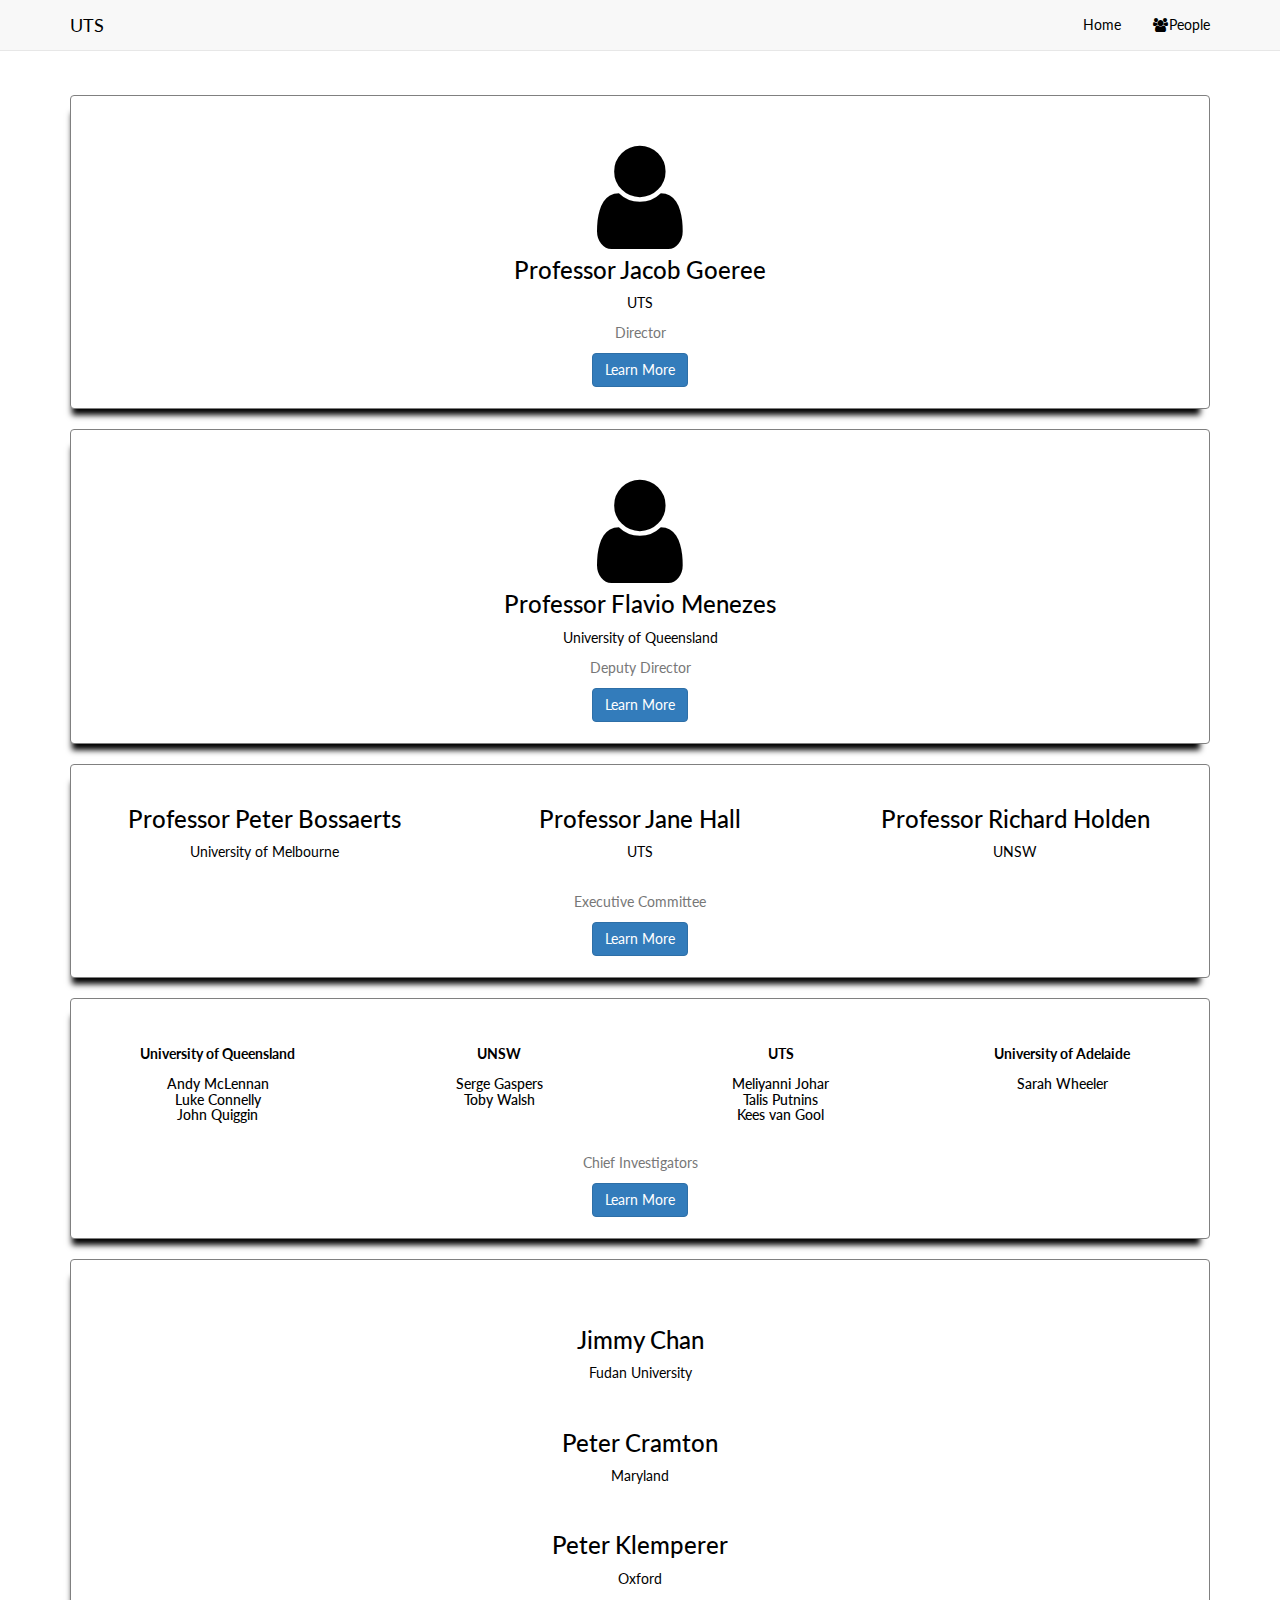
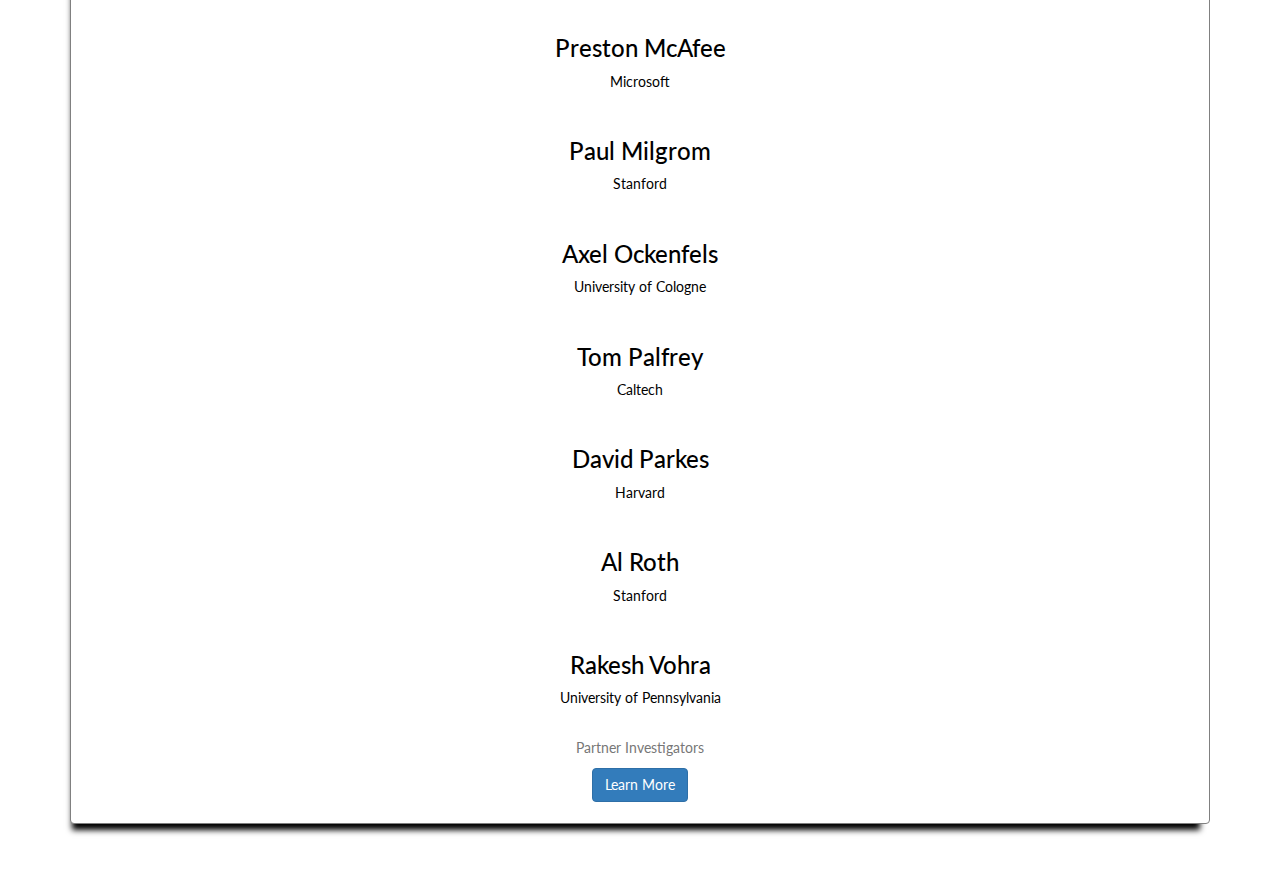
<file: .people.20160321.html>
<html><head>
    <meta charset="utf-8">
    <meta name="viewport" content="width=device-width, initial-scale=1">
    <script type="text/javascript" src="http://cdnjs.cloudflare.com/ajax/libs/jquery/2.0.3/jquery.min.js"></script>
    <script type="text/javascript" src="http://netdna.bootstrapcdn.com/bootstrap/3.3.4/js/bootstrap.min.js"></script>
    <link href="http://cdnjs.cloudflare.com/ajax/libs/font-awesome/4.3.0/css/font-awesome.min.css" rel="stylesheet" type="text/css">
    <link href="cpmd.css" rel="stylesheet" type="text/css">
  </head><body class="paddedbody">
    <div class="navbar navbar-default navbar-fixed-top">
      <div class="container">
        <div class="navbar-header">
          <button type="button" class="navbar-toggle" data-toggle="collapse" data-target="#navbar-ex-collapse">
            <span class="sr-only">Toggle navigation</span>
            <span class="icon-bar"></span>
            <span class="icon-bar"></span>
            <span class="icon-bar"></span>
          </button>
          <a class="navbar-brand" href="http://www.uts.edu.au"><span>UTS</span></a>
        </div>
        <div class="collapse navbar-collapse" id="navbar-ex-collapse">
          <ul class="nav navbar-nav navbar-right">
            <li>
              <a href="index.html#landHome">Home</a>
            </li>
            <li>
              <a href="#Team"><i class="fa fa-group fa-fw"></i>People</a>
            </li>
          </ul>
        </div>
      </div>
    </div>
    <div class="section">
      <div class="container">
        <div class="row">
          <div class="col-md-12">
            <div class="ccwindow text-center thumbnail ccwwindow">
              <div class="caption">
                <h3 class="text-center">
                  <i class="fa fa-5x fa-fw fa-user"></i>
                  <br>
                  <large>Professor Jacob Goeree</large>
                </h3>
                <p class="text-center">UTS</p>
                <p class="text-center text-muted">Director</p>
                <a class="btn btn-primary">Learn More</a>
              </div>
            </div>
            <div class="ccwindow text-center thumbnail ccwwindow">
              <div class="caption">
                <h3 class="text-center">
                  <i class="fa fa-5x fa-fw fa-user"></i>
                  <br>
                  <large>Professor Flavio Menezes</large>
                </h3>
                <p class="text-center">University of Queensland</p>
                <p class="text-center text-muted">Deputy Director</p>
                <a class="btn btn-primary">Learn More</a>
              </div>
            </div>
            <div class="ccwindow text-center thumbnail ccwwindow">
              <div class="caption">
                <div class="row">
                  <div class="col-md-4">
                    <h3>Professor Peter Bossaerts</h3>
                    <p class="text-center">University of Melbourne</p>
                  </div>
                  <div class="col-md-4">
                    <h3>Professor Jane Hall</h3>
                    <p class="text-center">UTS</p>
                  </div>
                  <div class="col-md-4">
                    <h3>Professor Richard Holden</h3>
                    <p class="text-center">UNSW</p>
                  </div>
                </div>
                <br><p class="text-center text-muted">Executive Committee</p>
                <a class="btn btn-primary">Learn More</a>
              </div>
            </div>
            <div class="ccwindow text-center thumbnail ccwwindow">
              <div class="caption">
                <div class="row">
                  <div class="col-md-3">
                    <h5 class="text-center">
                      <br>
                      <b>University of Queensland</b>
                      <br>
                      <br>Andy McLennan
                      <br>Luke Connelly
                      <br>John Quiggin</h5>
                  </div>
                  <div class="col-md-3">
                    <h5 class="text-center">
                      <br>
                      <b>UNSW</b>
                      <br>
                      <br>Serge Gaspers
                      <br>Toby Walsh
                      <br>
                      <br>
                    </h5>
                  </div>
                  <div class="col-md-3">
                    <h5 class="text-center">
                      <br>
                      <b>UTS</b>
                      <br>
                      <br>Meliyanni Johar
                      <br>Talis Putnins
                      <br>Kees van Gool</h5>
                    <p></p>
                    <p></p>
                  </div>
                  <div class="col-md-3">
                    <h5 class="text-center">
                      <br>
                      <b>University of Adelaide
                        <br>
                        <br>
                      </b>Sarah Wheeler</h5>
                  </div>
                </div>
                <br>
                <p class="text-center text-muted">Chief Investigators</p>
                <a class="btn btn-primary">Learn More</a>
              </div>
            </div>
          </div>
        </div>
        <div class="row">
          <div class="col-md-12">
            <div class="ccwindow text-center thumbnail ccwwindow">
              <div class="caption">
                <h3 class="text-center">
                  <br>
                  <large>Jimmy Chan</large>
                </h3>
                <p class="text-center">Fudan University</p>
                <h3 class="text-center">
                  <br>
                  <large>Peter Cramton</large>
                </h3>
                <p class="text-center">Maryland</p>
                <h3 class="text-center">
                  <br>
                  <large>Peter Klemperer</large>
                </h3>
                <p class="text-center">Oxford</p>
                <h3 class="text-center">
                  <br>
                  <large>Preston McAfee</large>
                </h3>
                <p class="text-center">Microsoft</p>
                <h3 class="text-center">
                  <br>
                  <large>Paul Milgrom</large>
                </h3>
                <p class="text-center">Stanford</p>
                <h3 class="text-center">
                  <br>
                  <large>Axel Ockenfels</large>
                </h3>
                <p class="text-center">University of Cologne</p>
                <h3 class="text-center">
                  <br>
                  <large>Tom Palfrey</large>
                </h3>
                <p class="text-center">Caltech</p>
                <h3 class="text-center">
                  <br>
                  <large>David Parkes</large>
                </h3>
                <p class="text-center">Harvard</p>
                <h3 class="text-center">
                  <br>
                  <large>Al Roth</large>
                </h3>
                <p class="text-center">Stanford</p>
                <h3 class="text-center">
                  <br>
                  <large>Rakesh Vohra</large>
                </h3>
                <p class="text-center">University of Pennsylvania</p>
                <br>
                <p class="text-center text-muted">Partner Investigators</p>
                <a class="btn btn-primary">Learn More</a>
              </div>
            </div>
          </div>
        </div>
      </div>
    </div>
  

</body></html>
</file>
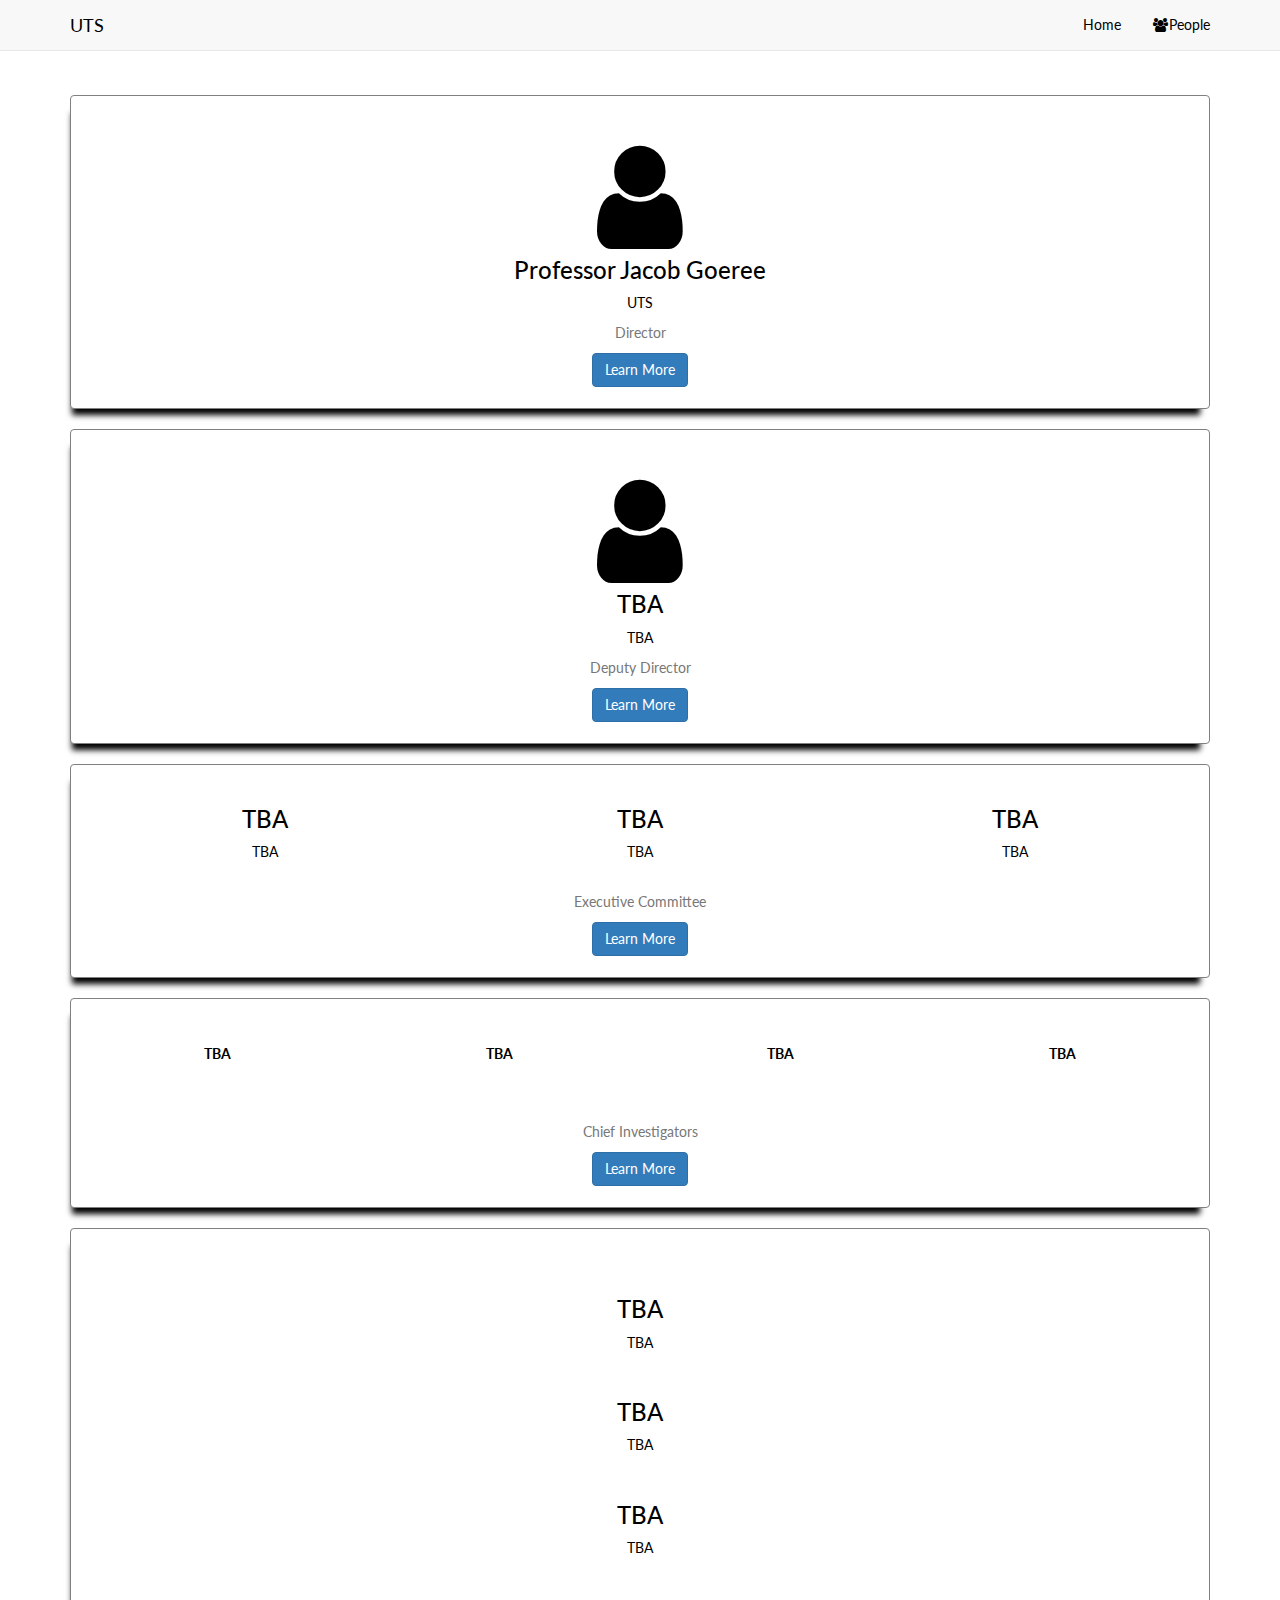
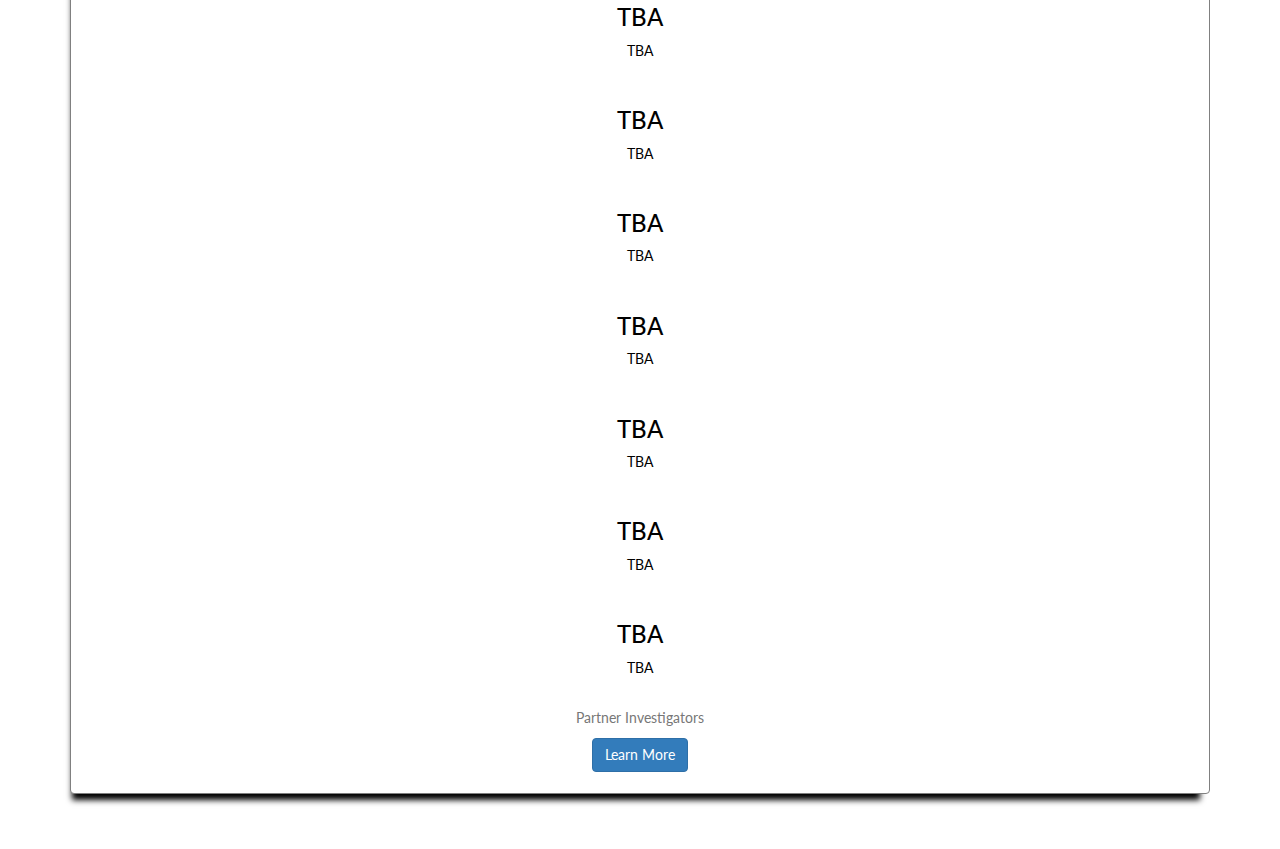
<file: people.html>
<html><head>
        <meta charset="utf-8">
        <meta name="viewport" content="width=device-width, initial-scale=1">
        <script type="text/javascript" src="http://cdnjs.cloudflare.com/ajax/libs/jquery/2.0.3/jquery.min.js"></script>
        <script type="text/javascript" src="http://netdna.bootstrapcdn.com/bootstrap/3.3.4/js/bootstrap.min.js"></script>
        <link href="http://cdnjs.cloudflare.com/ajax/libs/font-awesome/4.3.0/css/font-awesome.min.css" rel="stylesheet" type="text/css">
        <link href="cpmd.css" rel="stylesheet" type="text/css">
    </head><body class="paddedbody">
        <div class="navbar navbar-default navbar-fixed-top">
            <div class="container">
                <div class="navbar-header">
                    <button type="button" class="navbar-toggle" data-toggle="collapse" data-target="#navbar-ex-collapse">
                        <span class="sr-only">Toggle navigation</span>
                        <span class="icon-bar"></span>
                        <span class="icon-bar"></span>
                        <span class="icon-bar"></span>
                    </button>
                    <a class="navbar-brand" href="http://www.uts.edu.au"><span>UTS</span></a>
                </div>
                <div class="collapse navbar-collapse" id="navbar-ex-collapse">
                    <ul class="nav navbar-nav navbar-right">
                        <li>
                            <a href="index.html#landHome">Home</a>
                        </li>
                        <li>
                            <a href="#Team"><i class="fa fa-group fa-fw"></i>People</a>
                        </li>
                    </ul>
                </div>
            </div>
        </div>
        <div class="section">
            <div class="container">
                <div class="row">
                    <div class="col-md-12">
                        <div class="ccwindow text-center thumbnail ccwwindow">
                            <div class="caption">
                                <h3 class="text-center">
                                    <i class="fa fa-5x fa-fw fa-user"></i>
                                    <br>
                                    <large>Professor Jacob Goeree</large>
                                </h3>
                                <p class="text-center">UTS</p>
                                <p class="text-center text-muted">Director</p>
                                <a class="btn btn-primary">Learn More</a>
                            </div>
                        </div>
                        <div class="ccwindow text-center thumbnail ccwwindow">
                            <div class="caption">
                                <h3 class="text-center">
                                    <i class="fa fa-5x fa-fw fa-user"></i>
                                    <br>
                                    <large>TBA</large></h3>
                                <p class="text-center">TBA</p>
                                <p class="text-center text-muted">Deputy Director</p>
                                <a class="btn btn-primary">Learn More</a>
                            </div>
                        </div>
                        <div class="ccwindow text-center thumbnail ccwwindow">
                            <div class="caption">
                                <div class="row">
                                    <div class="col-md-4">
                                        <h3>TBA</h3>
                                        <p class="text-center">TBA</p>
                                    </div>
                                    <div class="col-md-4">
                                        <h3>TBA</h3>
                                        <p class="text-center">TBA</p>
                                    </div>
                                    <div class="col-md-4">
                                        <h3>TBA</h3>
                                        <p class="text-center">TBA</p>
                                    </div>
                                </div>
                                <br>
                                <p class="text-center text-muted">Executive Committee</p>
                                <a class="btn btn-primary">Learn More</a>
                            </div>
                        </div>
                        <div class="ccwindow text-center thumbnail ccwwindow">
                            <div class="caption">
                                <div class="row">
                                    <div class="col-md-3">
                                        <h5 class="text-center">
                                            <br><b>TBA</b><br><br></h5>
                                    </div>
                                    <div class="col-md-3">
                                        <h5 class="text-center">
                                            <br><b>TBA</b><br><br>
                                            <br>
                                        </h5>
                                    </div>
                                    <div class="col-md-3">
                                        <h5 class="text-center">
                                            <br><b>TBA</b><br>
                                            <br><br></h5>
                                        <p></p>
                                        <p></p>
                                    </div>
                                    <div class="col-md-3">
                                        <h5 class="text-center">
                                            <br><b>TBA<br></b><br></h5>
                                    </div>
                                </div>
                                <br>
                                <p class="text-center text-muted">Chief Investigators</p>
                                <a class="btn btn-primary">Learn More</a>
                            </div>
                        </div>
                    </div>
                </div>
                <div class="row">
                    <div class="col-md-12">
                        <div class="ccwindow text-center thumbnail ccwwindow">
                            <div class="caption">
                                <h3 class="text-center">
                                    <br>
                                    <large>TBA</large></h3>
                                <p class="text-center">TBA</p>
                                <h3 class="text-center">
                                    <br>
                                    <large>TBA</large></h3>
                                <p class="text-center">TBA</p>
                                <h3 class="text-center">
                                    <br>
                                    <large>TBA</large></h3>
                                <p class="text-center">TBA</p>
                                <h3 class="text-center">
                                    <br>
                                    <large>TBA</large></h3>
                                <p class="text-center">TBA</p>
                                <h3 class="text-center">
                                    <br>
                                    <large>TBA</large></h3>
                                <p class="text-center">TBA</p>
                                <h3 class="text-center">
                                    <br>
                                    <large>TBA</large></h3>
                                <p class="text-center">TBA</p>
                                <h3 class="text-center">
                                    <br>
                                    <large>TBA</large></h3>
                                <p class="text-center">TBA</p>
                                <h3 class="text-center">
                                    <br>
                                    <large>TBA</large></h3>
                                <p class="text-center">TBA</p>
                                <h3 class="text-center">
                                    <br>
                                    <large>TBA</large></h3>
                                <p class="text-center">TBA</p>
                                <h3 class="text-center">
                                    <br>
                                    <large>TBA</large></h3>
                                <p class="text-center" contenteditable="true">TBA</p>
                                <br>
                                <p class="text-center text-muted">Partner Investigators</p>
                                <a class="btn btn-primary">Learn More</a>
                            </div>
                        </div>
                    </div>
                </div>
            </div>
        </div>
    

</body></html>
</file>
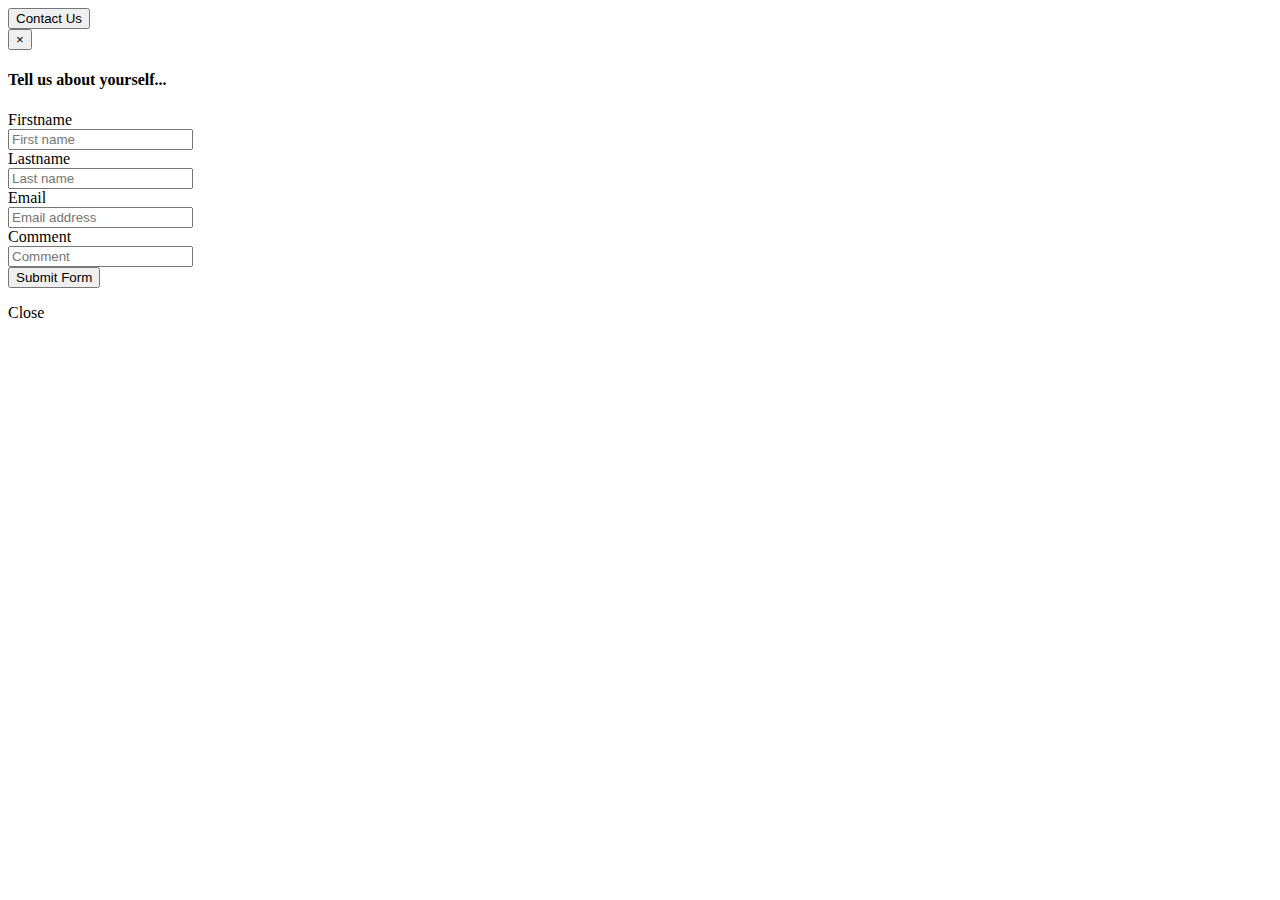
<file: someform.html>
<html><head>
    <meta charset="utf-8">
    <meta name="viewport" content="width=device-width, initial-scale=1">
    <script type="text/javascript" src="http://cdnjs.cloudflare.com/ajax/libs/jquery/2.0.3/jquery.min.js"></script>
    <script type="text/javascript" src="http://netdna.bootstrapcdn.com/bootstrap/3.3.4/js/bootstrap.min.js"></script>
    <link href="http://cdnjs.cloudflare.com/ajax/libs/font-awesome/4.3.0/css/font-awesome.min.css" rel="stylesheet" type="text/css">
    <link href="http://pingendo.github.io/pingendo-bootstrap/themes/default/bootstrap.css" rel="stylesheet" type="text/css">
  </head><body>
    <div class="section">
      <div class="container">
        <div class="row">
          <div class="col-md-12"></div>
        </div>
      </div>
    </div>
    <button type="button" data-toggle="modal" data-target="#myModal" class="btn btn-large">Contact Us</button>
    <div class="modal fade" id="myModal">
      <div class="modal-dialog">
        <div class="modal-content">
          <div class="modal-header">
            <button type="button" class="close" data-dismiss="modal" aria-hidden="true">×</button>
            <h4 class="modal-title">Tell us about yourself...</h4>
          </div>
          <div class="modal-body">
            <script type="text/javascript">
              var submitted=false;
            </script>
            <iframe name="hidden_iframe" id="hidden_iframe" style="display:none;" onload="if(submitted) {window.location='someform.html';}"></iframe>
            <form class="form-horizontal" role="form" action="https://docs.google.com/forms/d/1j3iNQ-VeFiL51utOg-GJ7ikVHv9P06wWNMheiHV10E8/formResponse" method="post" target="hidden_iframe" onsubmit="submitted=true;">
              <div class="form-group">
                <div class="col-sm-2">
                  <label for="fname" class="control-label">Firstname</label>
                </div>
                <div class="col-sm-10">
                  <input type="text" class="form-control" id="fname" placeholder="First name" name="entry.180830035">
                </div>
              </div>
              <div class="form-group">
                <div class="col-sm-2">
                  <label for="lname" class="control-label">Lastname</label>
                </div>
                <div class="col-sm-10">
                  <input type="text" class="form-control" id="lname" placeholder="Last name" name="entry.1779737373">
                </div>
              </div>
              <div class="form-group">
                <div class="col-sm-2">
                  <label for="eml" class="control-label">Email</label>
                </div>
                <div class="col-sm-10">
                  <input type="email" class="form-control" id="eml" placeholder="Email address" name="entry.790850782">
                </div>
              </div>
              <div class="form-group">
                <div class="col-sm-2">
                  <label for="commt" class="control-label">Comment</label>
                </div>
                <div class="col-sm-10">
                  <input type="text" class="form-control" id="commt" placeholder="Comment" name="entry.152637588">
                </div>
              </div>
              <div class="form-group">
                <div class="col-sm-offset-2 col-sm-10">
                  <button type="submit" class="btn btn-default">Submit Form</button>
                </div>
              </div>
            </form>
          </div>
          <div class="modal-footer">
            <a class="btn btn-default" data-dismiss="modal">Close</a>
          </div>
        </div>
      </div>
    </div>
  

</body></html>
</file>
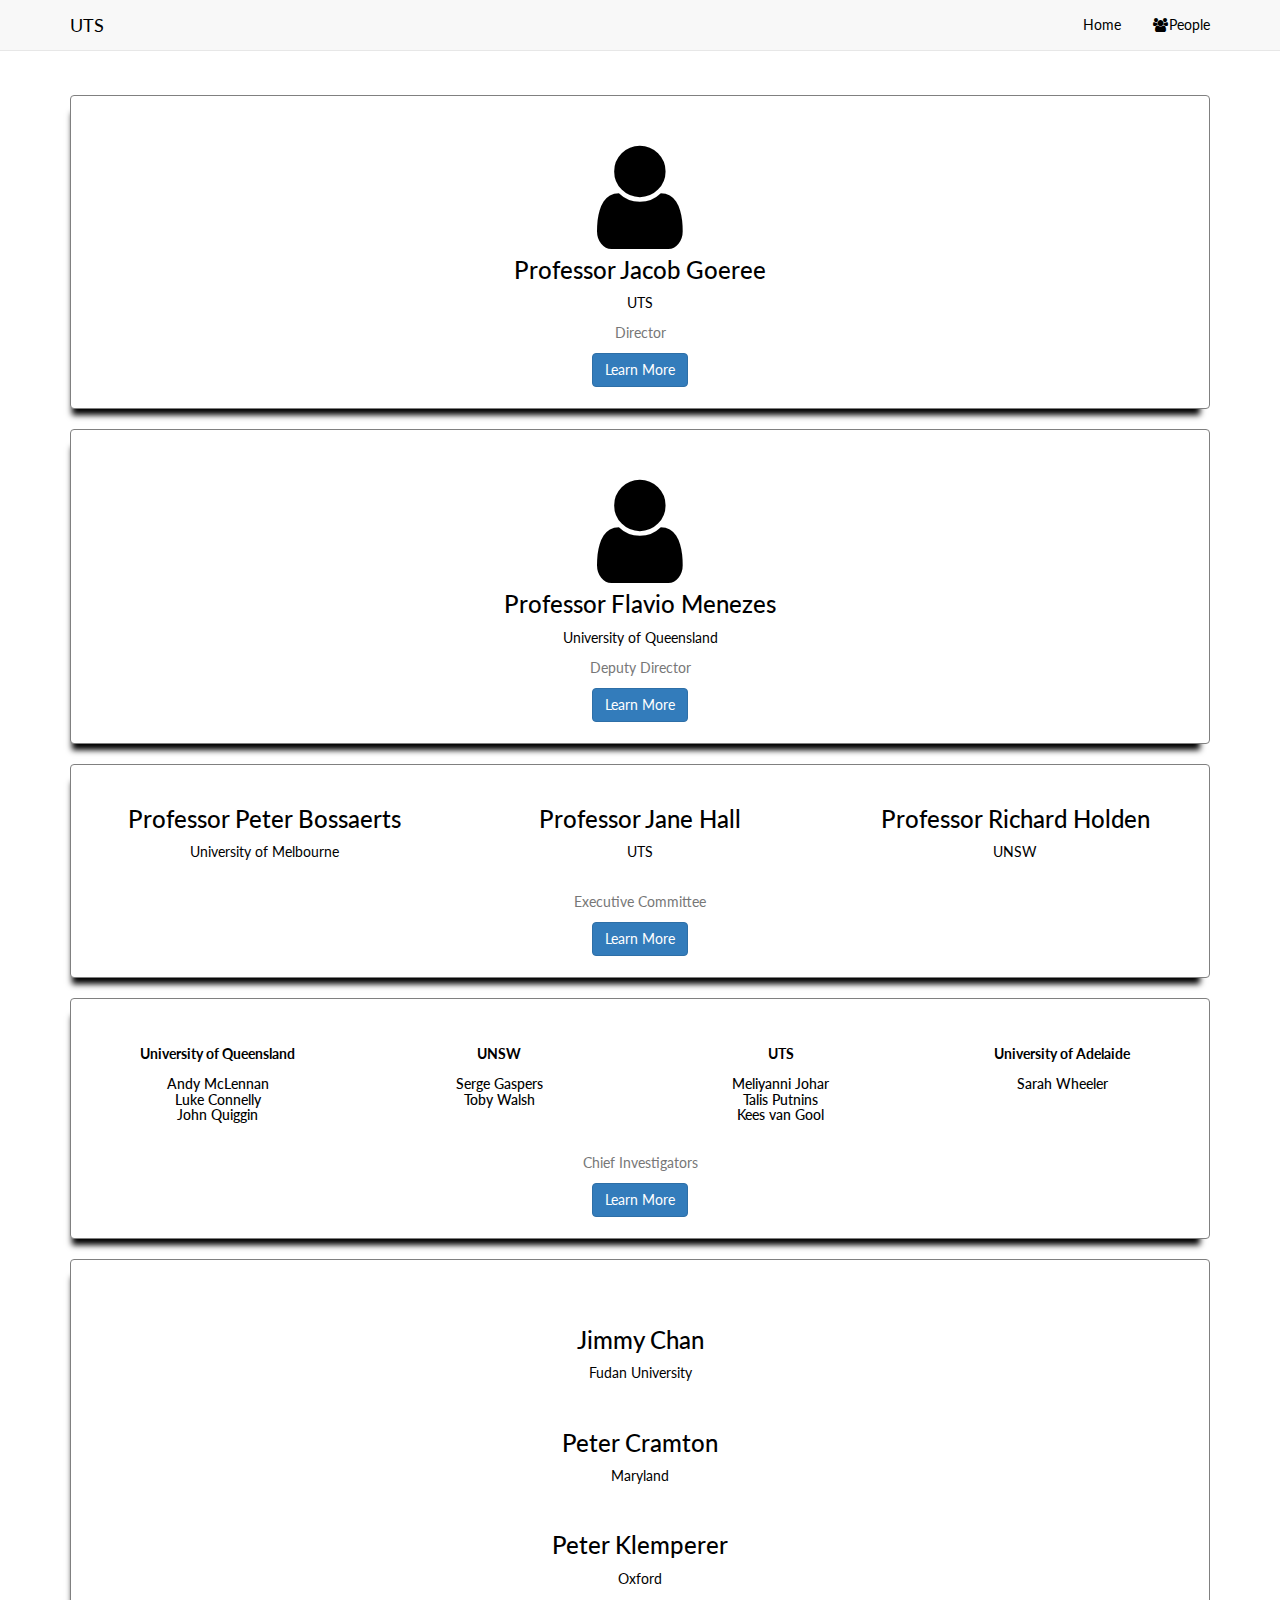
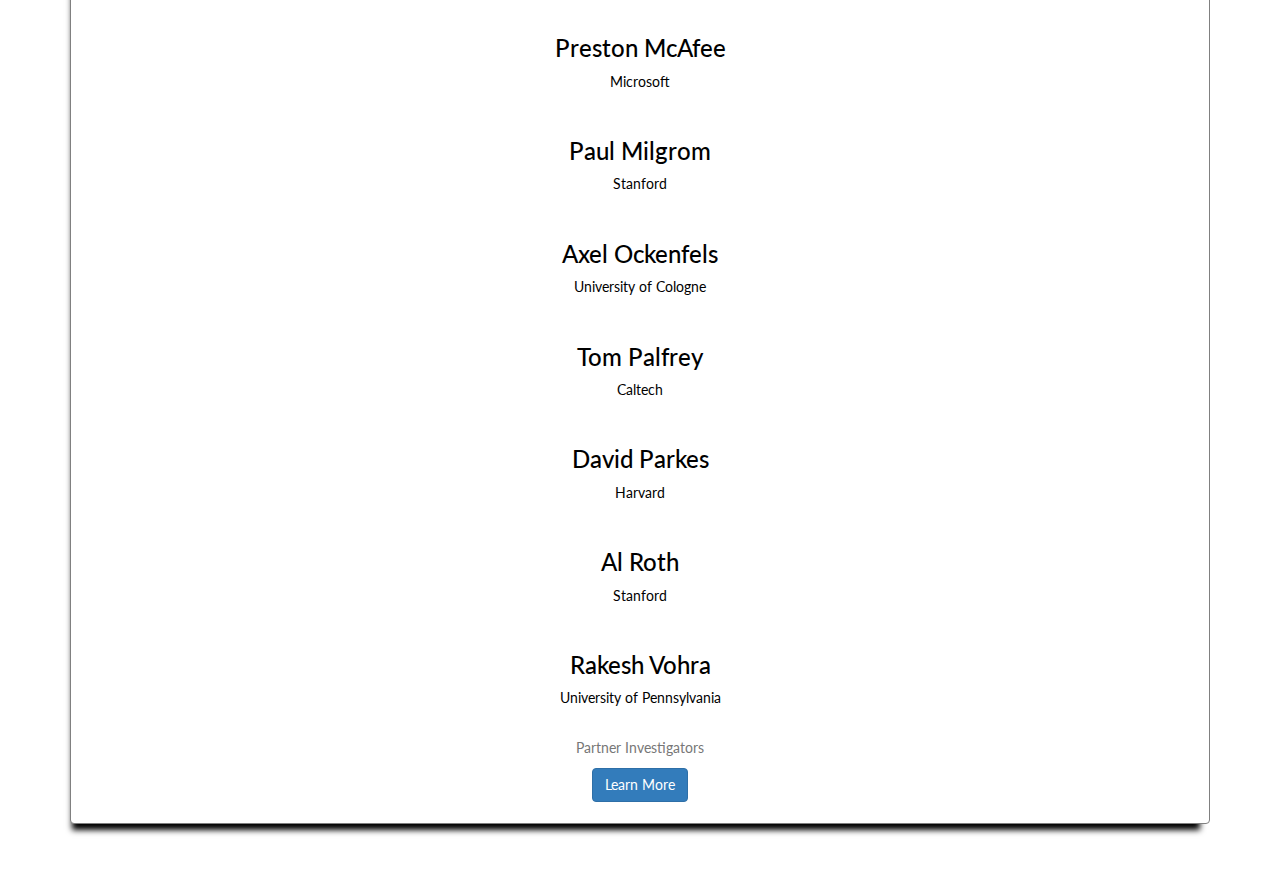
<file: test.html>
<html><head>
    <meta charset="utf-8">
    <meta name="viewport" content="width=device-width, initial-scale=1">
    <script type="text/javascript" src="http://cdnjs.cloudflare.com/ajax/libs/jquery/2.0.3/jquery.min.js"></script>
    <script type="text/javascript" src="http://netdna.bootstrapcdn.com/bootstrap/3.3.4/js/bootstrap.min.js"></script>
    <link href="http://cdnjs.cloudflare.com/ajax/libs/font-awesome/4.3.0/css/font-awesome.min.css" rel="stylesheet" type="text/css">
    <link href="cpmd.css" rel="stylesheet" type="text/css">
  </head><body class="paddedbody">
    <div class="navbar navbar-default navbar-fixed-top">
      <div class="container">
        <div class="navbar-header">
          <button type="button" class="navbar-toggle" data-toggle="collapse" data-target="#navbar-ex-collapse">
            <span class="sr-only">Toggle navigation</span>
            <span class="icon-bar"></span>
            <span class="icon-bar"></span>
            <span class="icon-bar"></span>
          </button>
          <a class="navbar-brand"><span>UTS</span></a>
        </div>
        <div class="collapse navbar-collapse" id="navbar-ex-collapse">
          <ul class="nav navbar-nav navbar-right">
            <li>
              <a href="index.html#landHome">Home</a>
            </li>
            <li>
              <a href="#Team"><i class="fa fa-group fa-fw"></i>People</a>
            </li>
          </ul>
        </div>
      </div>
    </div>
    <div class="section">
      <div class="container">
        <div class="row">
          <div class="col-md-12">
            <div class="ccwindow text-center thumbnail ccwwindow">
              <div class="caption">
                <h3 class="text-center">
                  <i class="fa fa-5x fa-fw fa-user"></i>
                  <br>
                  <large>Professor Jacob Goeree</large>
                </h3>
                <p class="text-center">UTS</p>
                <p class="text-center text-muted">Director</p>
                <a class="btn btn-primary">Learn More</a>
              </div>
            </div>
            <div class="ccwindow text-center thumbnail ccwwindow">
              <div class="caption">
                <h3 class="text-center">
                  <i class="fa fa-5x fa-fw fa-user"></i>
                  <br>
                  <large>Professor Flavio Menezes</large>
                </h3>
                <p class="text-center">University of Queensland</p>
                <p class="text-center text-muted">Deputy Director</p>
                <a class="btn btn-primary">Learn More</a>
              </div>
            </div>
            <div class="ccwindow text-center thumbnail ccwwindow">
              <div class="caption">
                <div class="row">
                  <div class="col-md-4">
                    <h3>Professor Peter Bossaerts</h3>
                    <p class="text-center">University of Melbourne</p>
                  </div>
                  <div class="col-md-4">
                    <h3>Professor Jane Hall</h3>
                    <p class="text-center">UTS</p>
                  </div>
                  <div class="col-md-4">
                    <h3>Professor Richard Holden</h3>
                    <p class="text-center">UNSW</p>
                  </div>
                </div>
                <br><p class="text-center text-muted">Executive Committee</p>
                <a class="btn btn-primary">Learn More</a>
              </div>
            </div>
            <div class="ccwindow text-center thumbnail ccwwindow">
              <div class="caption">
                <div class="row">
                  <div class="col-md-3">
                    <h5 class="text-center">
                      <br>
                      <b>University of Queensland</b>
                      <br>
                      <br>Andy McLennan
                      <br>Luke Connelly
                      <br>John Quiggin</h5>
                  </div>
                  <div class="col-md-3">
                    <h5 class="text-center">
                      <br>
                      <b>UNSW</b>
                      <br>
                      <br>Serge Gaspers
                      <br>Toby Walsh
                      <br>
                      <br>
                    </h5>
                  </div>
                  <div class="col-md-3">
                    <h5 class="text-center">
                      <br>
                      <b>UTS</b>
                      <br>
                      <br>Meliyanni Johar
                      <br>Talis Putnins
                      <br>Kees van Gool</h5>
                    <p></p>
                    <p></p>
                  </div>
                  <div class="col-md-3">
                    <h5 class="text-center">
                      <br>
                      <b>University of Adelaide
                        <br>
                        <br>
                      </b>Sarah Wheeler</h5>
                  </div>
                </div>
                <br>
                <p class="text-center text-muted">Chief Investigators</p>
                <a class="btn btn-primary">Learn More</a>
              </div>
            </div>
          </div>
        </div>
        <div class="row">
          <div class="col-md-12">
            <div class="ccwindow text-center thumbnail ccwwindow">
              <div class="caption">
                <h3 class="text-center">
                  <br>
                  <large>Jimmy Chan</large>
                </h3>
                <p class="text-center">Fudan University</p>
                <h3 class="text-center">
                  <br>
                  <large>Peter Cramton</large>
                </h3>
                <p class="text-center">Maryland</p>
                <h3 class="text-center">
                  <br>
                  <large>Peter Klemperer</large>
                </h3>
                <p class="text-center">Oxford</p>
                <h3 class="text-center">
                  <br>
                  <large>Preston McAfee</large>
                </h3>
                <p class="text-center">Microsoft</p>
                <h3 class="text-center">
                  <br>
                  <large>Paul Milgrom</large>
                </h3>
                <p class="text-center">Stanford</p>
                <h3 class="text-center">
                  <br>
                  <large>Axel Ockenfels</large>
                </h3>
                <p class="text-center">University of Cologne</p>
                <h3 class="text-center">
                  <br>
                  <large>Tom Palfrey</large>
                </h3>
                <p class="text-center">Caltech</p>
                <h3 class="text-center">
                  <br>
                  <large>David Parkes</large>
                </h3>
                <p class="text-center">Harvard</p>
                <h3 class="text-center">
                  <br>
                  <large>Al Roth</large>
                </h3>
                <p class="text-center">Stanford</p>
                <h3 class="text-center">
                  <br>
                  <large>Rakesh Vohra</large>
                </h3>
                <p class="text-center">University of Pennsylvania</p>
                <br>
                <p class="text-center text-muted">Partner Investigators</p>
                <a class="btn btn-primary">Learn More</a>
              </div>
            </div>
          </div>
        </div>
      </div>
    </div>
  

</body></html>
</file>
<file: cpmd.css>
@import url('https://fonts.googleapis.com/css?family=Lato|Lato');
/*!
 * Default theme for Pingendo 
 * Homepage: http://pingendo.com  
 * Copyright 2015 Pingendo 
 * Licensed under MIT 
 * Based on Bootstrap v3.3.4
*/
/* Add custom CSS classes here 
 * 
 * img {
 *   box-shadow : 0px 0px 10px black !important;
 * }
*/
/*! normalize.css v3.0.2 | MIT License | git.io/normalize */
html {
  font-family: sans-serif;
  -ms-text-size-adjust: 100%;
  -webkit-text-size-adjust: 100%;
}
body {
  margin: 0;
}
article,
aside,
details,
figcaption,
figure,
footer,
header,
hgroup,
main,
menu,
nav,
section,
summary {
  display: block;
}
audio,
canvas,
progress,
video {
  display: inline-block;
  vertical-align: baseline;
}
audio:not([controls]) {
  display: none;
  height: 0;
}
[hidden],
template {
  display: none;
}
a {
  background-color: transparent;
}
a:active,
a:hover {
  outline: 0;
}
abbr[title] {
  border-bottom: 1px dotted;
}
b,
strong {
  font-weight: bold;
}
dfn {
  font-style: italic;
}
h1 {
  font-size: 2em;
  margin: 0.67em 0;
}
mark {
  background: #ff0;
  color: #000;
}
small {
  font-size: 80%;
}
sub,
sup {
  font-size: 75%;
  line-height: 0;
  position: relative;
  vertical-align: baseline;
}
sup {
  top: -0.5em;
}
sub {
  bottom: -0.25em;
}
img {
  border: 0;
}
svg:not(:root) {
  overflow: hidden;
}
figure {
  margin: 1em 40px;
}
hr {
  -moz-box-sizing: content-box;
  box-sizing: content-box;
  height: 0;
}
pre {
  overflow: auto;
}
code,
kbd,
pre,
samp {
  font-family: monospace, monospace;
  font-size: 1em;
}
button,
input,
optgroup,
select,
textarea {
  color: inherit;
  font: inherit;
  margin: 0;
}
button {
  overflow: visible;
}
button,
select {
  text-transform: none;
}
button,
html input[type="button"],
input[type="reset"],
input[type="submit"] {
  -webkit-appearance: button;
  cursor: pointer;
}
button[disabled],
html input[disabled] {
  cursor: default;
}
button::-moz-focus-inner,
input::-moz-focus-inner {
  border: 0;
  padding: 0;
}
input {
  line-height: normal;
}
input[type="checkbox"],
input[type="radio"] {
  box-sizing: border-box;
  padding: 0;
}
input[type="number"]::-webkit-inner-spin-button,
input[type="number"]::-webkit-outer-spin-button {
  height: auto;
}
input[type="search"] {
  -webkit-appearance: textfield;
  -moz-box-sizing: content-box;
  -webkit-box-sizing: content-box;
  box-sizing: content-box;
}
input[type="search"]::-webkit-search-cancel-button,
input[type="search"]::-webkit-search-decoration {
  -webkit-appearance: none;
}
fieldset {
  border: 1px solid #c0c0c0;
  margin: 0 2px;
  padding: 0.35em 0.625em 0.75em;
}
legend {
  border: 0;
  padding: 0;
}
textarea {
  overflow: auto;
}
optgroup {
  font-weight: bold;
}
table {
  border-collapse: collapse;
  border-spacing: 0;
}
td,
th {
  padding: 0;
}
/*! Source: https://github.com/h5bp/html5-boilerplate/blob/master/src/css/main.css */
@media print {
  *,
  *:before,
  *:after {
    background: transparent !important;
    color: #000 !important;
    box-shadow: none !important;
    text-shadow: none !important;
  }
  a,
  a:visited {
    text-decoration: underline;
  }
  a[href]:after {
    content: " (" attr(href) ")";
  }
  abbr[title]:after {
    content: " (" attr(title) ")";
  }
  a[href^="#"]:after,
  a[href^="javascript:"]:after {
    content: "";
  }
  pre,
  blockquote {
    border: 1px solid #999;
    page-break-inside: avoid;
  }
  thead {
    display: table-header-group;
  }
  tr,
  img {
    page-break-inside: avoid;
  }
  img {
    max-width: 100% !important;
  }
  p,
  h2,
  h3 {
    orphans: 3;
    widows: 3;
  }
  h2,
  h3 {
    page-break-after: avoid;
  }
  select {
    background: #fff !important;
  }
  .navbar {
    display: none;
  }
  .btn > .caret,
  .dropup > .btn > .caret {
    border-top-color: #000 !important;
  }
  .label {
    border: 1px solid #000;
  }
  .table {
    border-collapse: collapse !important;
  }
  .table td,
  .table th {
    background-color: #fff !important;
  }
  .table-bordered th,
  .table-bordered td {
    border: 1px solid #ddd !important;
  }
}
@font-face {
  font-family: 'Glyphicons Halflings';
  src: url('../fonts/glyphicons-halflings-regular.eot');
  src: url('../fonts/glyphicons-halflings-regular.eot?#iefix') format('embedded-opentype'), url('../fonts/glyphicons-halflings-regular.woff2') format('woff2'), url('../fonts/glyphicons-halflings-regular.woff') format('woff'), url('../fonts/glyphicons-halflings-regular.ttf') format('truetype'), url('../fonts/glyphicons-halflings-regular.svg#glyphicons_halflingsregular') format('svg');
}
.glyphicon {
  position: relative;
  top: 1px;
  display: inline-block;
  font-family: 'Glyphicons Halflings';
  font-style: normal;
  font-weight: normal;
  line-height: 1;
  -webkit-font-smoothing: antialiased;
  -moz-osx-font-smoothing: grayscale;
}
.glyphicon-asterisk:before {
  content: "\2a";
}
.glyphicon-plus:before {
  content: "\2b";
}
.glyphicon-euro:before,
.glyphicon-eur:before {
  content: "\20ac";
}
.glyphicon-minus:before {
  content: "\2212";
}
.glyphicon-cloud:before {
  content: "\2601";
}
.glyphicon-envelope:before {
  content: "\2709";
}
.glyphicon-pencil:before {
  content: "\270f";
}
.glyphicon-glass:before {
  content: "\e001";
}
.glyphicon-music:before {
  content: "\e002";
}
.glyphicon-search:before {
  content: "\e003";
}
.glyphicon-heart:before {
  content: "\e005";
}
.glyphicon-star:before {
  content: "\e006";
}
.glyphicon-star-empty:before {
  content: "\e007";
}
.glyphicon-user:before {
  content: "\e008";
}
.glyphicon-film:before {
  content: "\e009";
}
.glyphicon-th-large:before {
  content: "\e010";
}
.glyphicon-th:before {
  content: "\e011";
}
.glyphicon-th-list:before {
  content: "\e012";
}
.glyphicon-ok:before {
  content: "\e013";
}
.glyphicon-remove:before {
  content: "\e014";
}
.glyphicon-zoom-in:before {
  content: "\e015";
}
.glyphicon-zoom-out:before {
  content: "\e016";
}
.glyphicon-off:before {
  content: "\e017";
}
.glyphicon-signal:before {
  content: "\e018";
}
.glyphicon-cog:before {
  content: "\e019";
}
.glyphicon-trash:before {
  content: "\e020";
}
.glyphicon-home:before {
  content: "\e021";
}
.glyphicon-file:before {
  content: "\e022";
}
.glyphicon-time:before {
  content: "\e023";
}
.glyphicon-road:before {
  content: "\e024";
}
.glyphicon-download-alt:before {
  content: "\e025";
}
.glyphicon-download:before {
  content: "\e026";
}
.glyphicon-upload:before {
  content: "\e027";
}
.glyphicon-inbox:before {
  content: "\e028";
}
.glyphicon-play-circle:before {
  content: "\e029";
}
.glyphicon-repeat:before {
  content: "\e030";
}
.glyphicon-refresh:before {
  content: "\e031";
}
.glyphicon-list-alt:before {
  content: "\e032";
}
.glyphicon-lock:before {
  content: "\e033";
}
.glyphicon-flag:before {
  content: "\e034";
}
.glyphicon-headphones:before {
  content: "\e035";
}
.glyphicon-volume-off:before {
  content: "\e036";
}
.glyphicon-volume-down:before {
  content: "\e037";
}
.glyphicon-volume-up:before {
  content: "\e038";
}
.glyphicon-qrcode:before {
  content: "\e039";
}
.glyphicon-barcode:before {
  content: "\e040";
}
.glyphicon-tag:before {
  content: "\e041";
}
.glyphicon-tags:before {
  content: "\e042";
}
.glyphicon-book:before {
  content: "\e043";
}
.glyphicon-bookmark:before {
  content: "\e044";
}
.glyphicon-print:before {
  content: "\e045";
}
.glyphicon-camera:before {
  content: "\e046";
}
.glyphicon-font:before {
  content: "\e047";
}
.glyphicon-bold:before {
  content: "\e048";
}
.glyphicon-italic:before {
  content: "\e049";
}
.glyphicon-text-height:before {
  content: "\e050";
}
.glyphicon-text-width:before {
  content: "\e051";
}
.glyphicon-align-left:before {
  content: "\e052";
}
.glyphicon-align-center:before {
  content: "\e053";
}
.glyphicon-align-right:before {
  content: "\e054";
}
.glyphicon-align-justify:before {
  content: "\e055";
}
.glyphicon-list:before {
  content: "\e056";
}
.glyphicon-indent-left:before {
  content: "\e057";
}
.glyphicon-indent-right:before {
  content: "\e058";
}
.glyphicon-facetime-video:before {
  content: "\e059";
}
.glyphicon-picture:before {
  content: "\e060";
}
.glyphicon-map-marker:before {
  content: "\e062";
}
.glyphicon-adjust:before {
  content: "\e063";
}
.glyphicon-tint:before {
  content: "\e064";
}
.glyphicon-edit:before {
  content: "\e065";
}
.glyphicon-share:before {
  content: "\e066";
}
.glyphicon-check:before {
  content: "\e067";
}
.glyphicon-move:before {
  content: "\e068";
}
.glyphicon-step-backward:before {
  content: "\e069";
}
.glyphicon-fast-backward:before {
  content: "\e070";
}
.glyphicon-backward:before {
  content: "\e071";
}
.glyphicon-play:before {
  content: "\e072";
}
.glyphicon-pause:before {
  content: "\e073";
}
.glyphicon-stop:before {
  content: "\e074";
}
.glyphicon-forward:before {
  content: "\e075";
}
.glyphicon-fast-forward:before {
  content: "\e076";
}
.glyphicon-step-forward:before {
  content: "\e077";
}
.glyphicon-eject:before {
  content: "\e078";
}
.glyphicon-chevron-left:before {
  content: "\e079";
}
.glyphicon-chevron-right:before {
  content: "\e080";
}
.glyphicon-plus-sign:before {
  content: "\e081";
}
.glyphicon-minus-sign:before {
  content: "\e082";
}
.glyphicon-remove-sign:before {
  content: "\e083";
}
.glyphicon-ok-sign:before {
  content: "\e084";
}
.glyphicon-question-sign:before {
  content: "\e085";
}
.glyphicon-info-sign:before {
  content: "\e086";
}
.glyphicon-screenshot:before {
  content: "\e087";
}
.glyphicon-remove-circle:before {
  content: "\e088";
}
.glyphicon-ok-circle:before {
  content: "\e089";
}
.glyphicon-ban-circle:before {
  content: "\e090";
}
.glyphicon-arrow-left:before {
  content: "\e091";
}
.glyphicon-arrow-right:before {
  content: "\e092";
}
.glyphicon-arrow-up:before {
  content: "\e093";
}
.glyphicon-arrow-down:before {
  content: "\e094";
}
.glyphicon-share-alt:before {
  content: "\e095";
}
.glyphicon-resize-full:before {
  content: "\e096";
}
.glyphicon-resize-small:before {
  content: "\e097";
}
.glyphicon-exclamation-sign:before {
  content: "\e101";
}
.glyphicon-gift:before {
  content: "\e102";
}
.glyphicon-leaf:before {
  content: "\e103";
}
.glyphicon-fire:before {
  content: "\e104";
}
.glyphicon-eye-open:before {
  content: "\e105";
}
.glyphicon-eye-close:before {
  content: "\e106";
}
.glyphicon-warning-sign:before {
  content: "\e107";
}
.glyphicon-plane:before {
  content: "\e108";
}
.glyphicon-calendar:before {
  content: "\e109";
}
.glyphicon-random:before {
  content: "\e110";
}
.glyphicon-comment:before {
  content: "\e111";
}
.glyphicon-magnet:before {
  content: "\e112";
}
.glyphicon-chevron-up:before {
  content: "\e113";
}
.glyphicon-chevron-down:before {
  content: "\e114";
}
.glyphicon-retweet:before {
  content: "\e115";
}
.glyphicon-shopping-cart:before {
  content: "\e116";
}
.glyphicon-folder-close:before {
  content: "\e117";
}
.glyphicon-folder-open:before {
  content: "\e118";
}
.glyphicon-resize-vertical:before {
  content: "\e119";
}
.glyphicon-resize-horizontal:before {
  content: "\e120";
}
.glyphicon-hdd:before {
  content: "\e121";
}
.glyphicon-bullhorn:before {
  content: "\e122";
}
.glyphicon-bell:before {
  content: "\e123";
}
.glyphicon-certificate:before {
  content: "\e124";
}
.glyphicon-thumbs-up:before {
  content: "\e125";
}
.glyphicon-thumbs-down:before {
  content: "\e126";
}
.glyphicon-hand-right:before {
  content: "\e127";
}
.glyphicon-hand-left:before {
  content: "\e128";
}
.glyphicon-hand-up:before {
  content: "\e129";
}
.glyphicon-hand-down:before {
  content: "\e130";
}
.glyphicon-circle-arrow-right:before {
  content: "\e131";
}
.glyphicon-circle-arrow-left:before {
  content: "\e132";
}
.glyphicon-circle-arrow-up:before {
  content: "\e133";
}
.glyphicon-circle-arrow-down:before {
  content: "\e134";
}
.glyphicon-globe:before {
  content: "\e135";
}
.glyphicon-wrench:before {
  content: "\e136";
}
.glyphicon-tasks:before {
  content: "\e137";
}
.glyphicon-filter:before {
  content: "\e138";
}
.glyphicon-briefcase:before {
  content: "\e139";
}
.glyphicon-fullscreen:before {
  content: "\e140";
}
.glyphicon-dashboard:before {
  content: "\e141";
}
.glyphicon-paperclip:before {
  content: "\e142";
}
.glyphicon-heart-empty:before {
  content: "\e143";
}
.glyphicon-link:before {
  content: "\e144";
}
.glyphicon-phone:before {
  content: "\e145";
}
.glyphicon-pushpin:before {
  content: "\e146";
}
.glyphicon-usd:before {
  content: "\e148";
}
.glyphicon-gbp:before {
  content: "\e149";
}
.glyphicon-sort:before {
  content: "\e150";
}
.glyphicon-sort-by-alphabet:before {
  content: "\e151";
}
.glyphicon-sort-by-alphabet-alt:before {
  content: "\e152";
}
.glyphicon-sort-by-order:before {
  content: "\e153";
}
.glyphicon-sort-by-order-alt:before {
  content: "\e154";
}
.glyphicon-sort-by-attributes:before {
  content: "\e155";
}
.glyphicon-sort-by-attributes-alt:before {
  content: "\e156";
}
.glyphicon-unchecked:before {
  content: "\e157";
}
.glyphicon-expand:before {
  content: "\e158";
}
.glyphicon-collapse-down:before {
  content: "\e159";
}
.glyphicon-collapse-up:before {
  content: "\e160";
}
.glyphicon-log-in:before {
  content: "\e161";
}
.glyphicon-flash:before {
  content: "\e162";
}
.glyphicon-log-out:before {
  content: "\e163";
}
.glyphicon-new-window:before {
  content: "\e164";
}
.glyphicon-record:before {
  content: "\e165";
}
.glyphicon-save:before {
  content: "\e166";
}
.glyphicon-open:before {
  content: "\e167";
}
.glyphicon-saved:before {
  content: "\e168";
}
.glyphicon-import:before {
  content: "\e169";
}
.glyphicon-export:before {
  content: "\e170";
}
.glyphicon-send:before {
  content: "\e171";
}
.glyphicon-floppy-disk:before {
  content: "\e172";
}
.glyphicon-floppy-saved:before {
  content: "\e173";
}
.glyphicon-floppy-remove:before {
  content: "\e174";
}
.glyphicon-floppy-save:before {
  content: "\e175";
}
.glyphicon-floppy-open:before {
  content: "\e176";
}
.glyphicon-credit-card:before {
  content: "\e177";
}
.glyphicon-transfer:before {
  content: "\e178";
}
.glyphicon-cutlery:before {
  content: "\e179";
}
.glyphicon-header:before {
  content: "\e180";
}
.glyphicon-compressed:before {
  content: "\e181";
}
.glyphicon-earphone:before {
  content: "\e182";
}
.glyphicon-phone-alt:before {
  content: "\e183";
}
.glyphicon-tower:before {
  content: "\e184";
}
.glyphicon-stats:before {
  content: "\e185";
}
.glyphicon-sd-video:before {
  content: "\e186";
}
.glyphicon-hd-video:before {
  content: "\e187";
}
.glyphicon-subtitles:before {
  content: "\e188";
}
.glyphicon-sound-stereo:before {
  content: "\e189";
}
.glyphicon-sound-dolby:before {
  content: "\e190";
}
.glyphicon-sound-5-1:before {
  content: "\e191";
}
.glyphicon-sound-6-1:before {
  content: "\e192";
}
.glyphicon-sound-7-1:before {
  content: "\e193";
}
.glyphicon-copyright-mark:before {
  content: "\e194";
}
.glyphicon-registration-mark:before {
  content: "\e195";
}
.glyphicon-cloud-download:before {
  content: "\e197";
}
.glyphicon-cloud-upload:before {
  content: "\e198";
}
.glyphicon-tree-conifer:before {
  content: "\e199";
}
.glyphicon-tree-deciduous:before {
  content: "\e200";
}
.glyphicon-cd:before {
  content: "\e201";
}
.glyphicon-save-file:before {
  content: "\e202";
}
.glyphicon-open-file:before {
  content: "\e203";
}
.glyphicon-level-up:before {
  content: "\e204";
}
.glyphicon-copy:before {
  content: "\e205";
}
.glyphicon-paste:before {
  content: "\e206";
}
.glyphicon-alert:before {
  content: "\e209";
}
.glyphicon-equalizer:before {
  content: "\e210";
}
.glyphicon-king:before {
  content: "\e211";
}
.glyphicon-queen:before {
  content: "\e212";
}
.glyphicon-pawn:before {
  content: "\e213";
}
.glyphicon-bishop:before {
  content: "\e214";
}
.glyphicon-knight:before {
  content: "\e215";
}
.glyphicon-baby-formula:before {
  content: "\e216";
}
.glyphicon-tent:before {
  content: "\26fa";
}
.glyphicon-blackboard:before {
  content: "\e218";
}
.glyphicon-bed:before {
  content: "\e219";
}
.glyphicon-apple:before {
  content: "\f8ff";
}
.glyphicon-erase:before {
  content: "\e221";
}
.glyphicon-hourglass:before {
  content: "\231b";
}
.glyphicon-lamp:before {
  content: "\e223";
}
.glyphicon-duplicate:before {
  content: "\e224";
}
.glyphicon-piggy-bank:before {
  content: "\e225";
}
.glyphicon-scissors:before {
  content: "\e226";
}
.glyphicon-bitcoin:before {
  content: "\e227";
}
.glyphicon-btc:before {
  content: "\e227";
}
.glyphicon-xbt:before {
  content: "\e227";
}
.glyphicon-yen:before {
  content: "\00a5";
}
.glyphicon-jpy:before {
  content: "\00a5";
}
.glyphicon-ruble:before {
  content: "\20bd";
}
.glyphicon-rub:before {
  content: "\20bd";
}
.glyphicon-scale:before {
  content: "\e230";
}
.glyphicon-ice-lolly:before {
  content: "\e231";
}
.glyphicon-ice-lolly-tasted:before {
  content: "\e232";
}
.glyphicon-education:before {
  content: "\e233";
}
.glyphicon-option-horizontal:before {
  content: "\e234";
}
.glyphicon-option-vertical:before {
  content: "\e235";
}
.glyphicon-menu-hamburger:before {
  content: "\e236";
}
.glyphicon-modal-window:before {
  content: "\e237";
}
.glyphicon-oil:before {
  content: "\e238";
}
.glyphicon-grain:before {
  content: "\e239";
}
.glyphicon-sunglasses:before {
  content: "\e240";
}
.glyphicon-text-size:before {
  content: "\e241";
}
.glyphicon-text-color:before {
  content: "\e242";
}
.glyphicon-text-background:before {
  content: "\e243";
}
.glyphicon-object-align-top:before {
  content: "\e244";
}
.glyphicon-object-align-bottom:before {
  content: "\e245";
}
.glyphicon-object-align-horizontal:before {
  content: "\e246";
}
.glyphicon-object-align-left:before {
  content: "\e247";
}
.glyphicon-object-align-vertical:before {
  content: "\e248";
}
.glyphicon-object-align-right:before {
  content: "\e249";
}
.glyphicon-triangle-right:before {
  content: "\e250";
}
.glyphicon-triangle-left:before {
  content: "\e251";
}
.glyphicon-triangle-bottom:before {
  content: "\e252";
}
.glyphicon-triangle-top:before {
  content: "\e253";
}
.glyphicon-console:before {
  content: "\e254";
}
.glyphicon-superscript:before {
  content: "\e255";
}
.glyphicon-subscript:before {
  content: "\e256";
}
.glyphicon-menu-left:before {
  content: "\e257";
}
.glyphicon-menu-right:before {
  content: "\e258";
}
.glyphicon-menu-down:before {
  content: "\e259";
}
.glyphicon-menu-up:before {
  content: "\e260";
}
* {
  -webkit-box-sizing: border-box;
  -moz-box-sizing: border-box;
  box-sizing: border-box;
}
*:before,
*:after {
  -webkit-box-sizing: border-box;
  -moz-box-sizing: border-box;
  box-sizing: border-box;
}
html {
  font-size: 10px;
  -webkit-tap-highlight-color: rgba(0, 0, 0, 0);
}
body {
  font-family: Lato;
  font-size: 14px;
  line-height: 1.42857143;
  color: #000000;
  background-color: #ffffff;
}
input,
button,
select,
textarea {
  font-family: inherit;
  font-size: inherit;
  line-height: inherit;
}
a {
  color: #337cbb;
  text-decoration: none;
}
a:hover,
a:focus {
  color: #23547f;
  text-decoration: underline;
}
a:focus {
  outline: thin dotted;
  outline: 5px auto -webkit-focus-ring-color;
  outline-offset: -2px;
}
figure {
  margin: 0;
}
img {
  vertical-align: middle;
}
.img-responsive,
.thumbnail > img,
.thumbnail a > img,
.carousel-inner > .item > img,
.carousel-inner > .item > a > img {
  display: block;
  max-width: 100%;
  height: auto;
}
.img-rounded {
  border-radius: 5px;
}
.img-thumbnail {
  padding: 12px;
  line-height: 1.42857143;
  background-color: #ffffff;
  border: 1px solid #dddddd;
  border-radius: 4px;
  -webkit-transition: all 0.2s ease-in-out;
  -o-transition: all 0.2s ease-in-out;
  transition: all 0.2s ease-in-out;
  display: inline-block;
  max-width: 100%;
  height: auto;
}
.img-circle {
  border-radius: 50%;
}
hr {
  margin-top: 20px;
  margin-bottom: 20px;
  border: 0;
  border-top: 1px solid #eeeeee;
}
.sr-only {
  position: absolute;
  width: 1px;
  height: 1px;
  margin: -1px;
  padding: 0;
  overflow: hidden;
  clip: rect(0, 0, 0, 0);
  border: 0;
}
.sr-only-focusable:active,
.sr-only-focusable:focus {
  position: static;
  width: auto;
  height: auto;
  margin: 0;
  overflow: visible;
  clip: auto;
}
[role="button"] {
  cursor: pointer;
}
h1,
h2,
h3,
h4,
h5,
h6,
.h1,
.h2,
.h3,
.h4,
.h5,
.h6 {
  font-family: Lato;
  font-weight: 500;
  line-height: 1.1;
  color: inherit;
}
h1 small,
h2 small,
h3 small,
h4 small,
h5 small,
h6 small,
.h1 small,
.h2 small,
.h3 small,
.h4 small,
.h5 small,
.h6 small,
h1 .small,
h2 .small,
h3 .small,
h4 .small,
h5 .small,
h6 .small,
.h1 .small,
.h2 .small,
.h3 .small,
.h4 .small,
.h5 .small,
.h6 .small {
  font-weight: normal;
  line-height: 1;
  color: #777777;
}
h1,
.h1,
h2,
.h2,
h3,
.h3 {
  margin-top: 20px;
  margin-bottom: 10px;
}
h1 small,
.h1 small,
h2 small,
.h2 small,
h3 small,
.h3 small,
h1 .small,
.h1 .small,
h2 .small,
.h2 .small,
h3 .small,
.h3 .small {
  font-size: 65%;
}
h4,
.h4,
h5,
.h5,
h6,
.h6 {
  margin-top: 10px;
  margin-bottom: 10px;
}
h4 small,
.h4 small,
h5 small,
.h5 small,
h6 small,
.h6 small,
h4 .small,
.h4 .small,
h5 .small,
.h5 .small,
h6 .small,
.h6 .small {
  font-size: 75%;
}
h1,
.h1 {
  font-size: 36px;
}
h2,
.h2 {
  font-size: 30px;
}
h3,
.h3 {
  font-size: 24px;
}
h4,
.h4 {
  font-size: 18px;
}
h5,
.h5 {
  font-size: 14px;
}
h6,
.h6 {
  font-size: 12px;
}
p {
  margin: 0 0 10px;
}
.lead {
  margin-bottom: 20px;
  font-size: 16px;
  font-weight: 300;
  line-height: 1.4;
}
@media (min-width: 768px) {
  .lead {
    font-size: 21px;
  }
}
small,
.small {
  font-size: 85%;
}
mark,
.mark {
  background-color: #f8d9ac;
  padding: .2em;
}
.text-left {
  text-align: left;
}
.text-right {
  text-align: right;
}
.text-center {
  text-align: center;
}
.text-justify {
  text-align: justify;
}
.text-nowrap {
  white-space: nowrap;
}
.text-lowercase {
  text-transform: lowercase;
}
.text-uppercase {
  text-transform: uppercase;
}
.text-capitalize {
  text-transform: capitalize;
}
.text-muted {
  color: #777777;
}
.text-primary {
  color: #337cbb;
}
a.text-primary:hover {
  color: #286193;
}
.text-success {
  color: #5cb85c;
}
a.text-success:hover {
  color: #449d44;
}
.text-info {
  color: #5bc0de;
}
a.text-info:hover {
  color: #31b0d5;
}
.text-warning {
  color: #f0ad4e;
}
a.text-warning:hover {
  color: #ec971f;
}
.text-danger {
  color: #d9534f;
}
a.text-danger:hover {
  color: #c9302c;
}
.bg-primary {
  color: #fff;
  background-color: #337cbb;
}
a.bg-primary:hover {
  background-color: #286193;
}
.bg-success {
  background-color: #a3d7a3;
}
a.bg-success:hover {
  background-color: #80c780;
}
.bg-info {
  background-color: #b0e1ef;
}
a.bg-info:hover {
  background-color: #85d0e7;
}
.bg-warning {
  background-color: #f8d9ac;
}
a.bg-warning:hover {
  background-color: #f4c37d;
}
.bg-danger {
  background-color: #eba5a3;
}
a.bg-danger:hover {
  background-color: #e27c79;
}
.page-header {
  padding-bottom: 9px;
  margin: 40px 0 20px;
  border-bottom: 1px solid #eeeeee;
}
ul,
ol {
  margin-top: 0;
  margin-bottom: 10px;
}
ul ul,
ol ul,
ul ol,
ol ol {
  margin-bottom: 0;
}
.list-unstyled {
  padding-left: 0;
  list-style: none;
}
.list-inline {
  padding-left: 0;
  list-style: none;
  margin-left: -5px;
}
.list-inline > li {
  display: inline-block;
  padding-left: 5px;
  padding-right: 5px;
}
dl {
  margin-top: 0;
  margin-bottom: 20px;
}
dt,
dd {
  line-height: 1.42857143;
}
dt {
  font-weight: bold;
}
dd {
  margin-left: 0;
}
@media (min-width: 768px) {
  .dl-horizontal dt {
    float: left;
    width: 160px;
    clear: left;
    text-align: right;
    overflow: hidden;
    text-overflow: ellipsis;
    white-space: nowrap;
  }
  .dl-horizontal dd {
    margin-left: 180px;
  }
}
abbr[title],
abbr[data-original-title] {
  cursor: help;
  border-bottom: 1px dotted #777777;
}
.initialism {
  font-size: 90%;
  text-transform: uppercase;
}
blockquote {
  padding: 10px 20px;
  margin: 0 0 20px;
  font-size: 17.5px;
  border-left: 5px solid #eeeeee;
}
blockquote p:last-child,
blockquote ul:last-child,
blockquote ol:last-child {
  margin-bottom: 0;
}
blockquote footer,
blockquote small,
blockquote .small {
  display: block;
  font-size: 80%;
  line-height: 1.42857143;
  color: #777777;
}
blockquote footer:before,
blockquote small:before,
blockquote .small:before {
  content: '\2014 \00A0';
}
.blockquote-reverse,
blockquote.pull-right {
  padding-right: 15px;
  padding-left: 0;
  border-right: 5px solid #eeeeee;
  border-left: 0;
  text-align: right;
}
.blockquote-reverse footer:before,
blockquote.pull-right footer:before,
.blockquote-reverse small:before,
blockquote.pull-right small:before,
.blockquote-reverse .small:before,
blockquote.pull-right .small:before {
  content: '';
}
.blockquote-reverse footer:after,
blockquote.pull-right footer:after,
.blockquote-reverse small:after,
blockquote.pull-right small:after,
.blockquote-reverse .small:after,
blockquote.pull-right .small:after {
  content: '\00A0 \2014';
}
address {
  margin-bottom: 20px;
  font-style: normal;
  line-height: 1.42857143;
}
code,
kbd,
pre,
samp {
  font-family: Menlo, Monaco, Consolas, "Courier New", monospace;
}
code {
  padding: 2px 4px;
  font-size: 90%;
  color: #c7254e;
  background-color: #f9f2f4;
  border-radius: 4px;
}
kbd {
  padding: 2px 4px;
  font-size: 90%;
  color: #ffffff;
  background-color: #333333;
  border-radius: 2px;
  box-shadow: inset 0 -1px 0 rgba(0, 0, 0, 0.25);
}
kbd kbd {
  padding: 0;
  font-size: 100%;
  font-weight: bold;
  box-shadow: none;
}
pre {
  display: block;
  padding: 9.5px;
  margin: 0 0 10px;
  font-size: 13px;
  line-height: 1.42857143;
  word-break: break-all;
  word-wrap: break-word;
  color: #333333;
  background-color: #f5f5f5;
  border: 1px solid #cccccc;
  border-radius: 4px;
}
pre code {
  padding: 0;
  font-size: inherit;
  color: inherit;
  white-space: pre-wrap;
  background-color: transparent;
  border-radius: 0;
}
.pre-scrollable {
  max-height: 340px;
  overflow-y: scroll;
}
.container {
  margin-right: auto;
  margin-left: auto;
  padding-left: 15px;
  padding-right: 15px;
}
@media (min-width: 768px) {
  .container {
    width: 750px;
  }
}
@media (min-width: 992px) {
  .container {
    width: 970px;
  }
}
@media (min-width: 1200px) {
  .container {
    width: 1170px;
  }
}
.container-fluid {
  margin-right: auto;
  margin-left: auto;
  padding-left: 15px;
  padding-right: 15px;
}
.row {
  margin-left: -15px;
  margin-right: -15px;
}
.col-xs-1, .col-sm-1, .col-md-1, .col-lg-1, .col-xs-2, .col-sm-2, .col-md-2, .col-lg-2, .col-xs-3, .col-sm-3, .col-md-3, .col-lg-3, .col-xs-4, .col-sm-4, .col-md-4, .col-lg-4, .col-xs-5, .col-sm-5, .col-md-5, .col-lg-5, .col-xs-6, .col-sm-6, .col-md-6, .col-lg-6, .col-xs-7, .col-sm-7, .col-md-7, .col-lg-7, .col-xs-8, .col-sm-8, .col-md-8, .col-lg-8, .col-xs-9, .col-sm-9, .col-md-9, .col-lg-9, .col-xs-10, .col-sm-10, .col-md-10, .col-lg-10, .col-xs-11, .col-sm-11, .col-md-11, .col-lg-11, .col-xs-12, .col-sm-12, .col-md-12, .col-lg-12 {
  position: relative;
  min-height: 1px;
  padding-left: 15px;
  padding-right: 15px;
}
.col-xs-1, .col-xs-2, .col-xs-3, .col-xs-4, .col-xs-5, .col-xs-6, .col-xs-7, .col-xs-8, .col-xs-9, .col-xs-10, .col-xs-11, .col-xs-12 {
  float: left;
}
.col-xs-12 {
  width: 100%;
}
.col-xs-11 {
  width: 91.66666667%;
}
.col-xs-10 {
  width: 83.33333333%;
}
.col-xs-9 {
  width: 75%;
}
.col-xs-8 {
  width: 66.66666667%;
}
.col-xs-7 {
  width: 58.33333333%;
}
.col-xs-6 {
  width: 50%;
}
.col-xs-5 {
  width: 41.66666667%;
}
.col-xs-4 {
  width: 33.33333333%;
}
.col-xs-3 {
  width: 25%;
}
.col-xs-2 {
  width: 16.66666667%;
}
.col-xs-1 {
  width: 8.33333333%;
}
.col-xs-pull-12 {
  right: 100%;
}
.col-xs-pull-11 {
  right: 91.66666667%;
}
.col-xs-pull-10 {
  right: 83.33333333%;
}
.col-xs-pull-9 {
  right: 75%;
}
.col-xs-pull-8 {
  right: 66.66666667%;
}
.col-xs-pull-7 {
  right: 58.33333333%;
}
.col-xs-pull-6 {
  right: 50%;
}
.col-xs-pull-5 {
  right: 41.66666667%;
}
.col-xs-pull-4 {
  right: 33.33333333%;
}
.col-xs-pull-3 {
  right: 25%;
}
.col-xs-pull-2 {
  right: 16.66666667%;
}
.col-xs-pull-1 {
  right: 8.33333333%;
}
.col-xs-pull-0 {
  right: auto;
}
.col-xs-push-12 {
  left: 100%;
}
.col-xs-push-11 {
  left: 91.66666667%;
}
.col-xs-push-10 {
  left: 83.33333333%;
}
.col-xs-push-9 {
  left: 75%;
}
.col-xs-push-8 {
  left: 66.66666667%;
}
.col-xs-push-7 {
  left: 58.33333333%;
}
.col-xs-push-6 {
  left: 50%;
}
.col-xs-push-5 {
  left: 41.66666667%;
}
.col-xs-push-4 {
  left: 33.33333333%;
}
.col-xs-push-3 {
  left: 25%;
}
.col-xs-push-2 {
  left: 16.66666667%;
}
.col-xs-push-1 {
  left: 8.33333333%;
}
.col-xs-push-0 {
  left: auto;
}
.col-xs-offset-12 {
  margin-left: 100%;
}
.col-xs-offset-11 {
  margin-left: 91.66666667%;
}
.col-xs-offset-10 {
  margin-left: 83.33333333%;
}
.col-xs-offset-9 {
  margin-left: 75%;
}
.col-xs-offset-8 {
  margin-left: 66.66666667%;
}
.col-xs-offset-7 {
  margin-left: 58.33333333%;
}
.col-xs-offset-6 {
  margin-left: 50%;
}
.col-xs-offset-5 {
  margin-left: 41.66666667%;
}
.col-xs-offset-4 {
  margin-left: 33.33333333%;
}
.col-xs-offset-3 {
  margin-left: 25%;
}
.col-xs-offset-2 {
  margin-left: 16.66666667%;
}
.col-xs-offset-1 {
  margin-left: 8.33333333%;
}
.col-xs-offset-0 {
  margin-left: 0%;
}
@media (min-width: 768px) {
  .col-sm-1, .col-sm-2, .col-sm-3, .col-sm-4, .col-sm-5, .col-sm-6, .col-sm-7, .col-sm-8, .col-sm-9, .col-sm-10, .col-sm-11, .col-sm-12 {
    float: left;
  }
  .col-sm-12 {
    width: 100%;
  }
  .col-sm-11 {
    width: 91.66666667%;
  }
  .col-sm-10 {
    width: 83.33333333%;
  }
  .col-sm-9 {
    width: 75%;
  }
  .col-sm-8 {
    width: 66.66666667%;
  }
  .col-sm-7 {
    width: 58.33333333%;
  }
  .col-sm-6 {
    width: 50%;
  }
  .col-sm-5 {
    width: 41.66666667%;
  }
  .col-sm-4 {
    width: 33.33333333%;
  }
  .col-sm-3 {
    width: 25%;
  }
  .col-sm-2 {
    width: 16.66666667%;
  }
  .col-sm-1 {
    width: 8.33333333%;
  }
  .col-sm-pull-12 {
    right: 100%;
  }
  .col-sm-pull-11 {
    right: 91.66666667%;
  }
  .col-sm-pull-10 {
    right: 83.33333333%;
  }
  .col-sm-pull-9 {
    right: 75%;
  }
  .col-sm-pull-8 {
    right: 66.66666667%;
  }
  .col-sm-pull-7 {
    right: 58.33333333%;
  }
  .col-sm-pull-6 {
    right: 50%;
  }
  .col-sm-pull-5 {
    right: 41.66666667%;
  }
  .col-sm-pull-4 {
    right: 33.33333333%;
  }
  .col-sm-pull-3 {
    right: 25%;
  }
  .col-sm-pull-2 {
    right: 16.66666667%;
  }
  .col-sm-pull-1 {
    right: 8.33333333%;
  }
  .col-sm-pull-0 {
    right: auto;
  }
  .col-sm-push-12 {
    left: 100%;
  }
  .col-sm-push-11 {
    left: 91.66666667%;
  }
  .col-sm-push-10 {
    left: 83.33333333%;
  }
  .col-sm-push-9 {
    left: 75%;
  }
  .col-sm-push-8 {
    left: 66.66666667%;
  }
  .col-sm-push-7 {
    left: 58.33333333%;
  }
  .col-sm-push-6 {
    left: 50%;
  }
  .col-sm-push-5 {
    left: 41.66666667%;
  }
  .col-sm-push-4 {
    left: 33.33333333%;
  }
  .col-sm-push-3 {
    left: 25%;
  }
  .col-sm-push-2 {
    left: 16.66666667%;
  }
  .col-sm-push-1 {
    left: 8.33333333%;
  }
  .col-sm-push-0 {
    left: auto;
  }
  .col-sm-offset-12 {
    margin-left: 100%;
  }
  .col-sm-offset-11 {
    margin-left: 91.66666667%;
  }
  .col-sm-offset-10 {
    margin-left: 83.33333333%;
  }
  .col-sm-offset-9 {
    margin-left: 75%;
  }
  .col-sm-offset-8 {
    margin-left: 66.66666667%;
  }
  .col-sm-offset-7 {
    margin-left: 58.33333333%;
  }
  .col-sm-offset-6 {
    margin-left: 50%;
  }
  .col-sm-offset-5 {
    margin-left: 41.66666667%;
  }
  .col-sm-offset-4 {
    margin-left: 33.33333333%;
  }
  .col-sm-offset-3 {
    margin-left: 25%;
  }
  .col-sm-offset-2 {
    margin-left: 16.66666667%;
  }
  .col-sm-offset-1 {
    margin-left: 8.33333333%;
  }
  .col-sm-offset-0 {
    margin-left: 0%;
  }
}
@media (min-width: 992px) {
  .col-md-1, .col-md-2, .col-md-3, .col-md-4, .col-md-5, .col-md-6, .col-md-7, .col-md-8, .col-md-9, .col-md-10, .col-md-11, .col-md-12 {
    float: left;
  }
  .col-md-12 {
    width: 100%;
  }
  .col-md-11 {
    width: 91.66666667%;
  }
  .col-md-10 {
    width: 83.33333333%;
  }
  .col-md-9 {
    width: 75%;
  }
  .col-md-8 {
    width: 66.66666667%;
  }
  .col-md-7 {
    width: 58.33333333%;
  }
  .col-md-6 {
    width: 50%;
  }
  .col-md-5 {
    width: 41.66666667%;
  }
  .col-md-4 {
    width: 33.33333333%;
  }
  .col-md-3 {
    width: 25%;
  }
  .col-md-2 {
    width: 16.66666667%;
  }
  .col-md-1 {
    width: 8.33333333%;
  }
  .col-md-pull-12 {
    right: 100%;
  }
  .col-md-pull-11 {
    right: 91.66666667%;
  }
  .col-md-pull-10 {
    right: 83.33333333%;
  }
  .col-md-pull-9 {
    right: 75%;
  }
  .col-md-pull-8 {
    right: 66.66666667%;
  }
  .col-md-pull-7 {
    right: 58.33333333%;
  }
  .col-md-pull-6 {
    right: 50%;
  }
  .col-md-pull-5 {
    right: 41.66666667%;
  }
  .col-md-pull-4 {
    right: 33.33333333%;
  }
  .col-md-pull-3 {
    right: 25%;
  }
  .col-md-pull-2 {
    right: 16.66666667%;
  }
  .col-md-pull-1 {
    right: 8.33333333%;
  }
  .col-md-pull-0 {
    right: auto;
  }
  .col-md-push-12 {
    left: 100%;
  }
  .col-md-push-11 {
    left: 91.66666667%;
  }
  .col-md-push-10 {
    left: 83.33333333%;
  }
  .col-md-push-9 {
    left: 75%;
  }
  .col-md-push-8 {
    left: 66.66666667%;
  }
  .col-md-push-7 {
    left: 58.33333333%;
  }
  .col-md-push-6 {
    left: 50%;
  }
  .col-md-push-5 {
    left: 41.66666667%;
  }
  .col-md-push-4 {
    left: 33.33333333%;
  }
  .col-md-push-3 {
    left: 25%;
  }
  .col-md-push-2 {
    left: 16.66666667%;
  }
  .col-md-push-1 {
    left: 8.33333333%;
  }
  .col-md-push-0 {
    left: auto;
  }
  .col-md-offset-12 {
    margin-left: 100%;
  }
  .col-md-offset-11 {
    margin-left: 91.66666667%;
  }
  .col-md-offset-10 {
    margin-left: 83.33333333%;
  }
  .col-md-offset-9 {
    margin-left: 75%;
  }
  .col-md-offset-8 {
    margin-left: 66.66666667%;
  }
  .col-md-offset-7 {
    margin-left: 58.33333333%;
  }
  .col-md-offset-6 {
    margin-left: 50%;
  }
  .col-md-offset-5 {
    margin-left: 41.66666667%;
  }
  .col-md-offset-4 {
    margin-left: 33.33333333%;
  }
  .col-md-offset-3 {
    margin-left: 25%;
  }
  .col-md-offset-2 {
    margin-left: 16.66666667%;
  }
  .col-md-offset-1 {
    margin-left: 8.33333333%;
  }
  .col-md-offset-0 {
    margin-left: 0%;
  }
}
@media (min-width: 1200px) {
  .col-lg-1, .col-lg-2, .col-lg-3, .col-lg-4, .col-lg-5, .col-lg-6, .col-lg-7, .col-lg-8, .col-lg-9, .col-lg-10, .col-lg-11, .col-lg-12 {
    float: left;
  }
  .col-lg-12 {
    width: 100%;
  }
  .col-lg-11 {
    width: 91.66666667%;
  }
  .col-lg-10 {
    width: 83.33333333%;
  }
  .col-lg-9 {
    width: 75%;
  }
  .col-lg-8 {
    width: 66.66666667%;
  }
  .col-lg-7 {
    width: 58.33333333%;
  }
  .col-lg-6 {
    width: 50%;
  }
  .col-lg-5 {
    width: 41.66666667%;
  }
  .col-lg-4 {
    width: 33.33333333%;
  }
  .col-lg-3 {
    width: 25%;
  }
  .col-lg-2 {
    width: 16.66666667%;
  }
  .col-lg-1 {
    width: 8.33333333%;
  }
  .col-lg-pull-12 {
    right: 100%;
  }
  .col-lg-pull-11 {
    right: 91.66666667%;
  }
  .col-lg-pull-10 {
    right: 83.33333333%;
  }
  .col-lg-pull-9 {
    right: 75%;
  }
  .col-lg-pull-8 {
    right: 66.66666667%;
  }
  .col-lg-pull-7 {
    right: 58.33333333%;
  }
  .col-lg-pull-6 {
    right: 50%;
  }
  .col-lg-pull-5 {
    right: 41.66666667%;
  }
  .col-lg-pull-4 {
    right: 33.33333333%;
  }
  .col-lg-pull-3 {
    right: 25%;
  }
  .col-lg-pull-2 {
    right: 16.66666667%;
  }
  .col-lg-pull-1 {
    right: 8.33333333%;
  }
  .col-lg-pull-0 {
    right: auto;
  }
  .col-lg-push-12 {
    left: 100%;
  }
  .col-lg-push-11 {
    left: 91.66666667%;
  }
  .col-lg-push-10 {
    left: 83.33333333%;
  }
  .col-lg-push-9 {
    left: 75%;
  }
  .col-lg-push-8 {
    left: 66.66666667%;
  }
  .col-lg-push-7 {
    left: 58.33333333%;
  }
  .col-lg-push-6 {
    left: 50%;
  }
  .col-lg-push-5 {
    left: 41.66666667%;
  }
  .col-lg-push-4 {
    left: 33.33333333%;
  }
  .col-lg-push-3 {
    left: 25%;
  }
  .col-lg-push-2 {
    left: 16.66666667%;
  }
  .col-lg-push-1 {
    left: 8.33333333%;
  }
  .col-lg-push-0 {
    left: auto;
  }
  .col-lg-offset-12 {
    margin-left: 100%;
  }
  .col-lg-offset-11 {
    margin-left: 91.66666667%;
  }
  .col-lg-offset-10 {
    margin-left: 83.33333333%;
  }
  .col-lg-offset-9 {
    margin-left: 75%;
  }
  .col-lg-offset-8 {
    margin-left: 66.66666667%;
  }
  .col-lg-offset-7 {
    margin-left: 58.33333333%;
  }
  .col-lg-offset-6 {
    margin-left: 50%;
  }
  .col-lg-offset-5 {
    margin-left: 41.66666667%;
  }
  .col-lg-offset-4 {
    margin-left: 33.33333333%;
  }
  .col-lg-offset-3 {
    margin-left: 25%;
  }
  .col-lg-offset-2 {
    margin-left: 16.66666667%;
  }
  .col-lg-offset-1 {
    margin-left: 8.33333333%;
  }
  .col-lg-offset-0 {
    margin-left: 0%;
  }
}
table {
  background-color: transparent;
}
caption {
  padding-top: 8px;
  padding-bottom: 8px;
  color: #777777;
  text-align: left;
}
th {
  text-align: left;
}
.table {
  width: 100%;
  max-width: 100%;
  margin-bottom: 20px;
}
.table > thead > tr > th,
.table > tbody > tr > th,
.table > tfoot > tr > th,
.table > thead > tr > td,
.table > tbody > tr > td,
.table > tfoot > tr > td {
  padding: 8px;
  line-height: 1.42857143;
  vertical-align: top;
  border-top: 1px solid #dddddd;
}
.table > thead > tr > th {
  vertical-align: bottom;
  border-bottom: 2px solid #dddddd;
}
.table > caption + thead > tr:first-child > th,
.table > colgroup + thead > tr:first-child > th,
.table > thead:first-child > tr:first-child > th,
.table > caption + thead > tr:first-child > td,
.table > colgroup + thead > tr:first-child > td,
.table > thead:first-child > tr:first-child > td {
  border-top: 0;
}
.table > tbody + tbody {
  border-top: 2px solid #dddddd;
}
.table .table {
  background-color: #ffffff;
}
.table-condensed > thead > tr > th,
.table-condensed > tbody > tr > th,
.table-condensed > tfoot > tr > th,
.table-condensed > thead > tr > td,
.table-condensed > tbody > tr > td,
.table-condensed > tfoot > tr > td {
  padding: 5px;
}
.table-bordered {
  border: 1px solid #dddddd;
}
.table-bordered > thead > tr > th,
.table-bordered > tbody > tr > th,
.table-bordered > tfoot > tr > th,
.table-bordered > thead > tr > td,
.table-bordered > tbody > tr > td,
.table-bordered > tfoot > tr > td {
  border: 1px solid #dddddd;
}
.table-bordered > thead > tr > th,
.table-bordered > thead > tr > td {
  border-bottom-width: 2px;
}
.table-striped > tbody > tr:nth-of-type(odd) {
  background-color: #f9f9f9;
}
.table-hover > tbody > tr:hover {
  background-color: #f5f5f5;
}
table col[class*="col-"] {
  position: static;
  float: none;
  display: table-column;
}
table td[class*="col-"],
table th[class*="col-"] {
  position: static;
  float: none;
  display: table-cell;
}
.table > thead > tr > td.active,
.table > tbody > tr > td.active,
.table > tfoot > tr > td.active,
.table > thead > tr > th.active,
.table > tbody > tr > th.active,
.table > tfoot > tr > th.active,
.table > thead > tr.active > td,
.table > tbody > tr.active > td,
.table > tfoot > tr.active > td,
.table > thead > tr.active > th,
.table > tbody > tr.active > th,
.table > tfoot > tr.active > th {
  background-color: #f5f5f5;
}
.table-hover > tbody > tr > td.active:hover,
.table-hover > tbody > tr > th.active:hover,
.table-hover > tbody > tr.active:hover > td,
.table-hover > tbody > tr:hover > .active,
.table-hover > tbody > tr.active:hover > th {
  background-color: #e8e8e8;
}
.table > thead > tr > td.success,
.table > tbody > tr > td.success,
.table > tfoot > tr > td.success,
.table > thead > tr > th.success,
.table > tbody > tr > th.success,
.table > tfoot > tr > th.success,
.table > thead > tr.success > td,
.table > tbody > tr.success > td,
.table > tfoot > tr.success > td,
.table > thead > tr.success > th,
.table > tbody > tr.success > th,
.table > tfoot > tr.success > th {
  background-color: #a3d7a3;
}
.table-hover > tbody > tr > td.success:hover,
.table-hover > tbody > tr > th.success:hover,
.table-hover > tbody > tr.success:hover > td,
.table-hover > tbody > tr:hover > .success,
.table-hover > tbody > tr.success:hover > th {
  background-color: #91cf91;
}
.table > thead > tr > td.info,
.table > tbody > tr > td.info,
.table > tfoot > tr > td.info,
.table > thead > tr > th.info,
.table > tbody > tr > th.info,
.table > tfoot > tr > th.info,
.table > thead > tr.info > td,
.table > tbody > tr.info > td,
.table > tfoot > tr.info > td,
.table > thead > tr.info > th,
.table > tbody > tr.info > th,
.table > tfoot > tr.info > th {
  background-color: #b0e1ef;
}
.table-hover > tbody > tr > td.info:hover,
.table-hover > tbody > tr > th.info:hover,
.table-hover > tbody > tr.info:hover > td,
.table-hover > tbody > tr:hover > .info,
.table-hover > tbody > tr.info:hover > th {
  background-color: #9bd8eb;
}
.table > thead > tr > td.warning,
.table > tbody > tr > td.warning,
.table > tfoot > tr > td.warning,
.table > thead > tr > th.warning,
.table > tbody > tr > th.warning,
.table > tfoot > tr > th.warning,
.table > thead > tr.warning > td,
.table > tbody > tr.warning > td,
.table > tfoot > tr.warning > td,
.table > thead > tr.warning > th,
.table > tbody > tr.warning > th,
.table > tfoot > tr.warning > th {
  background-color: #f8d9ac;
}
.table-hover > tbody > tr > td.warning:hover,
.table-hover > tbody > tr > th.warning:hover,
.table-hover > tbody > tr.warning:hover > td,
.table-hover > tbody > tr:hover > .warning,
.table-hover > tbody > tr.warning:hover > th {
  background-color: #f6ce95;
}
.table > thead > tr > td.danger,
.table > tbody > tr > td.danger,
.table > tfoot > tr > td.danger,
.table > thead > tr > th.danger,
.table > tbody > tr > th.danger,
.table > tfoot > tr > th.danger,
.table > thead > tr.danger > td,
.table > tbody > tr.danger > td,
.table > tfoot > tr.danger > td,
.table > thead > tr.danger > th,
.table > tbody > tr.danger > th,
.table > tfoot > tr.danger > th {
  background-color: #eba5a3;
}
.table-hover > tbody > tr > td.danger:hover,
.table-hover > tbody > tr > th.danger:hover,
.table-hover > tbody > tr.danger:hover > td,
.table-hover > tbody > tr:hover > .danger,
.table-hover > tbody > tr.danger:hover > th {
  background-color: #e7908e;
}
.table-responsive {
  overflow-x: auto;
  min-height: 0.01%;
}
@media screen and (max-width: 767px) {
  .table-responsive {
    width: 100%;
    margin-bottom: 15px;
    overflow-y: hidden;
    -ms-overflow-style: -ms-autohiding-scrollbar;
    border: 1px solid #dddddd;
  }
  .table-responsive > .table {
    margin-bottom: 0;
  }
  .table-responsive > .table > thead > tr > th,
  .table-responsive > .table > tbody > tr > th,
  .table-responsive > .table > tfoot > tr > th,
  .table-responsive > .table > thead > tr > td,
  .table-responsive > .table > tbody > tr > td,
  .table-responsive > .table > tfoot > tr > td {
    white-space: nowrap;
  }
  .table-responsive > .table-bordered {
    border: 0;
  }
  .table-responsive > .table-bordered > thead > tr > th:first-child,
  .table-responsive > .table-bordered > tbody > tr > th:first-child,
  .table-responsive > .table-bordered > tfoot > tr > th:first-child,
  .table-responsive > .table-bordered > thead > tr > td:first-child,
  .table-responsive > .table-bordered > tbody > tr > td:first-child,
  .table-responsive > .table-bordered > tfoot > tr > td:first-child {
    border-left: 0;
  }
  .table-responsive > .table-bordered > thead > tr > th:last-child,
  .table-responsive > .table-bordered > tbody > tr > th:last-child,
  .table-responsive > .table-bordered > tfoot > tr > th:last-child,
  .table-responsive > .table-bordered > thead > tr > td:last-child,
  .table-responsive > .table-bordered > tbody > tr > td:last-child,
  .table-responsive > .table-bordered > tfoot > tr > td:last-child {
    border-right: 0;
  }
  .table-responsive > .table-bordered > tbody > tr:last-child > th,
  .table-responsive > .table-bordered > tfoot > tr:last-child > th,
  .table-responsive > .table-bordered > tbody > tr:last-child > td,
  .table-responsive > .table-bordered > tfoot > tr:last-child > td {
    border-bottom: 0;
  }
}
fieldset {
  padding: 0;
  margin: 0;
  border: 0;
  min-width: 0;
}
legend {
  display: block;
  width: 100%;
  padding: 0;
  margin-bottom: 20px;
  font-size: 21px;
  line-height: inherit;
  color: #333333;
  border: 0;
  border-bottom: 1px solid #e5e5e5;
}
label {
  display: inline-block;
  max-width: 100%;
  margin-bottom: 5px;
  font-weight: bold;
}
input[type="search"] {
  -webkit-box-sizing: border-box;
  -moz-box-sizing: border-box;
  box-sizing: border-box;
}
input[type="radio"],
input[type="checkbox"] {
  margin: 4px 0 0;
  margin-top: 1px \9;
  line-height: normal;
}
input[type="file"] {
  display: block;
}
input[type="range"] {
  display: block;
  width: 100%;
}
select[multiple],
select[size] {
  height: auto;
}
input[type="file"]:focus,
input[type="radio"]:focus,
input[type="checkbox"]:focus {
  outline: thin dotted;
  outline: 5px auto -webkit-focus-ring-color;
  outline-offset: -2px;
}
output {
  display: block;
  padding-top: 7px;
  font-size: 14px;
  line-height: 1.42857143;
  color: #555555;
}
.form-control {
  display: block;
  width: 100%;
  height: 34px;
  padding: 6px 12px;
  font-size: 14px;
  line-height: 1.42857143;
  color: #555555;
  background-color: #ffffff;
  background-image: none;
  border: 1px solid #cccccc;
  border-radius: 4px;
  -webkit-box-shadow: inset 0 1px 1px rgba(0, 0, 0, 0.075);
  box-shadow: inset 0 1px 1px rgba(0, 0, 0, 0.075);
  -webkit-transition: border-color ease-in-out .15s, box-shadow ease-in-out .15s;
  -o-transition: border-color ease-in-out .15s, box-shadow ease-in-out .15s;
  transition: border-color ease-in-out .15s, box-shadow ease-in-out .15s;
}
.form-control:focus {
  border-color: #66afe9;
  outline: 0;
  -webkit-box-shadow: inset 0 1px 1px rgba(0,0,0,.075), 0 0 8px rgba(102, 175, 233, 0.6);
  box-shadow: inset 0 1px 1px rgba(0,0,0,.075), 0 0 8px rgba(102, 175, 233, 0.6);
}
.form-control::-moz-placeholder {
  color: #999999;
  opacity: 1;
}
.form-control:-ms-input-placeholder {
  color: #999999;
}
.form-control::-webkit-input-placeholder {
  color: #999999;
}
.form-control[disabled],
.form-control[readonly],
fieldset[disabled] .form-control {
  background-color: #eeeeee;
  opacity: 1;
}
.form-control[disabled],
fieldset[disabled] .form-control {
  cursor: not-allowed;
}
textarea.form-control {
  height: auto;
}
input[type="search"] {
  -webkit-appearance: none;
}
@media screen and (-webkit-min-device-pixel-ratio: 0) {
  input[type="date"],
  input[type="time"],
  input[type="datetime-local"],
  input[type="month"] {
    line-height: 34px;
  }
  input[type="date"].input-sm,
  input[type="time"].input-sm,
  input[type="datetime-local"].input-sm,
  input[type="month"].input-sm,
  .input-group-sm input[type="date"],
  .input-group-sm input[type="time"],
  .input-group-sm input[type="datetime-local"],
  .input-group-sm input[type="month"] {
    line-height: 30px;
  }
  input[type="date"].input-lg,
  input[type="time"].input-lg,
  input[type="datetime-local"].input-lg,
  input[type="month"].input-lg,
  .input-group-lg input[type="date"],
  .input-group-lg input[type="time"],
  .input-group-lg input[type="datetime-local"],
  .input-group-lg input[type="month"] {
    line-height: 46px;
  }
}
.form-group {
  margin-bottom: 15px;
}
.radio,
.checkbox {
  position: relative;
  display: block;
  margin-top: 10px;
  margin-bottom: 10px;
}
.radio label,
.checkbox label {
  min-height: 20px;
  padding-left: 20px;
  margin-bottom: 0;
  font-weight: normal;
  cursor: pointer;
}
.radio input[type="radio"],
.radio-inline input[type="radio"],
.checkbox input[type="checkbox"],
.checkbox-inline input[type="checkbox"] {
  position: absolute;
  margin-left: -20px;
  margin-top: 4px \9;
}
.radio + .radio,
.checkbox + .checkbox {
  margin-top: -5px;
}
.radio-inline,
.checkbox-inline {
  position: relative;
  display: inline-block;
  padding-left: 20px;
  margin-bottom: 0;
  vertical-align: middle;
  font-weight: normal;
  cursor: pointer;
}
.radio-inline + .radio-inline,
.checkbox-inline + .checkbox-inline {
  margin-top: 0;
  margin-left: 10px;
}
input[type="radio"][disabled],
input[type="checkbox"][disabled],
input[type="radio"].disabled,
input[type="checkbox"].disabled,
fieldset[disabled] input[type="radio"],
fieldset[disabled] input[type="checkbox"] {
  cursor: not-allowed;
}
.radio-inline.disabled,
.checkbox-inline.disabled,
fieldset[disabled] .radio-inline,
fieldset[disabled] .checkbox-inline {
  cursor: not-allowed;
}
.radio.disabled label,
.checkbox.disabled label,
fieldset[disabled] .radio label,
fieldset[disabled] .checkbox label {
  cursor: not-allowed;
}
.form-control-static {
  padding-top: 7px;
  padding-bottom: 7px;
  margin-bottom: 0;
  min-height: 34px;
}
.form-control-static.input-lg,
.form-control-static.input-sm {
  padding-left: 0;
  padding-right: 0;
}
.input-sm {
  height: 30px;
  padding: 5px 10px;
  font-size: 12px;
  line-height: 1.5;
  border-radius: 2px;
}
select.input-sm {
  height: 30px;
  line-height: 30px;
}
textarea.input-sm,
select[multiple].input-sm {
  height: auto;
}
.form-group-sm .form-control {
  height: 30px;
  padding: 5px 10px;
  font-size: 12px;
  line-height: 1.5;
  border-radius: 2px;
}
select.form-group-sm .form-control {
  height: 30px;
  line-height: 30px;
}
textarea.form-group-sm .form-control,
select[multiple].form-group-sm .form-control {
  height: auto;
}
.form-group-sm .form-control-static {
  height: 30px;
  padding: 5px 10px;
  font-size: 12px;
  line-height: 1.5;
  min-height: 32px;
}
.input-lg {
  height: 46px;
  padding: 10px 16px;
  font-size: 18px;
  line-height: 1.3333333;
  border-radius: 5px;
}
select.input-lg {
  height: 46px;
  line-height: 46px;
}
textarea.input-lg,
select[multiple].input-lg {
  height: auto;
}
.form-group-lg .form-control {
  height: 46px;
  padding: 10px 16px;
  font-size: 18px;
  line-height: 1.3333333;
  border-radius: 5px;
}
select.form-group-lg .form-control {
  height: 46px;
  line-height: 46px;
}
textarea.form-group-lg .form-control,
select[multiple].form-group-lg .form-control {
  height: auto;
}
.form-group-lg .form-control-static {
  height: 46px;
  padding: 10px 16px;
  font-size: 18px;
  line-height: 1.3333333;
  min-height: 38px;
}
.has-feedback {
  position: relative;
}
.has-feedback .form-control {
  padding-right: 42.5px;
}
.form-control-feedback {
  position: absolute;
  top: 0;
  right: 0;
  z-index: 2;
  display: block;
  width: 34px;
  height: 34px;
  line-height: 34px;
  text-align: center;
  pointer-events: none;
}
.input-lg + .form-control-feedback {
  width: 46px;
  height: 46px;
  line-height: 46px;
}
.input-sm + .form-control-feedback {
  width: 30px;
  height: 30px;
  line-height: 30px;
}
.has-success .help-block,
.has-success .control-label,
.has-success .radio,
.has-success .checkbox,
.has-success .radio-inline,
.has-success .checkbox-inline,
.has-success.radio label,
.has-success.checkbox label,
.has-success.radio-inline label,
.has-success.checkbox-inline label {
  color: #5cb85c;
}
.has-success .form-control {
  border-color: #5cb85c;
  -webkit-box-shadow: inset 0 1px 1px rgba(0, 0, 0, 0.075);
  box-shadow: inset 0 1px 1px rgba(0, 0, 0, 0.075);
}
.has-success .form-control:focus {
  border-color: #449d44;
  -webkit-box-shadow: inset 0 1px 1px rgba(0, 0, 0, 0.075), 0 0 6px #a3d7a3;
  box-shadow: inset 0 1px 1px rgba(0, 0, 0, 0.075), 0 0 6px #a3d7a3;
}
.has-success .input-group-addon {
  color: #5cb85c;
  border-color: #5cb85c;
  background-color: #a3d7a3;
}
.has-success .form-control-feedback {
  color: #5cb85c;
}
.has-warning .help-block,
.has-warning .control-label,
.has-warning .radio,
.has-warning .checkbox,
.has-warning .radio-inline,
.has-warning .checkbox-inline,
.has-warning.radio label,
.has-warning.checkbox label,
.has-warning.radio-inline label,
.has-warning.checkbox-inline label {
  color: #f0ad4e;
}
.has-warning .form-control {
  border-color: #f0ad4e;
  -webkit-box-shadow: inset 0 1px 1px rgba(0, 0, 0, 0.075);
  box-shadow: inset 0 1px 1px rgba(0, 0, 0, 0.075);
}
.has-warning .form-control:focus {
  border-color: #ec971f;
  -webkit-box-shadow: inset 0 1px 1px rgba(0, 0, 0, 0.075), 0 0 6px #f8d9ac;
  box-shadow: inset 0 1px 1px rgba(0, 0, 0, 0.075), 0 0 6px #f8d9ac;
}
.has-warning .input-group-addon {
  color: #f0ad4e;
  border-color: #f0ad4e;
  background-color: #f8d9ac;
}
.has-warning .form-control-feedback {
  color: #f0ad4e;
}
.has-error .help-block,
.has-error .control-label,
.has-error .radio,
.has-error .checkbox,
.has-error .radio-inline,
.has-error .checkbox-inline,
.has-error.radio label,
.has-error.checkbox label,
.has-error.radio-inline label,
.has-error.checkbox-inline label {
  color: #d9534f;
}
.has-error .form-control {
  border-color: #d9534f;
  -webkit-box-shadow: inset 0 1px 1px rgba(0, 0, 0, 0.075);
  box-shadow: inset 0 1px 1px rgba(0, 0, 0, 0.075);
}
.has-error .form-control:focus {
  border-color: #c9302c;
  -webkit-box-shadow: inset 0 1px 1px rgba(0, 0, 0, 0.075), 0 0 6px #eba5a3;
  box-shadow: inset 0 1px 1px rgba(0, 0, 0, 0.075), 0 0 6px #eba5a3;
}
.has-error .input-group-addon {
  color: #d9534f;
  border-color: #d9534f;
  background-color: #eba5a3;
}
.has-error .form-control-feedback {
  color: #d9534f;
}
.has-feedback label ~ .form-control-feedback {
  top: 25px;
}
.has-feedback label.sr-only ~ .form-control-feedback {
  top: 0;
}
.help-block {
  display: block;
  margin-top: 5px;
  margin-bottom: 10px;
  color: #404040;
}
@media (min-width: 768px) {
  .form-inline .form-group {
    display: inline-block;
    margin-bottom: 0;
    vertical-align: middle;
  }
  .form-inline .form-control {
    display: inline-block;
    width: auto;
    vertical-align: middle;
  }
  .form-inline .form-control-static {
    display: inline-block;
  }
  .form-inline .input-group {
    display: inline-table;
    vertical-align: middle;
  }
  .form-inline .input-group .input-group-addon,
  .form-inline .input-group .input-group-btn,
  .form-inline .input-group .form-control {
    width: auto;
  }
  .form-inline .input-group > .form-control {
    width: 100%;
  }
  .form-inline .control-label {
    margin-bottom: 0;
    vertical-align: middle;
  }
  .form-inline .radio,
  .form-inline .checkbox {
    display: inline-block;
    margin-top: 0;
    margin-bottom: 0;
    vertical-align: middle;
  }
  .form-inline .radio label,
  .form-inline .checkbox label {
    padding-left: 0;
  }
  .form-inline .radio input[type="radio"],
  .form-inline .checkbox input[type="checkbox"] {
    position: relative;
    margin-left: 0;
  }
  .form-inline .has-feedback .form-control-feedback {
    top: 0;
  }
}
.form-horizontal .radio,
.form-horizontal .checkbox,
.form-horizontal .radio-inline,
.form-horizontal .checkbox-inline {
  margin-top: 0;
  margin-bottom: 0;
  padding-top: 7px;
}
.form-horizontal .radio,
.form-horizontal .checkbox {
  min-height: 27px;
}
.form-horizontal .form-group {
  margin-left: -15px;
  margin-right: -15px;
}
@media (min-width: 768px) {
  .form-horizontal .control-label {
    text-align: right;
    margin-bottom: 0;
    padding-top: 7px;
  }
}
.form-horizontal .has-feedback .form-control-feedback {
  right: 15px;
}
@media (min-width: 768px) {
  .form-horizontal .form-group-lg .control-label {
    padding-top: 14.333333px;
  }
}
@media (min-width: 768px) {
  .form-horizontal .form-group-sm .control-label {
    padding-top: 6px;
  }
}
.btn {
  display: inline-block;
  margin-bottom: 0;
  font-weight: normal;
  text-align: center;
  vertical-align: middle;
  touch-action: manipulation;
  cursor: pointer;
  background-image: none;
  border: 1px solid transparent;
  white-space: nowrap;
  padding: 6px 12px;
  font-size: 14px;
  line-height: 1.42857143;
  border-radius: 4px;
  -webkit-user-select: none;
  -moz-user-select: none;
  -ms-user-select: none;
  user-select: none;
}
.btn:focus,
.btn:active:focus,
.btn.active:focus,
.btn.focus,
.btn:active.focus,
.btn.active.focus {
  outline: thin dotted;
  outline: 5px auto -webkit-focus-ring-color;
  outline-offset: -2px;
}
.btn:hover,
.btn:focus,
.btn.focus {
  color: #000000;
  text-decoration: none;
}
.btn:active,
.btn.active {
  outline: 0;
  background-image: none;
  -webkit-box-shadow: inset 0 3px 5px rgba(0, 0, 0, 0.125);
  box-shadow: inset 0 3px 5px rgba(0, 0, 0, 0.125);
}
.btn.disabled,
.btn[disabled],
fieldset[disabled] .btn {
  cursor: not-allowed;
  pointer-events: none;
  opacity: 0.65;
  filter: alpha(opacity=65);
  -webkit-box-shadow: none;
  box-shadow: none;
}
.btn-default {
  color: #000000;
  background-color: #ffffff;
  border-color: #cccccc;
}
.btn-default:hover,
.btn-default:focus,
.btn-default.focus,
.btn-default:active,
.btn-default.active,
.open > .dropdown-toggle.btn-default {
  color: #000000;
  background-color: #e6e6e6;
  border-color: #adadad;
}
.btn-default:active,
.btn-default.active,
.open > .dropdown-toggle.btn-default {
  background-image: none;
}
.btn-default.disabled,
.btn-default[disabled],
fieldset[disabled] .btn-default,
.btn-default.disabled:hover,
.btn-default[disabled]:hover,
fieldset[disabled] .btn-default:hover,
.btn-default.disabled:focus,
.btn-default[disabled]:focus,
fieldset[disabled] .btn-default:focus,
.btn-default.disabled.focus,
.btn-default[disabled].focus,
fieldset[disabled] .btn-default.focus,
.btn-default.disabled:active,
.btn-default[disabled]:active,
fieldset[disabled] .btn-default:active,
.btn-default.disabled.active,
.btn-default[disabled].active,
fieldset[disabled] .btn-default.active {
  background-color: #ffffff;
  border-color: #cccccc;
}
.btn-default .badge {
  color: #ffffff;
  background-color: #000000;
}
.btn-primary {
  color: #ffffff;
  background-color: #337cbb;
  border-color: #2e6fa7;
}
.btn-primary:hover,
.btn-primary:focus,
.btn-primary.focus,
.btn-primary:active,
.btn-primary.active,
.open > .dropdown-toggle.btn-primary {
  color: #ffffff;
  background-color: #286193;
  border-color: #204f77;
}
.btn-primary:active,
.btn-primary.active,
.open > .dropdown-toggle.btn-primary {
  background-image: none;
}
.btn-primary.disabled,
.btn-primary[disabled],
fieldset[disabled] .btn-primary,
.btn-primary.disabled:hover,
.btn-primary[disabled]:hover,
fieldset[disabled] .btn-primary:hover,
.btn-primary.disabled:focus,
.btn-primary[disabled]:focus,
fieldset[disabled] .btn-primary:focus,
.btn-primary.disabled.focus,
.btn-primary[disabled].focus,
fieldset[disabled] .btn-primary.focus,
.btn-primary.disabled:active,
.btn-primary[disabled]:active,
fieldset[disabled] .btn-primary:active,
.btn-primary.disabled.active,
.btn-primary[disabled].active,
fieldset[disabled] .btn-primary.active {
  background-color: #337cbb;
  border-color: #2e6fa7;
}
.btn-primary .badge {
  color: #337cbb;
  background-color: #ffffff;
}
.btn-success {
  color: #ffffff;
  background-color: #5cb85c;
  border-color: #4cae4c;
}
.btn-success:hover,
.btn-success:focus,
.btn-success.focus,
.btn-success:active,
.btn-success.active,
.open > .dropdown-toggle.btn-success {
  color: #ffffff;
  background-color: #449d44;
  border-color: #398439;
}
.btn-success:active,
.btn-success.active,
.open > .dropdown-toggle.btn-success {
  background-image: none;
}
.btn-success.disabled,
.btn-success[disabled],
fieldset[disabled] .btn-success,
.btn-success.disabled:hover,
.btn-success[disabled]:hover,
fieldset[disabled] .btn-success:hover,
.btn-success.disabled:focus,
.btn-success[disabled]:focus,
fieldset[disabled] .btn-success:focus,
.btn-success.disabled.focus,
.btn-success[disabled].focus,
fieldset[disabled] .btn-success.focus,
.btn-success.disabled:active,
.btn-success[disabled]:active,
fieldset[disabled] .btn-success:active,
.btn-success.disabled.active,
.btn-success[disabled].active,
fieldset[disabled] .btn-success.active {
  background-color: #5cb85c;
  border-color: #4cae4c;
}
.btn-success .badge {
  color: #5cb85c;
  background-color: #ffffff;
}
.btn-info {
  color: #ffffff;
  background-color: #5bc0de;
  border-color: #46b8da;
}
.btn-info:hover,
.btn-info:focus,
.btn-info.focus,
.btn-info:active,
.btn-info.active,
.open > .dropdown-toggle.btn-info {
  color: #ffffff;
  background-color: #31b0d5;
  border-color: #269abc;
}
.btn-info:active,
.btn-info.active,
.open > .dropdown-toggle.btn-info {
  background-image: none;
}
.btn-info.disabled,
.btn-info[disabled],
fieldset[disabled] .btn-info,
.btn-info.disabled:hover,
.btn-info[disabled]:hover,
fieldset[disabled] .btn-info:hover,
.btn-info.disabled:focus,
.btn-info[disabled]:focus,
fieldset[disabled] .btn-info:focus,
.btn-info.disabled.focus,
.btn-info[disabled].focus,
fieldset[disabled] .btn-info.focus,
.btn-info.disabled:active,
.btn-info[disabled]:active,
fieldset[disabled] .btn-info:active,
.btn-info.disabled.active,
.btn-info[disabled].active,
fieldset[disabled] .btn-info.active {
  background-color: #5bc0de;
  border-color: #46b8da;
}
.btn-info .badge {
  color: #5bc0de;
  background-color: #ffffff;
}
.btn-warning {
  color: #ffffff;
  background-color: #f0ad4e;
  border-color: #eea236;
}
.btn-warning:hover,
.btn-warning:focus,
.btn-warning.focus,
.btn-warning:active,
.btn-warning.active,
.open > .dropdown-toggle.btn-warning {
  color: #ffffff;
  background-color: #ec971f;
  border-color: #d58512;
}
.btn-warning:active,
.btn-warning.active,
.open > .dropdown-toggle.btn-warning {
  background-image: none;
}
.btn-warning.disabled,
.btn-warning[disabled],
fieldset[disabled] .btn-warning,
.btn-warning.disabled:hover,
.btn-warning[disabled]:hover,
fieldset[disabled] .btn-warning:hover,
.btn-warning.disabled:focus,
.btn-warning[disabled]:focus,
fieldset[disabled] .btn-warning:focus,
.btn-warning.disabled.focus,
.btn-warning[disabled].focus,
fieldset[disabled] .btn-warning.focus,
.btn-warning.disabled:active,
.btn-warning[disabled]:active,
fieldset[disabled] .btn-warning:active,
.btn-warning.disabled.active,
.btn-warning[disabled].active,
fieldset[disabled] .btn-warning.active {
  background-color: #f0ad4e;
  border-color: #eea236;
}
.btn-warning .badge {
  color: #f0ad4e;
  background-color: #ffffff;
}
.btn-danger {
  color: #ffffff;
  background-color: #d9534f;
  border-color: #d43f3a;
}
.btn-danger:hover,
.btn-danger:focus,
.btn-danger.focus,
.btn-danger:active,
.btn-danger.active,
.open > .dropdown-toggle.btn-danger {
  color: #ffffff;
  background-color: #c9302c;
  border-color: #ac2925;
}
.btn-danger:active,
.btn-danger.active,
.open > .dropdown-toggle.btn-danger {
  background-image: none;
}
.btn-danger.disabled,
.btn-danger[disabled],
fieldset[disabled] .btn-danger,
.btn-danger.disabled:hover,
.btn-danger[disabled]:hover,
fieldset[disabled] .btn-danger:hover,
.btn-danger.disabled:focus,
.btn-danger[disabled]:focus,
fieldset[disabled] .btn-danger:focus,
.btn-danger.disabled.focus,
.btn-danger[disabled].focus,
fieldset[disabled] .btn-danger.focus,
.btn-danger.disabled:active,
.btn-danger[disabled]:active,
fieldset[disabled] .btn-danger:active,
.btn-danger.disabled.active,
.btn-danger[disabled].active,
fieldset[disabled] .btn-danger.active {
  background-color: #d9534f;
  border-color: #d43f3a;
}
.btn-danger .badge {
  color: #d9534f;
  background-color: #ffffff;
}
.btn-link {
  color: #337cbb;
  font-weight: normal;
  border-radius: 0;
}
.btn-link,
.btn-link:active,
.btn-link.active,
.btn-link[disabled],
fieldset[disabled] .btn-link {
  background-color: transparent;
  -webkit-box-shadow: none;
  box-shadow: none;
}
.btn-link,
.btn-link:hover,
.btn-link:focus,
.btn-link:active {
  border-color: transparent;
}
.btn-link:hover,
.btn-link:focus {
  color: #23547f;
  text-decoration: underline;
  background-color: transparent;
}
.btn-link[disabled]:hover,
fieldset[disabled] .btn-link:hover,
.btn-link[disabled]:focus,
fieldset[disabled] .btn-link:focus {
  color: #777777;
  text-decoration: none;
}
.btn-lg,
.btn-group-lg > .btn {
  padding: 10px 16px;
  font-size: 18px;
  line-height: 1.3333333;
  border-radius: 5px;
}
.btn-sm,
.btn-group-sm > .btn {
  padding: 5px 10px;
  font-size: 12px;
  line-height: 1.5;
  border-radius: 2px;
}
.btn-xs,
.btn-group-xs > .btn {
  padding: 1px 5px;
  font-size: 12px;
  line-height: 1.5;
  border-radius: 2px;
}
.btn-block {
  display: block;
  width: 100%;
}
.btn-block + .btn-block {
  margin-top: 5px;
}
input[type="submit"].btn-block,
input[type="reset"].btn-block,
input[type="button"].btn-block {
  width: 100%;
}
.fade {
  opacity: 0;
  -webkit-transition: opacity 0.15s linear;
  -o-transition: opacity 0.15s linear;
  transition: opacity 0.15s linear;
}
.fade.in {
  opacity: 1;
}
.collapse {
  display: none;
}
.collapse.in {
  display: block;
}
tr.collapse.in {
  display: table-row;
}
tbody.collapse.in {
  display: table-row-group;
}
.collapsing {
  position: relative;
  height: 0;
  overflow: hidden;
  -webkit-transition-property: height, visibility;
  transition-property: height, visibility;
  -webkit-transition-duration: 0.35s;
  transition-duration: 0.35s;
  -webkit-transition-timing-function: ease;
  transition-timing-function: ease;
}
.caret {
  display: inline-block;
  width: 0;
  height: 0;
  margin-left: 2px;
  vertical-align: middle;
  border-top: 4px dashed;
  border-right: 4px solid transparent;
  border-left: 4px solid transparent;
}
.dropup,
.dropdown {
  position: relative;
}
.dropdown-toggle:focus {
  outline: 0;
}
.dropdown-menu {
  position: absolute;
  top: 100%;
  left: 0;
  z-index: 1000;
  display: none;
  float: left;
  min-width: 160px;
  padding: 5px 0;
  margin: 2px 0 0;
  list-style: none;
  font-size: 14px;
  text-align: left;
  background-color: #ffffff;
  border: 1px solid #cccccc;
  border: 1px solid rgba(0, 0, 0, 0.15);
  border-radius: 4px;
  -webkit-box-shadow: 0 6px 12px rgba(0, 0, 0, 0.175);
  box-shadow: 0 6px 12px rgba(0, 0, 0, 0.175);
  background-clip: padding-box;
}
.dropdown-menu.pull-right {
  right: 0;
  left: auto;
}
.dropdown-menu .divider {
  height: 1px;
  margin: 9px 0;
  overflow: hidden;
  background-color: #e5e5e5;
}
.dropdown-menu > li > a {
  display: block;
  padding: 3px 20px;
  clear: both;
  font-weight: normal;
  line-height: 1.42857143;
  color: #333333;
  white-space: nowrap;
}
.dropdown-menu > li > a:hover,
.dropdown-menu > li > a:focus {
  text-decoration: none;
  color: #262626;
  background-color: #f5f5f5;
}
.dropdown-menu > .active > a,
.dropdown-menu > .active > a:hover,
.dropdown-menu > .active > a:focus {
  color: #ffffff;
  text-decoration: none;
  outline: 0;
  background-color: #337cbb;
}
.dropdown-menu > .disabled > a,
.dropdown-menu > .disabled > a:hover,
.dropdown-menu > .disabled > a:focus {
  color: #777777;
}
.dropdown-menu > .disabled > a:hover,
.dropdown-menu > .disabled > a:focus {
  text-decoration: none;
  background-color: transparent;
  background-image: none;
  filter: progid:DXImageTransform.Microsoft.gradient(enabled = false);
  cursor: not-allowed;
}
.open > .dropdown-menu {
  display: block;
}
.open > a {
  outline: 0;
}
.dropdown-menu-right {
  left: auto;
  right: 0;
}
.dropdown-menu-left {
  left: 0;
  right: auto;
}
.dropdown-header {
  display: block;
  padding: 3px 20px;
  font-size: 12px;
  line-height: 1.42857143;
  color: #777777;
  white-space: nowrap;
}
.dropdown-backdrop {
  position: fixed;
  left: 0;
  right: 0;
  bottom: 0;
  top: 0;
  z-index: 990;
}
.pull-right > .dropdown-menu {
  right: 0;
  left: auto;
}
.dropup .caret,
.navbar-fixed-bottom .dropdown .caret {
  border-top: 0;
  border-bottom: 4px solid;
  content: "";
}
.dropup .dropdown-menu,
.navbar-fixed-bottom .dropdown .dropdown-menu {
  top: auto;
  bottom: 100%;
  margin-bottom: 2px;
}
@media (min-width: 768px) {
  .navbar-right .dropdown-menu {
    left: auto;
    right: 0;
  }
  .navbar-right .dropdown-menu-left {
    left: 0;
    right: auto;
  }
}
.btn-group,
.btn-group-vertical {
  position: relative;
  display: inline-block;
  vertical-align: middle;
}
.btn-group > .btn,
.btn-group-vertical > .btn {
  position: relative;
  float: left;
}
.btn-group > .btn:hover,
.btn-group-vertical > .btn:hover,
.btn-group > .btn:focus,
.btn-group-vertical > .btn:focus,
.btn-group > .btn:active,
.btn-group-vertical > .btn:active,
.btn-group > .btn.active,
.btn-group-vertical > .btn.active {
  z-index: 2;
}
.btn-group .btn + .btn,
.btn-group .btn + .btn-group,
.btn-group .btn-group + .btn,
.btn-group .btn-group + .btn-group {
  margin-left: -1px;
}
.btn-toolbar {
  margin-left: -5px;
}
.btn-toolbar .btn-group,
.btn-toolbar .input-group {
  float: left;
}
.btn-toolbar > .btn,
.btn-toolbar > .btn-group,
.btn-toolbar > .input-group {
  margin-left: 5px;
}
.btn-group > .btn:not(:first-child):not(:last-child):not(.dropdown-toggle) {
  border-radius: 0;
}
.btn-group > .btn:first-child {
  margin-left: 0;
}
.btn-group > .btn:first-child:not(:last-child):not(.dropdown-toggle) {
  border-bottom-right-radius: 0;
  border-top-right-radius: 0;
}
.btn-group > .btn:last-child:not(:first-child),
.btn-group > .dropdown-toggle:not(:first-child) {
  border-bottom-left-radius: 0;
  border-top-left-radius: 0;
}
.btn-group > .btn-group {
  float: left;
}
.btn-group > .btn-group:not(:first-child):not(:last-child) > .btn {
  border-radius: 0;
}
.btn-group > .btn-group:first-child:not(:last-child) > .btn:last-child,
.btn-group > .btn-group:first-child:not(:last-child) > .dropdown-toggle {
  border-bottom-right-radius: 0;
  border-top-right-radius: 0;
}
.btn-group > .btn-group:last-child:not(:first-child) > .btn:first-child {
  border-bottom-left-radius: 0;
  border-top-left-radius: 0;
}
.btn-group .dropdown-toggle:active,
.btn-group.open .dropdown-toggle {
  outline: 0;
}
.btn-group > .btn + .dropdown-toggle {
  padding-left: 8px;
  padding-right: 8px;
}
.btn-group > .btn-lg + .dropdown-toggle {
  padding-left: 12px;
  padding-right: 12px;
}
.btn-group.open .dropdown-toggle {
  -webkit-box-shadow: inset 0 3px 5px rgba(0, 0, 0, 0.125);
  box-shadow: inset 0 3px 5px rgba(0, 0, 0, 0.125);
}
.btn-group.open .dropdown-toggle.btn-link {
  -webkit-box-shadow: none;
  box-shadow: none;
}
.btn .caret {
  margin-left: 0;
}
.btn-lg .caret {
  border-width: 5px 5px 0;
  border-bottom-width: 0;
}
.dropup .btn-lg .caret {
  border-width: 0 5px 5px;
}
.btn-group-vertical > .btn,
.btn-group-vertical > .btn-group,
.btn-group-vertical > .btn-group > .btn {
  display: block;
  float: none;
  width: 100%;
  max-width: 100%;
}
.btn-group-vertical > .btn-group > .btn {
  float: none;
}
.btn-group-vertical > .btn + .btn,
.btn-group-vertical > .btn + .btn-group,
.btn-group-vertical > .btn-group + .btn,
.btn-group-vertical > .btn-group + .btn-group {
  margin-top: -1px;
  margin-left: 0;
}
.btn-group-vertical > .btn:not(:first-child):not(:last-child) {
  border-radius: 0;
}
.btn-group-vertical > .btn:first-child:not(:last-child) {
  border-top-right-radius: 4px;
  border-bottom-right-radius: 0;
  border-bottom-left-radius: 0;
}
.btn-group-vertical > .btn:last-child:not(:first-child) {
  border-bottom-left-radius: 4px;
  border-top-right-radius: 0;
  border-top-left-radius: 0;
}
.btn-group-vertical > .btn-group:not(:first-child):not(:last-child) > .btn {
  border-radius: 0;
}
.btn-group-vertical > .btn-group:first-child:not(:last-child) > .btn:last-child,
.btn-group-vertical > .btn-group:first-child:not(:last-child) > .dropdown-toggle {
  border-bottom-right-radius: 0;
  border-bottom-left-radius: 0;
}
.btn-group-vertical > .btn-group:last-child:not(:first-child) > .btn:first-child {
  border-top-right-radius: 0;
  border-top-left-radius: 0;
}
.btn-group-justified {
  display: table;
  width: 100%;
  table-layout: fixed;
  border-collapse: separate;
}
.btn-group-justified > .btn,
.btn-group-justified > .btn-group {
  float: none;
  display: table-cell;
  width: 1%;
}
.btn-group-justified > .btn-group .btn {
  width: 100%;
}
.btn-group-justified > .btn-group .dropdown-menu {
  left: auto;
}
[data-toggle="buttons"] > .btn input[type="radio"],
[data-toggle="buttons"] > .btn-group > .btn input[type="radio"],
[data-toggle="buttons"] > .btn input[type="checkbox"],
[data-toggle="buttons"] > .btn-group > .btn input[type="checkbox"] {
  position: absolute;
  clip: rect(0, 0, 0, 0);
  pointer-events: none;
}
.input-group {
  position: relative;
  display: table;
  border-collapse: separate;
}
.input-group[class*="col-"] {
  float: none;
  padding-left: 0;
  padding-right: 0;
}
.input-group .form-control {
  position: relative;
  z-index: 2;
  float: left;
  width: 100%;
  margin-bottom: 0;
}
.input-group-lg > .form-control,
.input-group-lg > .input-group-addon,
.input-group-lg > .input-group-btn > .btn {
  height: 46px;
  padding: 10px 16px;
  font-size: 18px;
  line-height: 1.3333333;
  border-radius: 5px;
}
select.input-group-lg > .form-control,
select.input-group-lg > .input-group-addon,
select.input-group-lg > .input-group-btn > .btn {
  height: 46px;
  line-height: 46px;
}
textarea.input-group-lg > .form-control,
textarea.input-group-lg > .input-group-addon,
textarea.input-group-lg > .input-group-btn > .btn,
select[multiple].input-group-lg > .form-control,
select[multiple].input-group-lg > .input-group-addon,
select[multiple].input-group-lg > .input-group-btn > .btn {
  height: auto;
}
.input-group-sm > .form-control,
.input-group-sm > .input-group-addon,
.input-group-sm > .input-group-btn > .btn {
  height: 30px;
  padding: 5px 10px;
  font-size: 12px;
  line-height: 1.5;
  border-radius: 2px;
}
select.input-group-sm > .form-control,
select.input-group-sm > .input-group-addon,
select.input-group-sm > .input-group-btn > .btn {
  height: 30px;
  line-height: 30px;
}
textarea.input-group-sm > .form-control,
textarea.input-group-sm > .input-group-addon,
textarea.input-group-sm > .input-group-btn > .btn,
select[multiple].input-group-sm > .form-control,
select[multiple].input-group-sm > .input-group-addon,
select[multiple].input-group-sm > .input-group-btn > .btn {
  height: auto;
}
.input-group-addon,
.input-group-btn,
.input-group .form-control {
  display: table-cell;
}
.input-group-addon:not(:first-child):not(:last-child),
.input-group-btn:not(:first-child):not(:last-child),
.input-group .form-control:not(:first-child):not(:last-child) {
  border-radius: 0;
}
.input-group-addon,
.input-group-btn {
  width: 1%;
  white-space: nowrap;
  vertical-align: middle;
}
.input-group-addon {
  padding: 6px 12px;
  font-size: 14px;
  font-weight: normal;
  line-height: 1;
  color: #555555;
  text-align: center;
  background-color: #eeeeee;
  border: 1px solid #cccccc;
  border-radius: 4px;
}
.input-group-addon.input-sm {
  padding: 5px 10px;
  font-size: 12px;
  border-radius: 2px;
}
.input-group-addon.input-lg {
  padding: 10px 16px;
  font-size: 18px;
  border-radius: 5px;
}
.input-group-addon input[type="radio"],
.input-group-addon input[type="checkbox"] {
  margin-top: 0;
}
.input-group .form-control:first-child,
.input-group-addon:first-child,
.input-group-btn:first-child > .btn,
.input-group-btn:first-child > .btn-group > .btn,
.input-group-btn:first-child > .dropdown-toggle,
.input-group-btn:last-child > .btn:not(:last-child):not(.dropdown-toggle),
.input-group-btn:last-child > .btn-group:not(:last-child) > .btn {
  border-bottom-right-radius: 0;
  border-top-right-radius: 0;
}
.input-group-addon:first-child {
  border-right: 0;
}
.input-group .form-control:last-child,
.input-group-addon:last-child,
.input-group-btn:last-child > .btn,
.input-group-btn:last-child > .btn-group > .btn,
.input-group-btn:last-child > .dropdown-toggle,
.input-group-btn:first-child > .btn:not(:first-child),
.input-group-btn:first-child > .btn-group:not(:first-child) > .btn {
  border-bottom-left-radius: 0;
  border-top-left-radius: 0;
}
.input-group-addon:last-child {
  border-left: 0;
}
.input-group-btn {
  position: relative;
  font-size: 0;
  white-space: nowrap;
}
.input-group-btn > .btn {
  position: relative;
}
.input-group-btn > .btn + .btn {
  margin-left: -1px;
}
.input-group-btn > .btn:hover,
.input-group-btn > .btn:focus,
.input-group-btn > .btn:active {
  z-index: 2;
}
.input-group-btn:first-child > .btn,
.input-group-btn:first-child > .btn-group {
  margin-right: -1px;
}
.input-group-btn:last-child > .btn,
.input-group-btn:last-child > .btn-group {
  margin-left: -1px;
}
.nav {
  margin-bottom: 0;
  padding-left: 0;
  list-style: none;
}
.nav > li {
  position: relative;
  display: block;
}
.nav > li > a {
  position: relative;
  display: block;
  padding: 10px 15px;
}
.nav > li > a:hover,
.nav > li > a:focus {
  text-decoration: none;
  background-color: #eeeeee;
}
.nav > li.disabled > a {
  color: #777777;
}
.nav > li.disabled > a:hover,
.nav > li.disabled > a:focus {
  color: #777777;
  text-decoration: none;
  background-color: transparent;
  cursor: not-allowed;
}
.nav .open > a,
.nav .open > a:hover,
.nav .open > a:focus {
  background-color: #eeeeee;
  border-color: #337cbb;
}
.nav .nav-divider {
  height: 1px;
  margin: 9px 0;
  overflow: hidden;
  background-color: #e5e5e5;
}
.nav > li > a > img {
  max-width: none;
}
.nav-tabs {
  border-bottom: 1px solid #dddddd;
}
.nav-tabs > li {
  float: left;
  margin-bottom: -1px;
}
.nav-tabs > li > a {
  margin-right: 2px;
  line-height: 1.42857143;
  border: 1px solid transparent;
  border-radius: 4px 4px 0 0;
}
.nav-tabs > li > a:hover {
  border-color: #eeeeee #eeeeee #dddddd;
}
.nav-tabs > li.active > a,
.nav-tabs > li.active > a:hover,
.nav-tabs > li.active > a:focus {
  color: #555555;
  background-color: #ffffff;
  border: 1px solid #dddddd;
  border-bottom-color: transparent;
  cursor: default;
}
.nav-tabs.nav-justified {
  width: 100%;
  border-bottom: 0;
}
.nav-tabs.nav-justified > li {
  float: none;
}
.nav-tabs.nav-justified > li > a {
  text-align: center;
  margin-bottom: 5px;
}
.nav-tabs.nav-justified > .dropdown .dropdown-menu {
  top: auto;
  left: auto;
}
@media (min-width: 768px) {
  .nav-tabs.nav-justified > li {
    display: table-cell;
    width: 1%;
  }
  .nav-tabs.nav-justified > li > a {
    margin-bottom: 0;
  }
}
.nav-tabs.nav-justified > li > a {
  margin-right: 0;
  border-radius: 4px;
}
.nav-tabs.nav-justified > .active > a,
.nav-tabs.nav-justified > .active > a:hover,
.nav-tabs.nav-justified > .active > a:focus {
  border: 1px solid #dddddd;
}
@media (min-width: 768px) {
  .nav-tabs.nav-justified > li > a {
    border-bottom: 1px solid #dddddd;
    border-radius: 4px 4px 0 0;
  }
  .nav-tabs.nav-justified > .active > a,
  .nav-tabs.nav-justified > .active > a:hover,
  .nav-tabs.nav-justified > .active > a:focus {
    border-bottom-color: #ffffff;
  }
}
.nav-pills > li {
  float: left;
}
.nav-pills > li > a {
  border-radius: 4px;
}
.nav-pills > li + li {
  margin-left: 2px;
}
.nav-pills > li.active > a,
.nav-pills > li.active > a:hover,
.nav-pills > li.active > a:focus {
  color: #ffffff;
  background-color: #337cbb;
}
.nav-stacked > li {
  float: none;
}
.nav-stacked > li + li {
  margin-top: 2px;
  margin-left: 0;
}
.nav-justified {
  width: 100%;
}
.nav-justified > li {
  float: none;
}
.nav-justified > li > a {
  text-align: center;
  margin-bottom: 5px;
}
.nav-justified > .dropdown .dropdown-menu {
  top: auto;
  left: auto;
}
@media (min-width: 768px) {
  .nav-justified > li {
    display: table-cell;
    width: 1%;
  }
  .nav-justified > li > a {
    margin-bottom: 0;
  }
}
.nav-tabs-justified {
  border-bottom: 0;
}
.nav-tabs-justified > li > a {
  margin-right: 0;
  border-radius: 4px;
}
.nav-tabs-justified > .active > a,
.nav-tabs-justified > .active > a:hover,
.nav-tabs-justified > .active > a:focus {
  border: 1px solid #dddddd;
}
@media (min-width: 768px) {
  .nav-tabs-justified > li > a {
    border-bottom: 1px solid #dddddd;
    border-radius: 4px 4px 0 0;
  }
  .nav-tabs-justified > .active > a,
  .nav-tabs-justified > .active > a:hover,
  .nav-tabs-justified > .active > a:focus {
    border-bottom-color: #ffffff;
  }
}
.tab-content > .tab-pane {
  display: none;
}
.tab-content > .active {
  display: block;
}
.nav-tabs .dropdown-menu {
  margin-top: -1px;
  border-top-right-radius: 0;
  border-top-left-radius: 0;
}
.navbar {
  position: relative;
  min-height: 50px;
  margin-bottom: 0px;
  border: 1px solid transparent;
}
@media (min-width: 768px) {
  .navbar {
    border-radius: 4px;
  }
}
@media (min-width: 768px) {
  .navbar-header {
    float: left;
  }
}
.navbar-collapse {
  overflow-x: visible;
  padding-right: 15px;
  padding-left: 15px;
  border-top: 1px solid transparent;
  box-shadow: inset 0 1px 0 rgba(255, 255, 255, 0.1);
  -webkit-overflow-scrolling: touch;
}
.navbar-collapse.in {
  overflow-y: auto;
}
@media (min-width: 768px) {
  .navbar-collapse {
    width: auto;
    border-top: 0;
    box-shadow: none;
  }
  .navbar-collapse.collapse {
    display: block !important;
    height: auto !important;
    padding-bottom: 0;
    overflow: visible !important;
  }
  .navbar-collapse.in {
    overflow-y: visible;
  }
  .navbar-fixed-top .navbar-collapse,
  .navbar-static-top .navbar-collapse,
  .navbar-fixed-bottom .navbar-collapse {
    padding-left: 0;
    padding-right: 0;
  }
}
.navbar-fixed-top .navbar-collapse,
.navbar-fixed-bottom .navbar-collapse {
  max-height: 340px;
}
@media (max-device-width: 480px) and (orientation: landscape) {
  .navbar-fixed-top .navbar-collapse,
  .navbar-fixed-bottom .navbar-collapse {
    max-height: 200px;
  }
}
.container > .navbar-header,
.container-fluid > .navbar-header,
.container > .navbar-collapse,
.container-fluid > .navbar-collapse {
  margin-right: -15px;
  margin-left: -15px;
}
@media (min-width: 768px) {
  .container > .navbar-header,
  .container-fluid > .navbar-header,
  .container > .navbar-collapse,
  .container-fluid > .navbar-collapse {
    margin-right: 0;
    margin-left: 0;
  }
}
.navbar-static-top {
  z-index: 1000;
  border-width: 0 0 1px;
}
@media (min-width: 768px) {
  .navbar-static-top {
    border-radius: 0;
  }
}
.navbar-fixed-top,
.navbar-fixed-bottom {
  position: fixed;
  right: 0;
  left: 0;
  z-index: 1030;
}
@media (min-width: 768px) {
  .navbar-fixed-top,
  .navbar-fixed-bottom {
    border-radius: 0;
  }
}
.navbar-fixed-top {
  top: 0;
  border-width: 0 0 1px;
}
.navbar-fixed-bottom {
  bottom: 0;
  margin-bottom: 0;
  border-width: 1px 0 0;
}
.navbar-brand {
  float: left;
  padding: 15px 15px;
  font-size: 18px;
  line-height: 20px;
  height: 50px;
}
.navbar-brand:hover,
.navbar-brand:focus {
  text-decoration: none;
}
.navbar-brand > img {
  display: block;
}
@media (min-width: 768px) {
  .navbar > .container .navbar-brand,
  .navbar > .container-fluid .navbar-brand {
    margin-left: -15px;
  }
}
.navbar-toggle {
  position: relative;
  float: right;
  margin-right: 15px;
  padding: 9px 10px;
  margin-top: 8px;
  margin-bottom: 8px;
  background-color: transparent;
  background-image: none;
  border: 1px solid transparent;
  border-radius: 4px;
}
.navbar-toggle:focus {
  outline: 0;
}
.navbar-toggle .icon-bar {
  display: block;
  width: 22px;
  height: 2px;
  border-radius: 1px;
}
.navbar-toggle .icon-bar + .icon-bar {
  margin-top: 4px;
}
@media (min-width: 768px) {
  .navbar-toggle {
    display: none;
  }
}
.navbar-nav {
  margin: 7.5px -15px;
}
.navbar-nav > li > a {
  padding-top: 10px;
  padding-bottom: 10px;
  line-height: 20px;
}
@media (max-width: 767px) {
  .navbar-nav .open .dropdown-menu {
    position: static;
    float: none;
    width: auto;
    margin-top: 0;
    background-color: transparent;
    border: 0;
    box-shadow: none;
  }
  .navbar-nav .open .dropdown-menu > li > a,
  .navbar-nav .open .dropdown-menu .dropdown-header {
    padding: 5px 15px 5px 25px;
  }
  .navbar-nav .open .dropdown-menu > li > a {
    line-height: 20px;
  }
  .navbar-nav .open .dropdown-menu > li > a:hover,
  .navbar-nav .open .dropdown-menu > li > a:focus {
    background-image: none;
  }
}
@media (min-width: 768px) {
  .navbar-nav {
    float: left;
    margin: 0;
  }
  .navbar-nav > li {
    float: left;
  }
  .navbar-nav > li > a {
    padding-top: 15px;
    padding-bottom: 15px;
  }
}
.navbar-form {
  margin-left: -15px;
  margin-right: -15px;
  padding: 10px 15px;
  border-top: 1px solid transparent;
  border-bottom: 1px solid transparent;
  -webkit-box-shadow: inset 0 1px 0 rgba(255, 255, 255, 0.1), 0 1px 0 rgba(255, 255, 255, 0.1);
  box-shadow: inset 0 1px 0 rgba(255, 255, 255, 0.1), 0 1px 0 rgba(255, 255, 255, 0.1);
  margin-top: 8px;
  margin-bottom: 8px;
}
@media (min-width: 768px) {
  .navbar-form .form-group {
    display: inline-block;
    margin-bottom: 0;
    vertical-align: middle;
  }
  .navbar-form .form-control {
    display: inline-block;
    width: auto;
    vertical-align: middle;
  }
  .navbar-form .form-control-static {
    display: inline-block;
  }
  .navbar-form .input-group {
    display: inline-table;
    vertical-align: middle;
  }
  .navbar-form .input-group .input-group-addon,
  .navbar-form .input-group .input-group-btn,
  .navbar-form .input-group .form-control {
    width: auto;
  }
  .navbar-form .input-group > .form-control {
    width: 100%;
  }
  .navbar-form .control-label {
    margin-bottom: 0;
    vertical-align: middle;
  }
  .navbar-form .radio,
  .navbar-form .checkbox {
    display: inline-block;
    margin-top: 0;
    margin-bottom: 0;
    vertical-align: middle;
  }
  .navbar-form .radio label,
  .navbar-form .checkbox label {
    padding-left: 0;
  }
  .navbar-form .radio input[type="radio"],
  .navbar-form .checkbox input[type="checkbox"] {
    position: relative;
    margin-left: 0;
  }
  .navbar-form .has-feedback .form-control-feedback {
    top: 0;
  }
}
@media (max-width: 767px) {
  .navbar-form .form-group {
    margin-bottom: 5px;
  }
  .navbar-form .form-group:last-child {
    margin-bottom: 0;
  }
}
@media (min-width: 768px) {
  .navbar-form {
    width: auto;
    border: 0;
    margin-left: 0;
    margin-right: 0;
    padding-top: 0;
    padding-bottom: 0;
    -webkit-box-shadow: none;
    box-shadow: none;
  }
}
.navbar-nav > li > .dropdown-menu {
  margin-top: 0;
  border-top-right-radius: 0;
  border-top-left-radius: 0;
}
.navbar-fixed-bottom .navbar-nav > li > .dropdown-menu {
  margin-bottom: 0;
  border-top-right-radius: 4px;
  border-top-left-radius: 4px;
  border-bottom-right-radius: 0;
  border-bottom-left-radius: 0;
}
.navbar-btn {
  margin-top: 8px;
  margin-bottom: 8px;
}
.navbar-btn.btn-sm {
  margin-top: 10px;
  margin-bottom: 10px;
}
.navbar-btn.btn-xs {
  margin-top: 14px;
  margin-bottom: 14px;
}
.navbar-text {
  margin-top: 15px;
  margin-bottom: 15px;
}
@media (min-width: 768px) {
  .navbar-text {
    float: left;
    margin-left: 15px;
    margin-right: 15px;
  }
}
@media (min-width: 768px) {
  .navbar-left {
    float: left !important;
  }
  .navbar-right {
    float: right !important;
    margin-right: -15px;
  }
  .navbar-right ~ .navbar-right {
    margin-right: 0;
  }
}
.navbar-default {
  background-color: #f8f8f8;
  border-color: #e7e7e7;
}
.navbar-default .navbar-brand {
  color: #000000;
}
.navbar-default .navbar-brand:hover,
.navbar-default .navbar-brand:focus {
  color: #000000;
  background-color: transparent;
}
.navbar-default .navbar-text {
  color: #000000;
}
.navbar-default .navbar-nav > li > a {
  color: #000000;
}
.navbar-default .navbar-nav > li > a:hover,
.navbar-default .navbar-nav > li > a:focus {
  color: #000000;
  background-color: transparent;
}
.navbar-default .navbar-nav > .active > a,
.navbar-default .navbar-nav > .active > a:hover,
.navbar-default .navbar-nav > .active > a:focus {
  color: #000000;
  background-color: #e7e7e7;
}
.navbar-default .navbar-nav > .disabled > a,
.navbar-default .navbar-nav > .disabled > a:hover,
.navbar-default .navbar-nav > .disabled > a:focus {
  color: #cccccc;
  background-color: transparent;
}
.navbar-default .navbar-toggle {
  border-color: #dddddd;
}
.navbar-default .navbar-toggle:hover,
.navbar-default .navbar-toggle:focus {
  background-color: #dddddd;
}
.navbar-default .navbar-toggle .icon-bar {
  background-color: #888888;
}
.navbar-default .navbar-collapse,
.navbar-default .navbar-form {
  border-color: #e7e7e7;
}
.navbar-default .navbar-nav > .open > a,
.navbar-default .navbar-nav > .open > a:hover,
.navbar-default .navbar-nav > .open > a:focus {
  background-color: #e7e7e7;
  color: #000000;
}
@media (max-width: 767px) {
  .navbar-default .navbar-nav .open .dropdown-menu > li > a {
    color: #000000;
  }
  .navbar-default .navbar-nav .open .dropdown-menu > li > a:hover,
  .navbar-default .navbar-nav .open .dropdown-menu > li > a:focus {
    color: #000000;
    background-color: transparent;
  }
  .navbar-default .navbar-nav .open .dropdown-menu > .active > a,
  .navbar-default .navbar-nav .open .dropdown-menu > .active > a:hover,
  .navbar-default .navbar-nav .open .dropdown-menu > .active > a:focus {
    color: #000000;
    background-color: #e7e7e7;
  }
  .navbar-default .navbar-nav .open .dropdown-menu > .disabled > a,
  .navbar-default .navbar-nav .open .dropdown-menu > .disabled > a:hover,
  .navbar-default .navbar-nav .open .dropdown-menu > .disabled > a:focus {
    color: #cccccc;
    background-color: transparent;
  }
}
.navbar-default .navbar-link {
  color: #000000;
}
.navbar-default .navbar-link:hover {
  color: #000000;
}
.navbar-default .btn-link {
  color: #000000;
}
.navbar-default .btn-link:hover,
.navbar-default .btn-link:focus {
  color: #000000;
}
.navbar-default .btn-link[disabled]:hover,
fieldset[disabled] .navbar-default .btn-link:hover,
.navbar-default .btn-link[disabled]:focus,
fieldset[disabled] .navbar-default .btn-link:focus {
  color: #cccccc;
}
.navbar-inverse {
  background-color: #222222;
  border-color: #080808;
}
.navbar-inverse .navbar-brand {
  color: #9d9d9d;
}
.navbar-inverse .navbar-brand:hover,
.navbar-inverse .navbar-brand:focus {
  color: #ffffff;
  background-color: transparent;
}
.navbar-inverse .navbar-text {
  color: #9d9d9d;
}
.navbar-inverse .navbar-nav > li > a {
  color: #9d9d9d;
}
.navbar-inverse .navbar-nav > li > a:hover,
.navbar-inverse .navbar-nav > li > a:focus {
  color: #ffffff;
  background-color: transparent;
}
.navbar-inverse .navbar-nav > .active > a,
.navbar-inverse .navbar-nav > .active > a:hover,
.navbar-inverse .navbar-nav > .active > a:focus {
  color: #ffffff;
  background-color: #080808;
}
.navbar-inverse .navbar-nav > .disabled > a,
.navbar-inverse .navbar-nav > .disabled > a:hover,
.navbar-inverse .navbar-nav > .disabled > a:focus {
  color: #444444;
  background-color: transparent;
}
.navbar-inverse .navbar-toggle {
  border-color: #333333;
}
.navbar-inverse .navbar-toggle:hover,
.navbar-inverse .navbar-toggle:focus {
  background-color: #333333;
}
.navbar-inverse .navbar-toggle .icon-bar {
  background-color: #ffffff;
}
.navbar-inverse .navbar-collapse,
.navbar-inverse .navbar-form {
  border-color: #101010;
}
.navbar-inverse .navbar-nav > .open > a,
.navbar-inverse .navbar-nav > .open > a:hover,
.navbar-inverse .navbar-nav > .open > a:focus {
  background-color: #080808;
  color: #ffffff;
}
@media (max-width: 767px) {
  .navbar-inverse .navbar-nav .open .dropdown-menu > .dropdown-header {
    border-color: #080808;
  }
  .navbar-inverse .navbar-nav .open .dropdown-menu .divider {
    background-color: #080808;
  }
  .navbar-inverse .navbar-nav .open .dropdown-menu > li > a {
    color: #9d9d9d;
  }
  .navbar-inverse .navbar-nav .open .dropdown-menu > li > a:hover,
  .navbar-inverse .navbar-nav .open .dropdown-menu > li > a:focus {
    color: #ffffff;
    background-color: transparent;
  }
  .navbar-inverse .navbar-nav .open .dropdown-menu > .active > a,
  .navbar-inverse .navbar-nav .open .dropdown-menu > .active > a:hover,
  .navbar-inverse .navbar-nav .open .dropdown-menu > .active > a:focus {
    color: #ffffff;
    background-color: #080808;
  }
  .navbar-inverse .navbar-nav .open .dropdown-menu > .disabled > a,
  .navbar-inverse .navbar-nav .open .dropdown-menu > .disabled > a:hover,
  .navbar-inverse .navbar-nav .open .dropdown-menu > .disabled > a:focus {
    color: #444444;
    background-color: transparent;
  }
}
.navbar-inverse .navbar-link {
  color: #9d9d9d;
}
.navbar-inverse .navbar-link:hover {
  color: #ffffff;
}
.navbar-inverse .btn-link {
  color: #9d9d9d;
}
.navbar-inverse .btn-link:hover,
.navbar-inverse .btn-link:focus {
  color: #ffffff;
}
.navbar-inverse .btn-link[disabled]:hover,
fieldset[disabled] .navbar-inverse .btn-link:hover,
.navbar-inverse .btn-link[disabled]:focus,
fieldset[disabled] .navbar-inverse .btn-link:focus {
  color: #444444;
}
.breadcrumb {
  padding: 8px 15px;
  margin-bottom: 20px;
  list-style: none;
  background-color: #f5f5f5;
  border-radius: 4px;
}
.breadcrumb > li {
  display: inline-block;
}
.breadcrumb > li + li:before {
  content: "/\00a0";
  padding: 0 5px;
  color: #cccccc;
}
.breadcrumb > .active {
  color: #777777;
}
.pagination {
  display: inline-block;
  padding-left: 0;
  margin: 20px 0;
  border-radius: 4px;
}
.pagination > li {
  display: inline;
}
.pagination > li > a,
.pagination > li > span {
  position: relative;
  float: left;
  padding: 6px 12px;
  line-height: 1.42857143;
  text-decoration: none;
  color: #337cbb;
  background-color: #ffffff;
  border: 1px solid #dddddd;
  margin-left: -1px;
}
.pagination > li:first-child > a,
.pagination > li:first-child > span {
  margin-left: 0;
  border-bottom-left-radius: 4px;
  border-top-left-radius: 4px;
}
.pagination > li:last-child > a,
.pagination > li:last-child > span {
  border-bottom-right-radius: 4px;
  border-top-right-radius: 4px;
}
.pagination > li > a:hover,
.pagination > li > span:hover,
.pagination > li > a:focus,
.pagination > li > span:focus {
  color: #23547f;
  background-color: #eeeeee;
  border-color: #dddddd;
}
.pagination > .active > a,
.pagination > .active > span,
.pagination > .active > a:hover,
.pagination > .active > span:hover,
.pagination > .active > a:focus,
.pagination > .active > span:focus {
  z-index: 2;
  color: #ffffff;
  background-color: #337cbb;
  border-color: #337cbb;
  cursor: default;
}
.pagination > .disabled > span,
.pagination > .disabled > span:hover,
.pagination > .disabled > span:focus,
.pagination > .disabled > a,
.pagination > .disabled > a:hover,
.pagination > .disabled > a:focus {
  color: #777777;
  background-color: #ffffff;
  border-color: #dddddd;
  cursor: not-allowed;
}
.pagination-lg > li > a,
.pagination-lg > li > span {
  padding: 10px 16px;
  font-size: 18px;
}
.pagination-lg > li:first-child > a,
.pagination-lg > li:first-child > span {
  border-bottom-left-radius: 5px;
  border-top-left-radius: 5px;
}
.pagination-lg > li:last-child > a,
.pagination-lg > li:last-child > span {
  border-bottom-right-radius: 5px;
  border-top-right-radius: 5px;
}
.pagination-sm > li > a,
.pagination-sm > li > span {
  padding: 5px 10px;
  font-size: 12px;
}
.pagination-sm > li:first-child > a,
.pagination-sm > li:first-child > span {
  border-bottom-left-radius: 2px;
  border-top-left-radius: 2px;
}
.pagination-sm > li:last-child > a,
.pagination-sm > li:last-child > span {
  border-bottom-right-radius: 2px;
  border-top-right-radius: 2px;
}
.pager {
  padding-left: 0;
  margin: 20px 0;
  list-style: none;
  text-align: center;
}
.pager li {
  display: inline;
}
.pager li > a,
.pager li > span {
  display: inline-block;
  padding: 5px 14px;
  background-color: #ffffff;
  border: 1px solid #dddddd;
  border-radius: 15px;
}
.pager li > a:hover,
.pager li > a:focus {
  text-decoration: none;
  background-color: #eeeeee;
}
.pager .next > a,
.pager .next > span {
  float: right;
}
.pager .previous > a,
.pager .previous > span {
  float: left;
}
.pager .disabled > a,
.pager .disabled > a:hover,
.pager .disabled > a:focus,
.pager .disabled > span {
  color: #777777;
  background-color: #ffffff;
  cursor: not-allowed;
}
.label {
  display: inline;
  padding: .2em .6em .3em;
  font-size: 75%;
  font-weight: bold;
  line-height: 1;
  color: #ffffff;
  text-align: center;
  white-space: nowrap;
  vertical-align: baseline;
  border-radius: .25em;
}
a.label:hover,
a.label:focus {
  color: #ffffff;
  text-decoration: none;
  cursor: pointer;
}
.label:empty {
  display: none;
}
.btn .label {
  position: relative;
  top: -1px;
}
.label-default {
  background-color: #777777;
}
.label-default[href]:hover,
.label-default[href]:focus {
  background-color: #5e5e5e;
}
.label-primary {
  background-color: #337cbb;
}
.label-primary[href]:hover,
.label-primary[href]:focus {
  background-color: #286193;
}
.label-success {
  background-color: #5cb85c;
}
.label-success[href]:hover,
.label-success[href]:focus {
  background-color: #449d44;
}
.label-info {
  background-color: #5bc0de;
}
.label-info[href]:hover,
.label-info[href]:focus {
  background-color: #31b0d5;
}
.label-warning {
  background-color: #f0ad4e;
}
.label-warning[href]:hover,
.label-warning[href]:focus {
  background-color: #ec971f;
}
.label-danger {
  background-color: #d9534f;
}
.label-danger[href]:hover,
.label-danger[href]:focus {
  background-color: #c9302c;
}
.badge {
  display: inline-block;
  min-width: 10px;
  padding: 3px 7px;
  font-size: 12px;
  font-weight: bold;
  color: #ffffff;
  line-height: 1;
  vertical-align: baseline;
  white-space: nowrap;
  text-align: center;
  background-color: #777777;
  border-radius: 10px;
}
.badge:empty {
  display: none;
}
.btn .badge {
  position: relative;
  top: -1px;
}
.btn-xs .badge,
.btn-group-xs > .btn .badge {
  top: 0;
  padding: 1px 5px;
}
a.badge:hover,
a.badge:focus {
  color: #ffffff;
  text-decoration: none;
  cursor: pointer;
}
.list-group-item.active > .badge,
.nav-pills > .active > a > .badge {
  color: #337cbb;
  background-color: #ffffff;
}
.list-group-item > .badge {
  float: right;
}
.list-group-item > .badge + .badge {
  margin-right: 5px;
}
.nav-pills > li > a > .badge {
  margin-left: 3px;
}
.jumbotron {
  padding: 30px 15px;
  margin-bottom: 30px;
  color: inherit;
  background-color: #eeeeee;
}
.jumbotron h1,
.jumbotron .h1 {
  color: inherit;
}
.jumbotron p {
  margin-bottom: 15px;
  font-size: 21px;
  font-weight: 200;
}
.jumbotron > hr {
  border-top-color: #d5d5d5;
}
.container .jumbotron,
.container-fluid .jumbotron {
  border-radius: 5px;
}
.jumbotron .container {
  max-width: 100%;
}
@media screen and (min-width: 768px) {
  .jumbotron {
    padding: 48px 0;
  }
  .container .jumbotron,
  .container-fluid .jumbotron {
    padding-left: 60px;
    padding-right: 60px;
  }
  .jumbotron h1,
  .jumbotron .h1 {
    font-size: 63px;
  }
}
.thumbnail {
  display: block;
  padding: 12px;
  margin-bottom: 20px;
  line-height: 1.42857143;
  background-color: #ffffff;
  border: 1px solid #dddddd;
  border-radius: 4px;
  -webkit-transition: border 0.2s ease-in-out;
  -o-transition: border 0.2s ease-in-out;
  transition: border 0.2s ease-in-out;
}
.thumbnail > img,
.thumbnail a > img {
  margin-left: auto;
  margin-right: auto;
}
a.thumbnail:hover,
a.thumbnail:focus,
a.thumbnail.active {
  border-color: #337cbb;
}
.thumbnail .caption {
  padding: 9px;
  color: #000000;
}
.alert {
  padding: 15px;
  margin-bottom: 20px;
  border: 1px solid transparent;
  border-radius: 4px;
}
.alert h4 {
  margin-top: 0;
  color: inherit;
}
.alert .alert-link {
  font-weight: bold;
}
.alert > p,
.alert > ul {
  margin-bottom: 0;
}
.alert > p + p {
  margin-top: 5px;
}
.alert-dismissable,
.alert-dismissible {
  padding-right: 35px;
}
.alert-dismissable .close,
.alert-dismissible .close {
  position: relative;
  top: -2px;
  right: -21px;
  color: inherit;
}
.alert-success {
  background-color: #a3d7a3;
  border-color: #9ccf91;
  color: #5cb85c;
}
.alert-success hr {
  border-top-color: #8cc780;
}
.alert-success .alert-link {
  color: #449d44;
}
.alert-info {
  background-color: #b0e1ef;
  border-color: #92e4e9;
  color: #5bc0de;
}
.alert-info hr {
  border-top-color: #7ddee5;
}
.alert-info .alert-link {
  color: #31b0d5;
}
.alert-warning {
  background-color: #f8d9ac;
  border-color: #f6bd95;
  color: #f0ad4e;
}
.alert-warning hr {
  border-top-color: #f4af7d;
}
.alert-warning .alert-link {
  color: #ec971f;
}
.alert-danger {
  background-color: #eba5a3;
  border-color: #e78e9a;
  color: #d9534f;
}
.alert-danger hr {
  border-top-color: #e27987;
}
.alert-danger .alert-link {
  color: #c9302c;
}
@-webkit-keyframes progress-bar-stripes {
  from {
    background-position: 40px 0;
  }
  to {
    background-position: 0 0;
  }
}
@keyframes progress-bar-stripes {
  from {
    background-position: 40px 0;
  }
  to {
    background-position: 0 0;
  }
}
.progress {
  overflow: hidden;
  height: 20px;
  margin-bottom: 20px;
  background-color: #f5f5f5;
  border-radius: 4px;
  -webkit-box-shadow: inset 0 1px 2px rgba(0, 0, 0, 0.1);
  box-shadow: inset 0 1px 2px rgba(0, 0, 0, 0.1);
}
.progress-bar {
  float: left;
  width: 0%;
  height: 100%;
  font-size: 12px;
  line-height: 20px;
  color: #ffffff;
  text-align: center;
  background-color: #337cbb;
  -webkit-box-shadow: inset 0 -1px 0 rgba(0, 0, 0, 0.15);
  box-shadow: inset 0 -1px 0 rgba(0, 0, 0, 0.15);
  -webkit-transition: width 0.6s ease;
  -o-transition: width 0.6s ease;
  transition: width 0.6s ease;
}
.progress-striped .progress-bar,
.progress-bar-striped {
  background-image: -webkit-linear-gradient(45deg, rgba(255, 255, 255, 0.15) 25%, transparent 25%, transparent 50%, rgba(255, 255, 255, 0.15) 50%, rgba(255, 255, 255, 0.15) 75%, transparent 75%, transparent);
  background-image: -o-linear-gradient(45deg, rgba(255, 255, 255, 0.15) 25%, transparent 25%, transparent 50%, rgba(255, 255, 255, 0.15) 50%, rgba(255, 255, 255, 0.15) 75%, transparent 75%, transparent);
  background-image: linear-gradient(45deg, rgba(255, 255, 255, 0.15) 25%, transparent 25%, transparent 50%, rgba(255, 255, 255, 0.15) 50%, rgba(255, 255, 255, 0.15) 75%, transparent 75%, transparent);
  background-size: 40px 40px;
}
.progress.active .progress-bar,
.progress-bar.active {
  -webkit-animation: progress-bar-stripes 2s linear infinite;
  -o-animation: progress-bar-stripes 2s linear infinite;
  animation: progress-bar-stripes 2s linear infinite;
}
.progress-bar-success {
  background-color: #5cb85c;
}
.progress-striped .progress-bar-success {
  background-image: -webkit-linear-gradient(45deg, rgba(255, 255, 255, 0.15) 25%, transparent 25%, transparent 50%, rgba(255, 255, 255, 0.15) 50%, rgba(255, 255, 255, 0.15) 75%, transparent 75%, transparent);
  background-image: -o-linear-gradient(45deg, rgba(255, 255, 255, 0.15) 25%, transparent 25%, transparent 50%, rgba(255, 255, 255, 0.15) 50%, rgba(255, 255, 255, 0.15) 75%, transparent 75%, transparent);
  background-image: linear-gradient(45deg, rgba(255, 255, 255, 0.15) 25%, transparent 25%, transparent 50%, rgba(255, 255, 255, 0.15) 50%, rgba(255, 255, 255, 0.15) 75%, transparent 75%, transparent);
}
.progress-bar-info {
  background-color: #5bc0de;
}
.progress-striped .progress-bar-info {
  background-image: -webkit-linear-gradient(45deg, rgba(255, 255, 255, 0.15) 25%, transparent 25%, transparent 50%, rgba(255, 255, 255, 0.15) 50%, rgba(255, 255, 255, 0.15) 75%, transparent 75%, transparent);
  background-image: -o-linear-gradient(45deg, rgba(255, 255, 255, 0.15) 25%, transparent 25%, transparent 50%, rgba(255, 255, 255, 0.15) 50%, rgba(255, 255, 255, 0.15) 75%, transparent 75%, transparent);
  background-image: linear-gradient(45deg, rgba(255, 255, 255, 0.15) 25%, transparent 25%, transparent 50%, rgba(255, 255, 255, 0.15) 50%, rgba(255, 255, 255, 0.15) 75%, transparent 75%, transparent);
}
.progress-bar-warning {
  background-color: #f0ad4e;
}
.progress-striped .progress-bar-warning {
  background-image: -webkit-linear-gradient(45deg, rgba(255, 255, 255, 0.15) 25%, transparent 25%, transparent 50%, rgba(255, 255, 255, 0.15) 50%, rgba(255, 255, 255, 0.15) 75%, transparent 75%, transparent);
  background-image: -o-linear-gradient(45deg, rgba(255, 255, 255, 0.15) 25%, transparent 25%, transparent 50%, rgba(255, 255, 255, 0.15) 50%, rgba(255, 255, 255, 0.15) 75%, transparent 75%, transparent);
  background-image: linear-gradient(45deg, rgba(255, 255, 255, 0.15) 25%, transparent 25%, transparent 50%, rgba(255, 255, 255, 0.15) 50%, rgba(255, 255, 255, 0.15) 75%, transparent 75%, transparent);
}
.progress-bar-danger {
  background-color: #d9534f;
}
.progress-striped .progress-bar-danger {
  background-image: -webkit-linear-gradient(45deg, rgba(255, 255, 255, 0.15) 25%, transparent 25%, transparent 50%, rgba(255, 255, 255, 0.15) 50%, rgba(255, 255, 255, 0.15) 75%, transparent 75%, transparent);
  background-image: -o-linear-gradient(45deg, rgba(255, 255, 255, 0.15) 25%, transparent 25%, transparent 50%, rgba(255, 255, 255, 0.15) 50%, rgba(255, 255, 255, 0.15) 75%, transparent 75%, transparent);
  background-image: linear-gradient(45deg, rgba(255, 255, 255, 0.15) 25%, transparent 25%, transparent 50%, rgba(255, 255, 255, 0.15) 50%, rgba(255, 255, 255, 0.15) 75%, transparent 75%, transparent);
}
.media {
  margin-top: 15px;
}
.media:first-child {
  margin-top: 0;
}
.media,
.media-body {
  zoom: 1;
  overflow: hidden;
}
.media-body {
  width: 10000px;
}
.media-object {
  display: block;
}
.media-right,
.media > .pull-right {
  padding-left: 10px;
}
.media-left,
.media > .pull-left {
  padding-right: 10px;
}
.media-left,
.media-right,
.media-body {
  display: table-cell;
  vertical-align: top;
}
.media-middle {
  vertical-align: middle;
}
.media-bottom {
  vertical-align: bottom;
}
.media-heading {
  margin-top: 0;
  margin-bottom: 5px;
}
.media-list {
  padding-left: 0;
  list-style: none;
}
.list-group {
  margin-bottom: 20px;
  padding-left: 0;
}
.list-group-item {
  position: relative;
  display: block;
  padding: 10px 15px;
  margin-bottom: -1px;
  background-color: #ffffff;
  border: 1px solid #999999;
}
.list-group-item:first-child {
  border-top-right-radius: 4px;
  border-top-left-radius: 4px;
}
.list-group-item:last-child {
  margin-bottom: 0;
  border-bottom-right-radius: 4px;
  border-bottom-left-radius: 4px;
}
a.list-group-item {
  color: #555555;
}
a.list-group-item .list-group-item-heading {
  color: #333333;
}
a.list-group-item:hover,
a.list-group-item:focus {
  text-decoration: none;
  color: #555555;
  background-color: #f5f5f5;
}
.list-group-item.disabled,
.list-group-item.disabled:hover,
.list-group-item.disabled:focus {
  background-color: #eeeeee;
  color: #777777;
  cursor: not-allowed;
}
.list-group-item.disabled .list-group-item-heading,
.list-group-item.disabled:hover .list-group-item-heading,
.list-group-item.disabled:focus .list-group-item-heading {
  color: inherit;
}
.list-group-item.disabled .list-group-item-text,
.list-group-item.disabled:hover .list-group-item-text,
.list-group-item.disabled:focus .list-group-item-text {
  color: #777777;
}
.list-group-item.active,
.list-group-item.active:hover,
.list-group-item.active:focus {
  z-index: 2;
  color: #ffffff;
  background-color: #337cbb;
  border-color: #337cbb;
}
.list-group-item.active .list-group-item-heading,
.list-group-item.active:hover .list-group-item-heading,
.list-group-item.active:focus .list-group-item-heading,
.list-group-item.active .list-group-item-heading > small,
.list-group-item.active:hover .list-group-item-heading > small,
.list-group-item.active:focus .list-group-item-heading > small,
.list-group-item.active .list-group-item-heading > .small,
.list-group-item.active:hover .list-group-item-heading > .small,
.list-group-item.active:focus .list-group-item-heading > .small {
  color: inherit;
}
.list-group-item.active .list-group-item-text,
.list-group-item.active:hover .list-group-item-text,
.list-group-item.active:focus .list-group-item-text {
  color: #07121b;
}
.list-group-item-success {
  color: #5cb85c;
  background-color: #a3d7a3;
}
a.list-group-item-success {
  color: #5cb85c;
}
a.list-group-item-success .list-group-item-heading {
  color: inherit;
}
a.list-group-item-success:hover,
a.list-group-item-success:focus {
  color: #5cb85c;
  background-color: #91cf91;
}
a.list-group-item-success.active,
a.list-group-item-success.active:hover,
a.list-group-item-success.active:focus {
  color: #fff;
  background-color: #5cb85c;
  border-color: #5cb85c;
}
.list-group-item-info {
  color: #5bc0de;
  background-color: #b0e1ef;
}
a.list-group-item-info {
  color: #5bc0de;
}
a.list-group-item-info .list-group-item-heading {
  color: inherit;
}
a.list-group-item-info:hover,
a.list-group-item-info:focus {
  color: #5bc0de;
  background-color: #9bd8eb;
}
a.list-group-item-info.active,
a.list-group-item-info.active:hover,
a.list-group-item-info.active:focus {
  color: #fff;
  background-color: #5bc0de;
  border-color: #5bc0de;
}
.list-group-item-warning {
  color: #f0ad4e;
  background-color: #f8d9ac;
}
a.list-group-item-warning {
  color: #f0ad4e;
}
a.list-group-item-warning .list-group-item-heading {
  color: inherit;
}
a.list-group-item-warning:hover,
a.list-group-item-warning:focus {
  color: #f0ad4e;
  background-color: #f6ce95;
}
a.list-group-item-warning.active,
a.list-group-item-warning.active:hover,
a.list-group-item-warning.active:focus {
  color: #fff;
  background-color: #f0ad4e;
  border-color: #f0ad4e;
}
.list-group-item-danger {
  color: #d9534f;
  background-color: #eba5a3;
}
a.list-group-item-danger {
  color: #d9534f;
}
a.list-group-item-danger .list-group-item-heading {
  color: inherit;
}
a.list-group-item-danger:hover,
a.list-group-item-danger:focus {
  color: #d9534f;
  background-color: #e7908e;
}
a.list-group-item-danger.active,
a.list-group-item-danger.active:hover,
a.list-group-item-danger.active:focus {
  color: #fff;
  background-color: #d9534f;
  border-color: #d9534f;
}
.list-group-item-heading {
  margin-top: 0;
  margin-bottom: 5px;
}
.list-group-item-text {
  margin-bottom: 0;
  line-height: 1.3;
}
.panel {
  margin-bottom: 20px;
  background-color: #ffffff;
  border: 1px solid transparent;
  border-radius: 4px;
  -webkit-box-shadow: 0 1px 1px rgba(0, 0, 0, 0.05);
  box-shadow: 0 1px 1px rgba(0, 0, 0, 0.05);
}
.panel-body {
  padding: 15px;
}
.panel-heading {
  padding: 10px 15px;
  border-bottom: 1px solid transparent;
  border-top-right-radius: 3px;
  border-top-left-radius: 3px;
}
.panel-heading > .dropdown .dropdown-toggle {
  color: inherit;
}
.panel-title {
  margin-top: 0;
  margin-bottom: 0;
  font-size: 16px;
  color: inherit;
}
.panel-title > a,
.panel-title > small,
.panel-title > .small,
.panel-title > small > a,
.panel-title > .small > a {
  color: inherit;
}
.panel-footer {
  padding: 10px 15px;
  background-color: #f5f5f5;
  border-top: 1px solid #dddddd;
  border-bottom-right-radius: 3px;
  border-bottom-left-radius: 3px;
}
.panel > .list-group,
.panel > .panel-collapse > .list-group {
  margin-bottom: 0;
}
.panel > .list-group .list-group-item,
.panel > .panel-collapse > .list-group .list-group-item {
  border-width: 1px 0;
  border-radius: 0;
}
.panel > .list-group:first-child .list-group-item:first-child,
.panel > .panel-collapse > .list-group:first-child .list-group-item:first-child {
  border-top: 0;
  border-top-right-radius: 3px;
  border-top-left-radius: 3px;
}
.panel > .list-group:last-child .list-group-item:last-child,
.panel > .panel-collapse > .list-group:last-child .list-group-item:last-child {
  border-bottom: 0;
  border-bottom-right-radius: 3px;
  border-bottom-left-radius: 3px;
}
.panel-heading + .list-group .list-group-item:first-child {
  border-top-width: 0;
}
.list-group + .panel-footer {
  border-top-width: 0;
}
.panel > .table,
.panel > .table-responsive > .table,
.panel > .panel-collapse > .table {
  margin-bottom: 0;
}
.panel > .table caption,
.panel > .table-responsive > .table caption,
.panel > .panel-collapse > .table caption {
  padding-left: 15px;
  padding-right: 15px;
}
.panel > .table:first-child,
.panel > .table-responsive:first-child > .table:first-child {
  border-top-right-radius: 3px;
  border-top-left-radius: 3px;
}
.panel > .table:first-child > thead:first-child > tr:first-child,
.panel > .table-responsive:first-child > .table:first-child > thead:first-child > tr:first-child,
.panel > .table:first-child > tbody:first-child > tr:first-child,
.panel > .table-responsive:first-child > .table:first-child > tbody:first-child > tr:first-child {
  border-top-left-radius: 3px;
  border-top-right-radius: 3px;
}
.panel > .table:first-child > thead:first-child > tr:first-child td:first-child,
.panel > .table-responsive:first-child > .table:first-child > thead:first-child > tr:first-child td:first-child,
.panel > .table:first-child > tbody:first-child > tr:first-child td:first-child,
.panel > .table-responsive:first-child > .table:first-child > tbody:first-child > tr:first-child td:first-child,
.panel > .table:first-child > thead:first-child > tr:first-child th:first-child,
.panel > .table-responsive:first-child > .table:first-child > thead:first-child > tr:first-child th:first-child,
.panel > .table:first-child > tbody:first-child > tr:first-child th:first-child,
.panel > .table-responsive:first-child > .table:first-child > tbody:first-child > tr:first-child th:first-child {
  border-top-left-radius: 3px;
}
.panel > .table:first-child > thead:first-child > tr:first-child td:last-child,
.panel > .table-responsive:first-child > .table:first-child > thead:first-child > tr:first-child td:last-child,
.panel > .table:first-child > tbody:first-child > tr:first-child td:last-child,
.panel > .table-responsive:first-child > .table:first-child > tbody:first-child > tr:first-child td:last-child,
.panel > .table:first-child > thead:first-child > tr:first-child th:last-child,
.panel > .table-responsive:first-child > .table:first-child > thead:first-child > tr:first-child th:last-child,
.panel > .table:first-child > tbody:first-child > tr:first-child th:last-child,
.panel > .table-responsive:first-child > .table:first-child > tbody:first-child > tr:first-child th:last-child {
  border-top-right-radius: 3px;
}
.panel > .table:last-child,
.panel > .table-responsive:last-child > .table:last-child {
  border-bottom-right-radius: 3px;
  border-bottom-left-radius: 3px;
}
.panel > .table:last-child > tbody:last-child > tr:last-child,
.panel > .table-responsive:last-child > .table:last-child > tbody:last-child > tr:last-child,
.panel > .table:last-child > tfoot:last-child > tr:last-child,
.panel > .table-responsive:last-child > .table:last-child > tfoot:last-child > tr:last-child {
  border-bottom-left-radius: 3px;
  border-bottom-right-radius: 3px;
}
.panel > .table:last-child > tbody:last-child > tr:last-child td:first-child,
.panel > .table-responsive:last-child > .table:last-child > tbody:last-child > tr:last-child td:first-child,
.panel > .table:last-child > tfoot:last-child > tr:last-child td:first-child,
.panel > .table-responsive:last-child > .table:last-child > tfoot:last-child > tr:last-child td:first-child,
.panel > .table:last-child > tbody:last-child > tr:last-child th:first-child,
.panel > .table-responsive:last-child > .table:last-child > tbody:last-child > tr:last-child th:first-child,
.panel > .table:last-child > tfoot:last-child > tr:last-child th:first-child,
.panel > .table-responsive:last-child > .table:last-child > tfoot:last-child > tr:last-child th:first-child {
  border-bottom-left-radius: 3px;
}
.panel > .table:last-child > tbody:last-child > tr:last-child td:last-child,
.panel > .table-responsive:last-child > .table:last-child > tbody:last-child > tr:last-child td:last-child,
.panel > .table:last-child > tfoot:last-child > tr:last-child td:last-child,
.panel > .table-responsive:last-child > .table:last-child > tfoot:last-child > tr:last-child td:last-child,
.panel > .table:last-child > tbody:last-child > tr:last-child th:last-child,
.panel > .table-responsive:last-child > .table:last-child > tbody:last-child > tr:last-child th:last-child,
.panel > .table:last-child > tfoot:last-child > tr:last-child th:last-child,
.panel > .table-responsive:last-child > .table:last-child > tfoot:last-child > tr:last-child th:last-child {
  border-bottom-right-radius: 3px;
}
.panel > .panel-body + .table,
.panel > .panel-body + .table-responsive,
.panel > .table + .panel-body,
.panel > .table-responsive + .panel-body {
  border-top: 1px solid #dddddd;
}
.panel > .table > tbody:first-child > tr:first-child th,
.panel > .table > tbody:first-child > tr:first-child td {
  border-top: 0;
}
.panel > .table-bordered,
.panel > .table-responsive > .table-bordered {
  border: 0;
}
.panel > .table-bordered > thead > tr > th:first-child,
.panel > .table-responsive > .table-bordered > thead > tr > th:first-child,
.panel > .table-bordered > tbody > tr > th:first-child,
.panel > .table-responsive > .table-bordered > tbody > tr > th:first-child,
.panel > .table-bordered > tfoot > tr > th:first-child,
.panel > .table-responsive > .table-bordered > tfoot > tr > th:first-child,
.panel > .table-bordered > thead > tr > td:first-child,
.panel > .table-responsive > .table-bordered > thead > tr > td:first-child,
.panel > .table-bordered > tbody > tr > td:first-child,
.panel > .table-responsive > .table-bordered > tbody > tr > td:first-child,
.panel > .table-bordered > tfoot > tr > td:first-child,
.panel > .table-responsive > .table-bordered > tfoot > tr > td:first-child {
  border-left: 0;
}
.panel > .table-bordered > thead > tr > th:last-child,
.panel > .table-responsive > .table-bordered > thead > tr > th:last-child,
.panel > .table-bordered > tbody > tr > th:last-child,
.panel > .table-responsive > .table-bordered > tbody > tr > th:last-child,
.panel > .table-bordered > tfoot > tr > th:last-child,
.panel > .table-responsive > .table-bordered > tfoot > tr > th:last-child,
.panel > .table-bordered > thead > tr > td:last-child,
.panel > .table-responsive > .table-bordered > thead > tr > td:last-child,
.panel > .table-bordered > tbody > tr > td:last-child,
.panel > .table-responsive > .table-bordered > tbody > tr > td:last-child,
.panel > .table-bordered > tfoot > tr > td:last-child,
.panel > .table-responsive > .table-bordered > tfoot > tr > td:last-child {
  border-right: 0;
}
.panel > .table-bordered > thead > tr:first-child > td,
.panel > .table-responsive > .table-bordered > thead > tr:first-child > td,
.panel > .table-bordered > tbody > tr:first-child > td,
.panel > .table-responsive > .table-bordered > tbody > tr:first-child > td,
.panel > .table-bordered > thead > tr:first-child > th,
.panel > .table-responsive > .table-bordered > thead > tr:first-child > th,
.panel > .table-bordered > tbody > tr:first-child > th,
.panel > .table-responsive > .table-bordered > tbody > tr:first-child > th {
  border-bottom: 0;
}
.panel > .table-bordered > tbody > tr:last-child > td,
.panel > .table-responsive > .table-bordered > tbody > tr:last-child > td,
.panel > .table-bordered > tfoot > tr:last-child > td,
.panel > .table-responsive > .table-bordered > tfoot > tr:last-child > td,
.panel > .table-bordered > tbody > tr:last-child > th,
.panel > .table-responsive > .table-bordered > tbody > tr:last-child > th,
.panel > .table-bordered > tfoot > tr:last-child > th,
.panel > .table-responsive > .table-bordered > tfoot > tr:last-child > th {
  border-bottom: 0;
}
.panel > .table-responsive {
  border: 0;
  margin-bottom: 0;
}
.panel-group {
  margin-bottom: 20px;
}
.panel-group .panel {
  margin-bottom: 0;
  border-radius: 4px;
}
.panel-group .panel + .panel {
  margin-top: 5px;
}
.panel-group .panel-heading {
  border-bottom: 0;
}
.panel-group .panel-heading + .panel-collapse > .panel-body,
.panel-group .panel-heading + .panel-collapse > .list-group {
  border-top: 1px solid #dddddd;
}
.panel-group .panel-footer {
  border-top: 0;
}
.panel-group .panel-footer + .panel-collapse .panel-body {
  border-bottom: 1px solid #dddddd;
}
.panel-default {
  border-color: #dddddd;
}
.panel-default > .panel-heading {
  color: #333333;
  background-color: #f5f5f5;
  border-color: #dddddd;
}
.panel-default > .panel-heading + .panel-collapse > .panel-body {
  border-top-color: #dddddd;
}
.panel-default > .panel-heading .badge {
  color: #f5f5f5;
  background-color: #333333;
}
.panel-default > .panel-footer + .panel-collapse > .panel-body {
  border-bottom-color: #dddddd;
}
.panel-primary {
  border-color: #337cbb;
}
.panel-primary > .panel-heading {
  color: #ffffff;
  background-color: #337cbb;
  border-color: #337cbb;
}
.panel-primary > .panel-heading + .panel-collapse > .panel-body {
  border-top-color: #337cbb;
}
.panel-primary > .panel-heading .badge {
  color: #337cbb;
  background-color: #ffffff;
}
.panel-primary > .panel-footer + .panel-collapse > .panel-body {
  border-bottom-color: #337cbb;
}
.panel-success {
  border-color: #9ccf91;
}
.panel-success > .panel-heading {
  color: #5cb85c;
  background-color: #a3d7a3;
  border-color: #9ccf91;
}
.panel-success > .panel-heading + .panel-collapse > .panel-body {
  border-top-color: #9ccf91;
}
.panel-success > .panel-heading .badge {
  color: #a3d7a3;
  background-color: #5cb85c;
}
.panel-success > .panel-footer + .panel-collapse > .panel-body {
  border-bottom-color: #9ccf91;
}
.panel-info {
  border-color: #92e4e9;
}
.panel-info > .panel-heading {
  color: #5bc0de;
  background-color: #b0e1ef;
  border-color: #92e4e9;
}
.panel-info > .panel-heading + .panel-collapse > .panel-body {
  border-top-color: #92e4e9;
}
.panel-info > .panel-heading .badge {
  color: #b0e1ef;
  background-color: #5bc0de;
}
.panel-info > .panel-footer + .panel-collapse > .panel-body {
  border-bottom-color: #92e4e9;
}
.panel-warning {
  border-color: #f6bd95;
}
.panel-warning > .panel-heading {
  color: #f0ad4e;
  background-color: #f8d9ac;
  border-color: #f6bd95;
}
.panel-warning > .panel-heading + .panel-collapse > .panel-body {
  border-top-color: #f6bd95;
}
.panel-warning > .panel-heading .badge {
  color: #f8d9ac;
  background-color: #f0ad4e;
}
.panel-warning > .panel-footer + .panel-collapse > .panel-body {
  border-bottom-color: #f6bd95;
}
.panel-danger {
  border-color: #e78e9a;
}
.panel-danger > .panel-heading {
  color: #d9534f;
  background-color: #eba5a3;
  border-color: #e78e9a;
}
.panel-danger > .panel-heading + .panel-collapse > .panel-body {
  border-top-color: #e78e9a;
}
.panel-danger > .panel-heading .badge {
  color: #eba5a3;
  background-color: #d9534f;
}
.panel-danger > .panel-footer + .panel-collapse > .panel-body {
  border-bottom-color: #e78e9a;
}
.embed-responsive {
  position: relative;
  display: block;
  height: 0;
  padding: 0;
  overflow: hidden;
}
.embed-responsive .embed-responsive-item,
.embed-responsive iframe,
.embed-responsive embed,
.embed-responsive object,
.embed-responsive video {
  position: absolute;
  top: 0;
  left: 0;
  bottom: 0;
  height: 100%;
  width: 100%;
  border: 0;
}
.embed-responsive-16by9 {
  padding-bottom: 56.25%;
}
.embed-responsive-4by3 {
  padding-bottom: 75%;
}
.well {
  min-height: 20px;
  padding: 19px;
  margin-bottom: 20px;
  background-color: #f5f5f5;
  border: 1px solid #e3e3e3;
  border-radius: 4px;
  -webkit-box-shadow: inset 0 1px 1px rgba(0, 0, 0, 0.05);
  box-shadow: inset 0 1px 1px rgba(0, 0, 0, 0.05);
}
.well blockquote {
  border-color: #ddd;
  border-color: rgba(0, 0, 0, 0.15);
}
.well-lg {
  padding: 24px;
  border-radius: 5px;
}
.well-sm {
  padding: 9px;
  border-radius: 2px;
}
.close {
  float: right;
  font-size: 21px;
  font-weight: bold;
  line-height: 1;
  color: #000000;
  text-shadow: 0 1px 0 #ffffff;
  opacity: 0.2;
  filter: alpha(opacity=20);
}
.close:hover,
.close:focus {
  color: #000000;
  text-decoration: none;
  cursor: pointer;
  opacity: 0.5;
  filter: alpha(opacity=50);
}
button.close {
  padding: 0;
  cursor: pointer;
  background: transparent;
  border: 0;
  -webkit-appearance: none;
}
.modal-open {
  overflow: hidden;
}
.modal {
  display: none;
  overflow: hidden;
  position: fixed;
  top: 0;
  right: 0;
  bottom: 0;
  left: 0;
  z-index: 1050;
  -webkit-overflow-scrolling: touch;
  outline: 0;
}
.modal.fade .modal-dialog {
  -webkit-transform: translate(0, -25%);
  -ms-transform: translate(0, -25%);
  -o-transform: translate(0, -25%);
  transform: translate(0, -25%);
  -webkit-transition: -webkit-transform 0.3s ease-out;
  -moz-transition: -moz-transform 0.3s ease-out;
  -o-transition: -o-transform 0.3s ease-out;
  transition: transform 0.3s ease-out;
}
.modal.in .modal-dialog {
  -webkit-transform: translate(0, 0);
  -ms-transform: translate(0, 0);
  -o-transform: translate(0, 0);
  transform: translate(0, 0);
}
.modal-open .modal {
  overflow-x: hidden;
  overflow-y: auto;
}
.modal-dialog {
  position: relative;
  width: auto;
  margin: 10px;
}
.modal-content {
  position: relative;
  background-color: #ffffff;
  border: 1px solid #999999;
  border: 1px solid rgba(0, 0, 0, 0.2);
  border-radius: 5px;
  -webkit-box-shadow: 0 3px 9px rgba(0, 0, 0, 0.5);
  box-shadow: 0 3px 9px rgba(0, 0, 0, 0.5);
  background-clip: padding-box;
  outline: 0;
}
.modal-backdrop {
  position: fixed;
  top: 0;
  right: 0;
  bottom: 0;
  left: 0;
  z-index: 1040;
  background-color: #000000;
}
.modal-backdrop.fade {
  opacity: 0;
  filter: alpha(opacity=0);
}
.modal-backdrop.in {
  opacity: 0.5;
  filter: alpha(opacity=50);
}
.modal-header {
  padding: 15px;
  border-bottom: 1px solid #e5e5e5;
  min-height: 16.42857143px;
}
.modal-header .close {
  margin-top: -2px;
}
.modal-title {
  margin: 0;
  line-height: 1.42857143;
}
.modal-body {
  position: relative;
  padding: 15px;
}
.modal-footer {
  padding: 15px;
  text-align: right;
  border-top: 1px solid #e5e5e5;
}
.modal-footer .btn + .btn {
  margin-left: 5px;
  margin-bottom: 0;
}
.modal-footer .btn-group .btn + .btn {
  margin-left: -1px;
}
.modal-footer .btn-block + .btn-block {
  margin-left: 0;
}
.modal-scrollbar-measure {
  position: absolute;
  top: -9999px;
  width: 50px;
  height: 50px;
  overflow: scroll;
}
@media (min-width: 768px) {
  .modal-dialog {
    width: 600px;
    margin: 30px auto;
  }
  .modal-content {
    -webkit-box-shadow: 0 5px 15px rgba(0, 0, 0, 0.5);
    box-shadow: 0 5px 15px rgba(0, 0, 0, 0.5);
  }
  .modal-sm {
    width: 300px;
  }
}
@media (min-width: 992px) {
  .modal-lg {
    width: 900px;
  }
}
.tooltip {
  position: absolute;
  z-index: 1070;
  display: block;
  font-family: Lato;
  font-size: 12px;
  font-weight: normal;
  line-height: 1.4;
  opacity: 0;
  filter: alpha(opacity=0);
}
.tooltip.in {
  opacity: 0.9;
  filter: alpha(opacity=90);
}
.tooltip.top {
  margin-top: -3px;
  padding: 5px 0;
}
.tooltip.right {
  margin-left: 3px;
  padding: 0 5px;
}
.tooltip.bottom {
  margin-top: 3px;
  padding: 5px 0;
}
.tooltip.left {
  margin-left: -3px;
  padding: 0 5px;
}
.tooltip-inner {
  max-width: 200px;
  padding: 3px 8px;
  color: #ffffff;
  text-align: center;
  text-decoration: none;
  background-color: #000000;
  border-radius: 4px;
}
.tooltip-arrow {
  position: absolute;
  width: 0;
  height: 0;
  border-color: transparent;
  border-style: solid;
}
.tooltip.top .tooltip-arrow {
  bottom: 0;
  left: 50%;
  margin-left: -5px;
  border-width: 5px 5px 0;
  border-top-color: #000000;
}
.tooltip.top-left .tooltip-arrow {
  bottom: 0;
  right: 5px;
  margin-bottom: -5px;
  border-width: 5px 5px 0;
  border-top-color: #000000;
}
.tooltip.top-right .tooltip-arrow {
  bottom: 0;
  left: 5px;
  margin-bottom: -5px;
  border-width: 5px 5px 0;
  border-top-color: #000000;
}
.tooltip.right .tooltip-arrow {
  top: 50%;
  left: 0;
  margin-top: -5px;
  border-width: 5px 5px 5px 0;
  border-right-color: #000000;
}
.tooltip.left .tooltip-arrow {
  top: 50%;
  right: 0;
  margin-top: -5px;
  border-width: 5px 0 5px 5px;
  border-left-color: #000000;
}
.tooltip.bottom .tooltip-arrow {
  top: 0;
  left: 50%;
  margin-left: -5px;
  border-width: 0 5px 5px;
  border-bottom-color: #000000;
}
.tooltip.bottom-left .tooltip-arrow {
  top: 0;
  right: 5px;
  margin-top: -5px;
  border-width: 0 5px 5px;
  border-bottom-color: #000000;
}
.tooltip.bottom-right .tooltip-arrow {
  top: 0;
  left: 5px;
  margin-top: -5px;
  border-width: 0 5px 5px;
  border-bottom-color: #000000;
}
.popover {
  position: absolute;
  top: 0;
  left: 0;
  z-index: 1060;
  display: none;
  max-width: 276px;
  padding: 1px;
  font-family: Lato;
  font-size: 14px;
  font-weight: normal;
  line-height: 1.42857143;
  text-align: left;
  background-color: #ffffff;
  background-clip: padding-box;
  border: 1px solid #cccccc;
  border: 1px solid rgba(0, 0, 0, 0.2);
  border-radius: 5px;
  -webkit-box-shadow: 0 5px 10px rgba(0, 0, 0, 0.2);
  box-shadow: 0 5px 10px rgba(0, 0, 0, 0.2);
  white-space: normal;
}
.popover.top {
  margin-top: -10px;
}
.popover.right {
  margin-left: 10px;
}
.popover.bottom {
  margin-top: 10px;
}
.popover.left {
  margin-left: -10px;
}
.popover-title {
  margin: 0;
  padding: 8px 14px;
  font-size: 14px;
  background-color: #f7f7f7;
  border-bottom: 1px solid #ebebeb;
  border-radius: 4px 4px 0 0;
}
.popover-content {
  padding: 9px 14px;
}
.popover > .arrow,
.popover > .arrow:after {
  position: absolute;
  display: block;
  width: 0;
  height: 0;
  border-color: transparent;
  border-style: solid;
}
.popover > .arrow {
  border-width: 11px;
}
.popover > .arrow:after {
  border-width: 10px;
  content: "";
}
.popover.top > .arrow {
  left: 50%;
  margin-left: -11px;
  border-bottom-width: 0;
  border-top-color: #999999;
  border-top-color: rgba(0, 0, 0, 0.25);
  bottom: -11px;
}
.popover.top > .arrow:after {
  content: " ";
  bottom: 1px;
  margin-left: -10px;
  border-bottom-width: 0;
  border-top-color: #ffffff;
}
.popover.right > .arrow {
  top: 50%;
  left: -11px;
  margin-top: -11px;
  border-left-width: 0;
  border-right-color: #999999;
  border-right-color: rgba(0, 0, 0, 0.25);
}
.popover.right > .arrow:after {
  content: " ";
  left: 1px;
  bottom: -10px;
  border-left-width: 0;
  border-right-color: #ffffff;
}
.popover.bottom > .arrow {
  left: 50%;
  margin-left: -11px;
  border-top-width: 0;
  border-bottom-color: #999999;
  border-bottom-color: rgba(0, 0, 0, 0.25);
  top: -11px;
}
.popover.bottom > .arrow:after {
  content: " ";
  top: 1px;
  margin-left: -10px;
  border-top-width: 0;
  border-bottom-color: #ffffff;
}
.popover.left > .arrow {
  top: 50%;
  right: -11px;
  margin-top: -11px;
  border-right-width: 0;
  border-left-color: #999999;
  border-left-color: rgba(0, 0, 0, 0.25);
}
.popover.left > .arrow:after {
  content: " ";
  right: 1px;
  border-right-width: 0;
  border-left-color: #ffffff;
  bottom: -10px;
}
.carousel {
  position: relative;
}
.carousel-inner {
  position: relative;
  overflow: hidden;
  width: 100%;
}
.carousel-inner > .item {
  display: none;
  position: relative;
  -webkit-transition: 0.6s ease-in-out left;
  -o-transition: 0.6s ease-in-out left;
  transition: 0.6s ease-in-out left;
}
.carousel-inner > .item > img,
.carousel-inner > .item > a > img {
  line-height: 1;
}
@media all and (transform-3d), (-webkit-transform-3d) {
  .carousel-inner > .item {
    -webkit-transition: -webkit-transform 0.6s ease-in-out;
    -moz-transition: -moz-transform 0.6s ease-in-out;
    -o-transition: -o-transform 0.6s ease-in-out;
    transition: transform 0.6s ease-in-out;
    -webkit-backface-visibility: hidden;
    -moz-backface-visibility: hidden;
    backface-visibility: hidden;
    -webkit-perspective: 1000;
    -moz-perspective: 1000;
    perspective: 1000;
  }
  .carousel-inner > .item.next,
  .carousel-inner > .item.active.right {
    -webkit-transform: translate3d(100%, 0, 0);
    transform: translate3d(100%, 0, 0);
    left: 0;
  }
  .carousel-inner > .item.prev,
  .carousel-inner > .item.active.left {
    -webkit-transform: translate3d(-100%, 0, 0);
    transform: translate3d(-100%, 0, 0);
    left: 0;
  }
  .carousel-inner > .item.next.left,
  .carousel-inner > .item.prev.right,
  .carousel-inner > .item.active {
    -webkit-transform: translate3d(0, 0, 0);
    transform: translate3d(0, 0, 0);
    left: 0;
  }
}
.carousel-inner > .active,
.carousel-inner > .next,
.carousel-inner > .prev {
  display: block;
}
.carousel-inner > .active {
  left: 0;
}
.carousel-inner > .next,
.carousel-inner > .prev {
  position: absolute;
  top: 0;
  width: 100%;
}
.carousel-inner > .next {
  left: 100%;
}
.carousel-inner > .prev {
  left: -100%;
}
.carousel-inner > .next.left,
.carousel-inner > .prev.right {
  left: 0;
}
.carousel-inner > .active.left {
  left: -100%;
}
.carousel-inner > .active.right {
  left: 100%;
}
.carousel-control {
  position: absolute;
  top: 0;
  left: 0;
  bottom: 0;
  width: 15%;
  opacity: 0.5;
  filter: alpha(opacity=50);
  font-size: 20px;
  color: #ffffff;
  text-align: center;
  text-shadow: 0 1px 2px rgba(0, 0, 0, 0.6);
}
.carousel-control.left {
  background-image: -webkit-linear-gradient(left, rgba(0, 0, 0, 0.5) 0%, rgba(0, 0, 0, 0.0001) 100%);
  background-image: -o-linear-gradient(left, rgba(0, 0, 0, 0.5) 0%, rgba(0, 0, 0, 0.0001) 100%);
  background-image: linear-gradient(to right, rgba(0, 0, 0, 0.5) 0%, rgba(0, 0, 0, 0.0001) 100%);
  background-repeat: repeat-x;
  filter: progid:DXImageTransform.Microsoft.gradient(startColorstr='#80000000', endColorstr='#00000000', GradientType=1);
}
.carousel-control.right {
  left: auto;
  right: 0;
  background-image: -webkit-linear-gradient(left, rgba(0, 0, 0, 0.0001) 0%, rgba(0, 0, 0, 0.5) 100%);
  background-image: -o-linear-gradient(left, rgba(0, 0, 0, 0.0001) 0%, rgba(0, 0, 0, 0.5) 100%);
  background-image: linear-gradient(to right, rgba(0, 0, 0, 0.0001) 0%, rgba(0, 0, 0, 0.5) 100%);
  background-repeat: repeat-x;
  filter: progid:DXImageTransform.Microsoft.gradient(startColorstr='#00000000', endColorstr='#80000000', GradientType=1);
}
.carousel-control:hover,
.carousel-control:focus {
  outline: 0;
  color: #ffffff;
  text-decoration: none;
  opacity: 0.9;
  filter: alpha(opacity=90);
}
.carousel-control .icon-prev,
.carousel-control .icon-next,
.carousel-control .glyphicon-chevron-left,
.carousel-control .glyphicon-chevron-right {
  position: absolute;
  top: 50%;
  z-index: 5;
  display: inline-block;
}
.carousel-control .icon-prev,
.carousel-control .glyphicon-chevron-left {
  left: 50%;
  margin-left: -10px;
}
.carousel-control .icon-next,
.carousel-control .glyphicon-chevron-right {
  right: 50%;
  margin-right: -10px;
}
.carousel-control .icon-prev,
.carousel-control .icon-next {
  width: 20px;
  height: 20px;
  margin-top: -10px;
  line-height: 1;
  font-family: serif;
}
.carousel-control .icon-prev:before {
  content: '\2039';
}
.carousel-control .icon-next:before {
  content: '\203a';
}
.carousel-indicators {
  position: absolute;
  bottom: 10px;
  left: 50%;
  z-index: 15;
  width: 60%;
  margin-left: -30%;
  padding-left: 0;
  list-style: none;
  text-align: center;
}
.carousel-indicators li {
  display: inline-block;
  width: 10px;
  height: 10px;
  margin: 1px;
  text-indent: -999px;
  border: 1px solid #ffffff;
  border-radius: 10px;
  cursor: pointer;
  background-color: #000 \9;
  background-color: rgba(0, 0, 0, 0);
}
.carousel-indicators .active {
  margin: 0;
  width: 12px;
  height: 12px;
  background-color: #ffffff;
}
.carousel-caption {
  position: absolute;
  left: 15%;
  right: 15%;
  bottom: 20px;
  z-index: 10;
  padding-top: 20px;
  padding-bottom: 20px;
  color: #ffffff;
  text-align: center;
  text-shadow: 0 1px 2px rgba(0, 0, 0, 0.6);
}
.carousel-caption .btn {
  text-shadow: none;
}
@media screen and (min-width: 768px) {
  .carousel-control .glyphicon-chevron-left,
  .carousel-control .glyphicon-chevron-right,
  .carousel-control .icon-prev,
  .carousel-control .icon-next {
    width: 30px;
    height: 30px;
    margin-top: -15px;
    font-size: 30px;
  }
  .carousel-control .glyphicon-chevron-left,
  .carousel-control .icon-prev {
    margin-left: -15px;
  }
  .carousel-control .glyphicon-chevron-right,
  .carousel-control .icon-next {
    margin-right: -15px;
  }
  .carousel-caption {
    left: 20%;
    right: 20%;
    padding-bottom: 30px;
  }
  .carousel-indicators {
    bottom: 20px;
  }
}
.clearfix:before,
.clearfix:after,
.dl-horizontal dd:before,
.dl-horizontal dd:after,
.container:before,
.container:after,
.container-fluid:before,
.container-fluid:after,
.row:before,
.row:after,
.form-horizontal .form-group:before,
.form-horizontal .form-group:after,
.btn-toolbar:before,
.btn-toolbar:after,
.btn-group-vertical > .btn-group:before,
.btn-group-vertical > .btn-group:after,
.nav:before,
.nav:after,
.navbar:before,
.navbar:after,
.navbar-header:before,
.navbar-header:after,
.navbar-collapse:before,
.navbar-collapse:after,
.pager:before,
.pager:after,
.panel-body:before,
.panel-body:after,
.modal-footer:before,
.modal-footer:after {
  content: " ";
  display: table;
}
.clearfix:after,
.dl-horizontal dd:after,
.container:after,
.container-fluid:after,
.row:after,
.form-horizontal .form-group:after,
.btn-toolbar:after,
.btn-group-vertical > .btn-group:after,
.nav:after,
.navbar:after,
.navbar-header:after,
.navbar-collapse:after,
.pager:after,
.panel-body:after,
.modal-footer:after {
  clear: both;
}
.center-block {
  display: block;
  margin-left: auto;
  margin-right: auto;
}
.pull-right {
  float: right !important;
}
.pull-left {
  float: left !important;
}
.hide {
  display: none !important;
}
.show {
  display: block !important;
}
.invisible {
  visibility: hidden;
}
.text-hide {
  font: 0/0 a;
  color: transparent;
  text-shadow: none;
  background-color: transparent;
  border: 0;
}
.hidden {
  display: none !important;
}
.affix {
  position: fixed;
}
@-ms-viewport {
  width: device-width;
}
.visible-xs,
.visible-sm,
.visible-md,
.visible-lg {
  display: none !important;
}
.visible-xs-block,
.visible-xs-inline,
.visible-xs-inline-block,
.visible-sm-block,
.visible-sm-inline,
.visible-sm-inline-block,
.visible-md-block,
.visible-md-inline,
.visible-md-inline-block,
.visible-lg-block,
.visible-lg-inline,
.visible-lg-inline-block {
  display: none !important;
}
@media (max-width: 767px) {
  .visible-xs {
    display: block !important;
  }
  table.visible-xs {
    display: table;
  }
  tr.visible-xs {
    display: table-row !important;
  }
  th.visible-xs,
  td.visible-xs {
    display: table-cell !important;
  }
}
@media (max-width: 767px) {
  .visible-xs-block {
    display: block !important;
  }
}
@media (max-width: 767px) {
  .visible-xs-inline {
    display: inline !important;
  }
}
@media (max-width: 767px) {
  .visible-xs-inline-block {
    display: inline-block !important;
  }
}
@media (min-width: 768px) and (max-width: 991px) {
  .visible-sm {
    display: block !important;
  }
  table.visible-sm {
    display: table;
  }
  tr.visible-sm {
    display: table-row !important;
  }
  th.visible-sm,
  td.visible-sm {
    display: table-cell !important;
  }
}
@media (min-width: 768px) and (max-width: 991px) {
  .visible-sm-block {
    display: block !important;
  }
}
@media (min-width: 768px) and (max-width: 991px) {
  .visible-sm-inline {
    display: inline !important;
  }
}
@media (min-width: 768px) and (max-width: 991px) {
  .visible-sm-inline-block {
    display: inline-block !important;
  }
}
@media (min-width: 992px) and (max-width: 1199px) {
  .visible-md {
    display: block !important;
  }
  table.visible-md {
    display: table;
  }
  tr.visible-md {
    display: table-row !important;
  }
  th.visible-md,
  td.visible-md {
    display: table-cell !important;
  }
}
@media (min-width: 992px) and (max-width: 1199px) {
  .visible-md-block {
    display: block !important;
  }
}
@media (min-width: 992px) and (max-width: 1199px) {
  .visible-md-inline {
    display: inline !important;
  }
}
@media (min-width: 992px) and (max-width: 1199px) {
  .visible-md-inline-block {
    display: inline-block !important;
  }
}
@media (min-width: 1200px) {
  .visible-lg {
    display: block !important;
  }
  table.visible-lg {
    display: table;
  }
  tr.visible-lg {
    display: table-row !important;
  }
  th.visible-lg,
  td.visible-lg {
    display: table-cell !important;
  }
}
@media (min-width: 1200px) {
  .visible-lg-block {
    display: block !important;
  }
}
@media (min-width: 1200px) {
  .visible-lg-inline {
    display: inline !important;
  }
}
@media (min-width: 1200px) {
  .visible-lg-inline-block {
    display: inline-block !important;
  }
}
@media (max-width: 767px) {
  .hidden-xs {
    display: none !important;
  }
}
@media (min-width: 768px) and (max-width: 991px) {
  .hidden-sm {
    display: none !important;
  }
}
@media (min-width: 992px) and (max-width: 1199px) {
  .hidden-md {
    display: none !important;
  }
}
@media (min-width: 1200px) {
  .hidden-lg {
    display: none !important;
  }
}
.visible-print {
  display: none !important;
}
@media print {
  .visible-print {
    display: block !important;
  }
  table.visible-print {
    display: table;
  }
  tr.visible-print {
    display: table-row !important;
  }
  th.visible-print,
  td.visible-print {
    display: table-cell !important;
  }
}
.visible-print-block {
  display: none !important;
}
@media print {
  .visible-print-block {
    display: block !important;
  }
}
.visible-print-inline {
  display: none !important;
}
@media print {
  .visible-print-inline {
    display: inline !important;
  }
}
.visible-print-inline-block {
  display: none !important;
}
@media print {
  .visible-print-inline-block {
    display: inline-block !important;
  }
}
@media print {
  .hidden-print {
    display: none !important;
  }
}
/*!
 * Pingendo customization for Bootstrap
 * Homepage: http://pingendo.com
 * Copyright 2015 Pingendo
 * Licensed under MIT
*/
/* Google web fonts support */
/* TODO: webkit need this why ?*/
html,
body {
  height: 100%;
}
/* text-inverse is deprecated */
.text-inverse {
  color: #ffffff;
}
/* TODO: verify if we can touch only section */
.jumbotron {
  margin-bottom: 0px !important;
}
.jumbotron h1.text-primary {
  color: #337cbb !important;
}
.jumbotron h1.text-inverse {
  color: #ffffff !important;
}
.jumbotron h1.text-info {
  color: #5bc0de !important;
}
.jumbotron h1.text-success {
  color: #5cb85c !important;
}
.jumbotron h1.text-warning {
  color: #f0ad4e !important;
}
.jumbotron h1.text-danger {
  color: #d9534f !important;
}
.carousel .item img {
  min-width: 100%;
}
.section {
  position: relative;
  padding: 35px 0;
}
.section .background-image {
  z-index: 0;
  position: absolute;
  top: 0px;
  width: 100%;
  height: 100%;
  background-size: cover;
  background-position: center;
}
.section .background-image.background-image-fixed {
  background-attachment: fixed;
}
.section-primary {
  background-color: #337cbb !important;
  color: #ffffff;
}
.section-primary .background-image {
  opacity: 0.5;
}
.section-info {
  background-color: #5bc0de !important;
  color: #ffffff;
}
.section-info .background-image {
  opacity: 0.5;
}
.section-success {
  background-color: #5cb85c !important;
  color: #ffffff;
}
.section-success .background-image {
  opacity: 0.5;
}
.section-warning {
  background-color: #f0ad4e !important;
  color: #ffffff;
}
.section-warning .background-image {
  opacity: 0.5;
}
.section-danger {
  background-color: #d9534f !important;
  color: #ffffff;
}
.section-danger .background-image {
  opacity: 0.5;
}
.cover {
  padding: 30px 15px;
  margin-bottom: 30px;
  color: inherit;
  background-color: #eeeeee;
  margin-bottom: 0px !important;
  padding: 0px 0px;
  background-color: transparent;
  display: -webkit-box;
  display: -ms-flexbox;
  display: -webkit-flex;
  display: flex;
  -webkit-align-items: center;
  align-items: center;
  overflow: hidden;
  position: relative;
  min-height: 100%;
}
.cover h1,
.cover .h1 {
  color: inherit;
}
.cover p {
  margin-bottom: 15px;
  font-size: 21px;
  font-weight: 200;
}
.cover > hr {
  border-top-color: #d5d5d5;
}
.container .cover,
.container-fluid .cover {
  border-radius: 5px;
}
.cover .container {
  max-width: 100%;
}
@media screen and (min-width: 768px) {
  .cover {
    padding: 48px 0;
  }
  .container .cover,
  .container-fluid .cover {
    padding-left: 60px;
    padding-right: 60px;
  }
  .cover h1,
  .cover .h1 {
    font-size: 63px;
  }
}
.cover h1.text-primary {
  color: #337cbb !important;
}
.cover h1.text-inverse {
  color: #ffffff !important;
}
.cover h1.text-info {
  color: #5bc0de !important;
}
.cover h1.text-success {
  color: #5cb85c !important;
}
.cover h1.text-warning {
  color: #f0ad4e !important;
}
.cover h1.text-danger {
  color: #d9534f !important;
}
@media screen and (min-width: 768px) {
  .cover {
    padding: 0px;
  }
  .container .cover,
  .container-fluid .cover {
    padding-left: 0px;
    padding-right: 0px;
  }
}
.cover .navbar {
  position: absolute;
  top: 0px;
  width: 100%;
  border: none;
  background-color: transparent !important;
}
.cover .navbar .navbar-nav li.active a {
  background-color: transparent !important;
}
.cover .navbar .navbar-toggle {
  border-color: transparent;
}
.cover .navbar .navbar-toggle:hover,
.cover .navbar .navbar-toggle:focus {
  background-color: transparent;
}
.cover .navbar .navbar-toggle .icon-bar {
  background-color: #000000;
}
.cover .navbar.navbar-inverse .navbar-toggle {
  border-color: transparent;
}
.cover .navbar.navbar-inverse .navbar-toggle:hover,
.cover .navbar.navbar-inverse .navbar-toggle:focus {
  background-color: transparent;
}
.cover .navbar.navbar-inverse .navbar-toggle .icon-bar {
  background-color: #ffffff;
}
.cover .cover-image {
  z-index: -1;
  position: absolute;
  top: 0px;
  width: 100%;
  height: 100%;
  background-size: cover;
  background-position: center;
}
.cover .cover-image.background-image-fixed,
.cover .cover-image.cover-image-fixed {
  background-attachment: fixed;
}
/* PINGENDO COMMENT DO NOT REMOVE */
.fadebox {
  background: rgba(255, 255, 255, 0.7);
  padding: 3px;
  margin: 12px;
}
.cpmd-intro {
  background: rgba(255, 255, 255, 0.2);
  padding: 25px;
}
.ccwwindow {
  box-shadow: -4px 12px 6px -6px #000000;
  border: 1px solid grey;
}
.paddedbody {
  padding-top: 60px;
}
</file>
